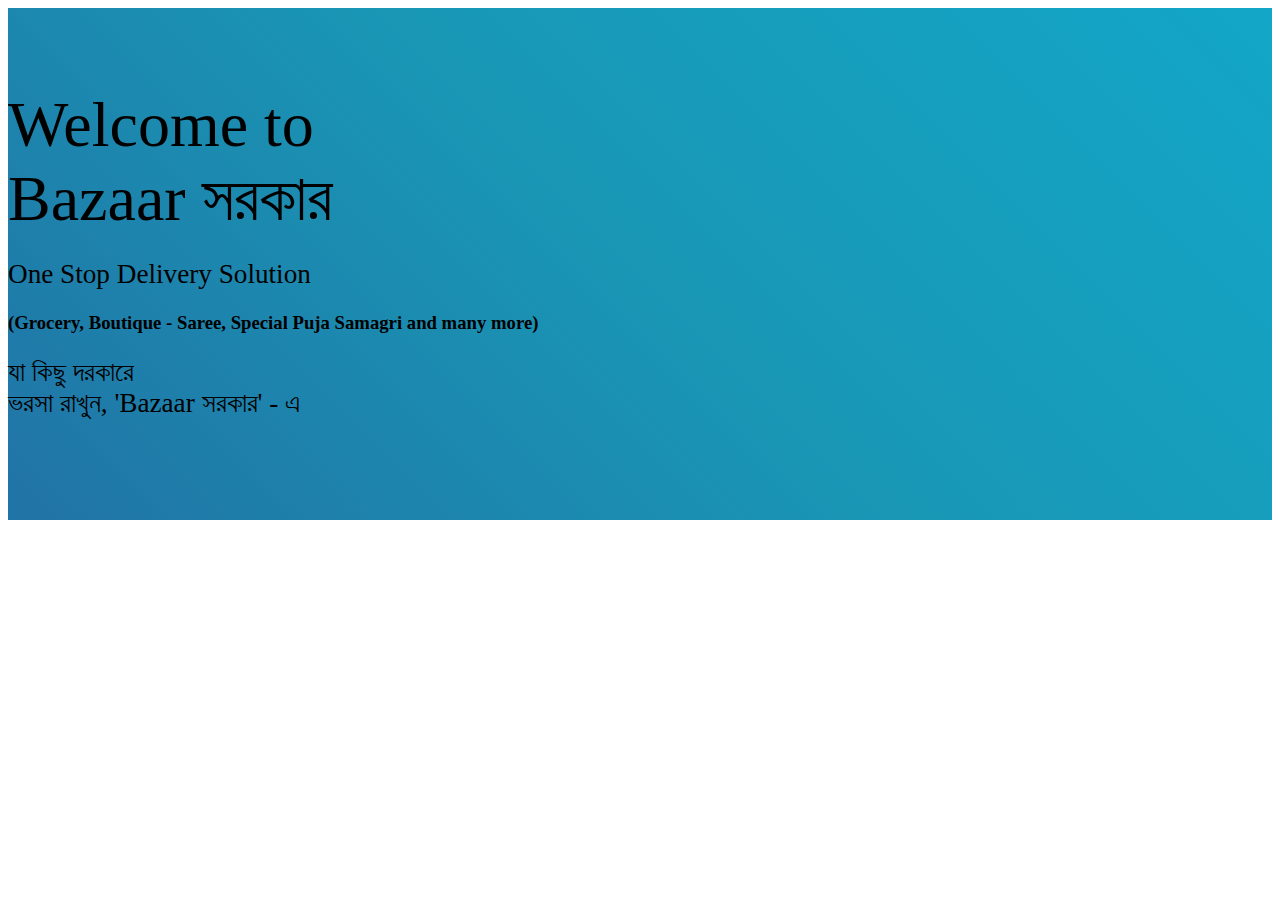
<file: Interior_Design/abcd.html>
<!DOCTYPE html>
<html lang="en">
<head>
    <meta charset="UTF-8">
    <meta http-equiv="X-UA-Compatible" content="IE=edge">
    <meta name="viewport" content="width=device-width, initial-scale=1.0">
    <title>Document</title>

    <style type="text/css">

        .hidden.menu 
        {
          display: none;
        }
  
        .masthead.segment 
        {
          min-height: 480px;
          padding: 1em 0em;
        }
        .masthead .logo.item img 
        {
          margin-right: 1em;
        }
        .masthead .ui.menu .ui.button 
        {
          margin-left: 0.5em;
        }
        .masthead h1.ui.header 
        {
          margin-top: 1em;
          margin-bottom: 0em;
          font-size: 4em;
          font-weight: normal;
        }
        .masthead h2 
        {
          font-size: 1.7em;
          font-weight: normal;
        }
  
        .ui.vertical.stripe 
        {
          padding: 8em 0em;
        }
        .ui.vertical.stripe h3 
        {
          font-size: 2em;
        }
        .ui.vertical.stripe .button + h3,
        .ui.vertical.stripe p + h3 
        {
          margin-top: 3em;
        }
        .ui.vertical.stripe .floated.image 
        {
          clear: both;
        }
        .ui.vertical.stripe p 
        {
          font-size: 1.33em;
        }
        .ui.vertical.stripe .horizontal.divider 
        {
          margin: 3em 0em;
        }
  
        .quote.stripe.segment 
        {
          padding: 0em;
        }
        .quote.stripe.segment .grid .column 
        {
          padding-top: 5em;
          padding-bottom: 5em;
        }
  
        .footer.segment 
        {
          padding: 5em 0em;
        }
  
        .secondary.pointing.menu .toc.item 
        {
          display: none;
        }
  
        @media only screen and (max-width: 700px) 
        {
          .ui.fixed.menu 
          {
            display: none !important;
          }
          .secondary.pointing.menu .item,
          .secondary.pointing.menu .menu 
          {
            display: none;
          }
          .secondary.pointing.menu .toc.item 
          {
            display: block;
          }
          .masthead.segment 
          {
            min-height: 350px;
          }
          .masthead h1.ui.header 
          {
            font-size: 2em;
            margin-top: 1.5em;
          }
          .masthead h2 
          {
            margin-top: 0.5em;
            font-size: 1.5em;
          }
        }
  
  
        .bgimg 
        {
            
            background: linear-gradient(45deg, rgba(56,9,121,1), rgba(25,151,181,1), rgba(0,212,255,1));

          /* background: linear-gradient(-45deg, #2e7d32, #558b2f, #c0ca33, #cddc39, #f57c00, #ffb300, #fbc02b); */
          min-height: 100%;
          background-size: 400% 400%;
          background-position: center;
          -webkit-animation: Gradient 15s ease infinite;
          -moz-animation: Gradient 15s ease infinite;
          animation: Gradient 15s ease infinite;

          /* background: rgb(2,0,36); */
          



        }
        
        @-webkit-keyframes Gradient 
        {
          0% 
            {
              background-position: 0% 50%
            }
          50% 
            {
              background-position: 100% 50%
            }
          100% 
            {
              background-position: 0% 50%
            }
        }     
  
        @-moz-keyframes Gradient 
        {
          0% 
            {
              background-position: 0% 50%
            }
          50% 
            {
              background-position: 100% 50%
            }
          100% 
            {
              background-position: 0% 50%
            }
        }
  
        @keyframes Gradient
        {
          0% 
            {
              background-position: 0% 50%
            }
          50% 
            {
              background-position: 100% 50%
            }
          100% 
            {
              background-position: 0% 50%
            }
        }
  
      </style>



</head>
<body>

    <div class="bgimg">
        <div class="ui vertical masthead center aligned segment">
          <div class="ui text container">
              <h1 class="ui inverted header">
                  Welcome to <br>
                  Bazaar সরকার
              </h1>
              <h2 class="ui inverted header">One Stop Delivery Solution</h2>
              <h3 class="ui inverted header">(Grocery, Boutique - Saree, Special Puja Samagri and many more)</h3>
              <h2 class="ui inverted header">
                যা কিছু দরকারে <br>
                ভরসা রাখুন, 'Bazaar সরকার' - এ
              </h2>
          </div>

        </div>
      </div>
    
</body>
</html>
</file>
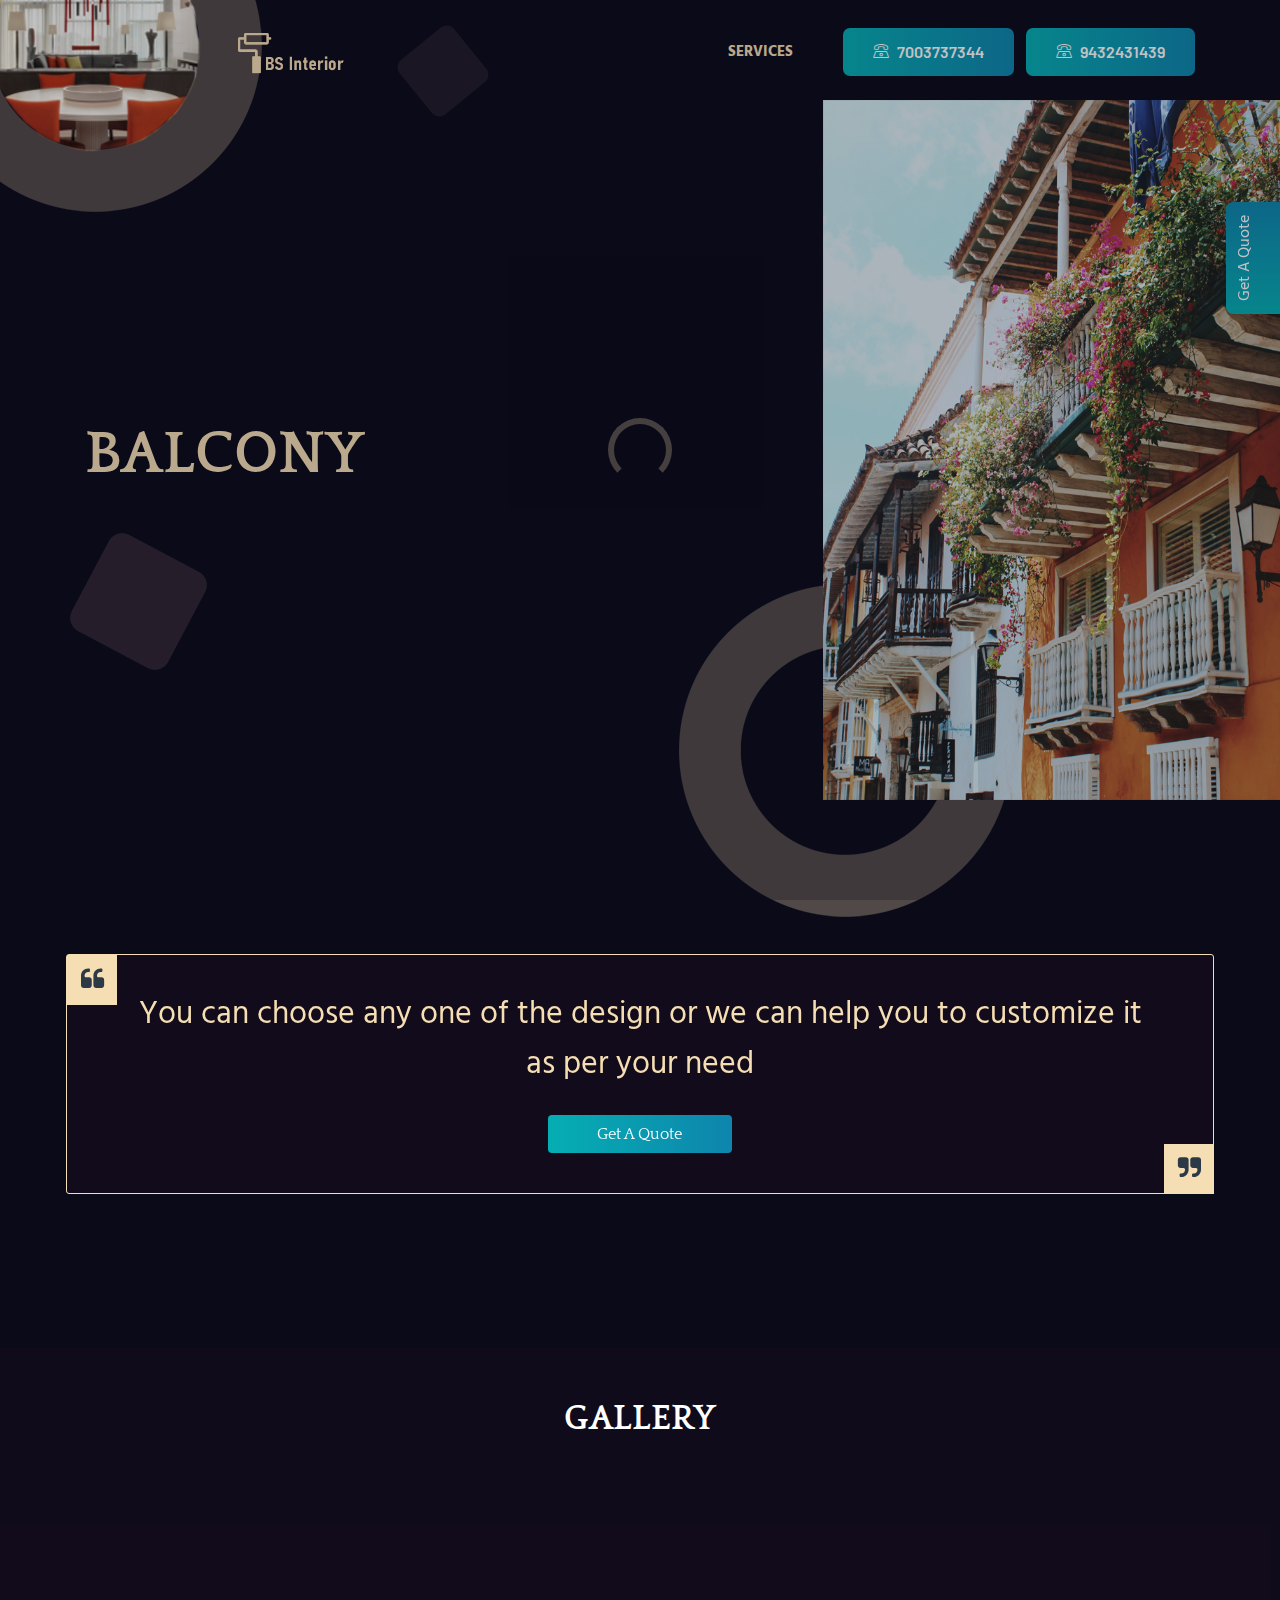
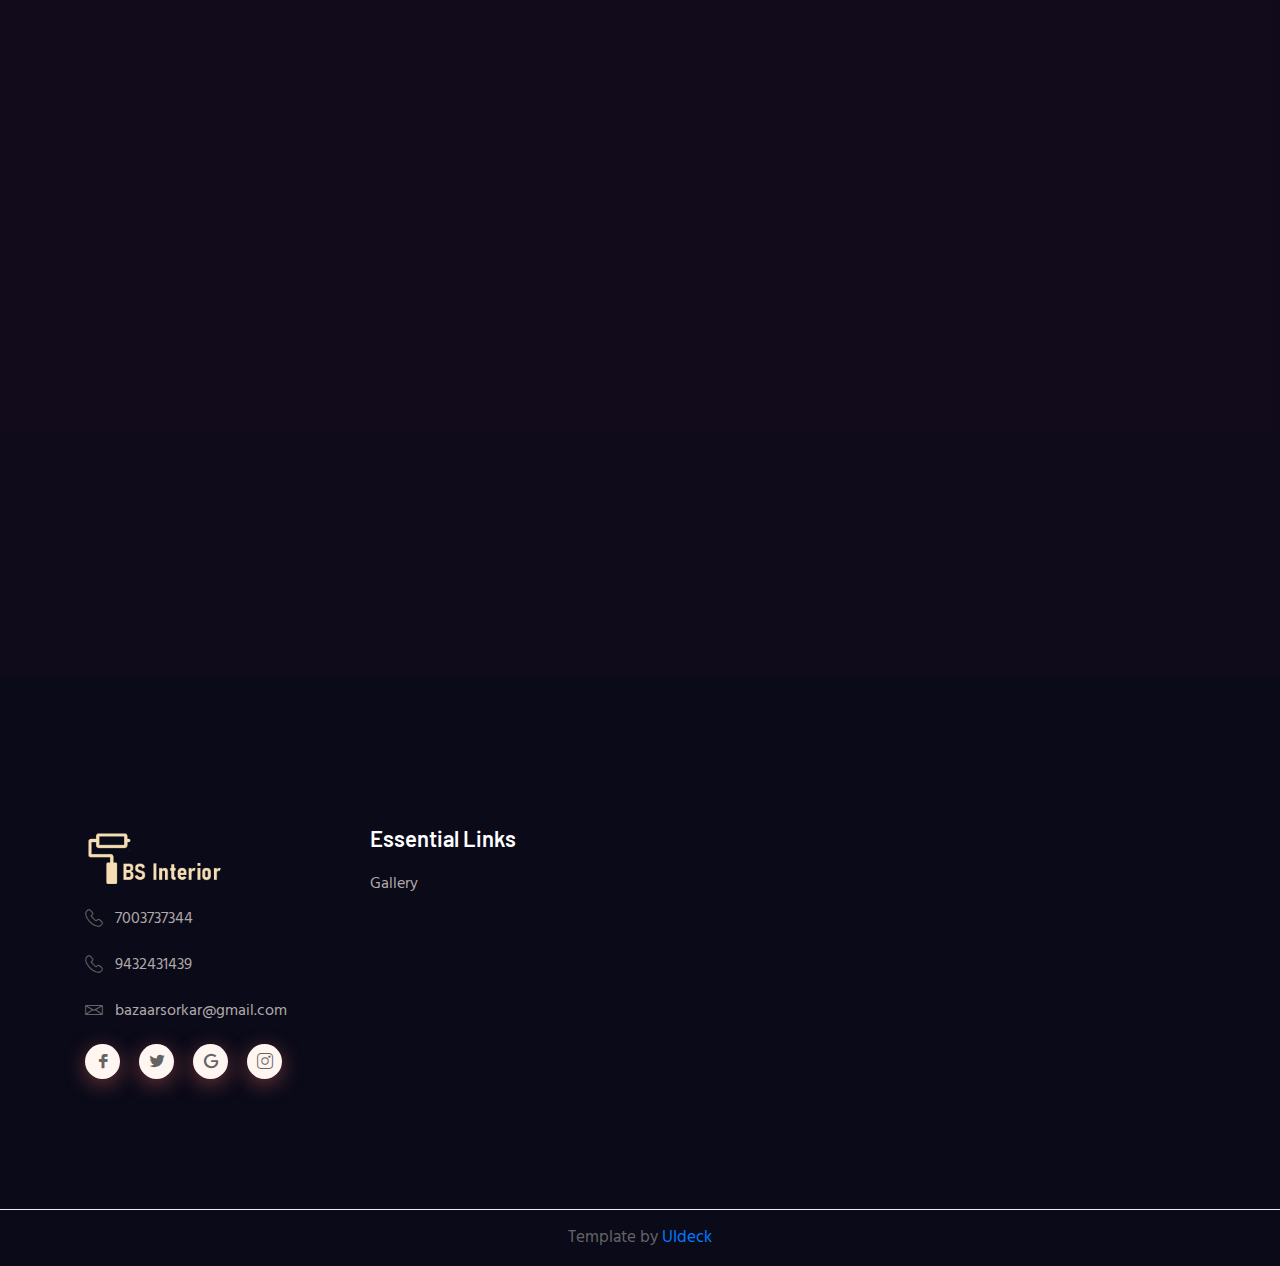
<file: Interior_Design/balcony.html>
<!DOCTYPE html>
<html lang="en">

<head>

    <!--====== Required meta tags ======-->
    <meta charset="utf-8">
    <meta http-equiv="x-ua-compatible" content="ie=edge">
    <meta name="description" content="">
    <meta name="viewport" content="width=device-width, initial-scale=1, shrink-to-fit=no">

    <!--====== Title ======-->
    <title>Bazaar Sorkar Interior - Interior Design and Architecture</title>

    <!--====== Favicon Icon ======-->
    <link rel="shortcut icon" href="assets/images/favicon.png" type="image/png">

    <!--====== Bootstrap css ======-->
    <link rel="stylesheet" href="assets/css/bootstrap.min.css">

    <!--====== Fontawesome css ======-->
    <link rel="stylesheet" href="assets/css/font-awesome.min.css">

    <!--====== Line Icons css ======-->
    <link rel="stylesheet" href="assets/css/LineIcons.css">

    <!--====== Animate css ======-->
    <link rel="stylesheet" href="assets/css/animate.css">

    <!--====== Aos css ======-->
    <link rel="stylesheet" href="assets/css/aos.css">

    <!--====== Slick css ======-->
    <link rel="stylesheet" href="assets/css/slick.css">

    <!--====== Default css ======-->
    <link rel="stylesheet" href="assets/css/default.css">

    <!--====== Style css ======-->
    <link rel="stylesheet" href="assets/css/style.css">


</head>

<body>

   
    <!--====== PRELOADER PART START ======-->

    <div class="preloader">
        <div class="loader_34">
            <div class="ytp-spinner">
                <div class="ytp-spinner-container">
                    <div class="ytp-spinner-rotator">
                        <div class="ytp-spinner-left">
                            <div class="ytp-spinner-circle"></div>
                        </div>
                        <div class="ytp-spinner-right">
                            <div class="ytp-spinner-circle"></div>
                        </div>
                    </div>
                </div>
            </div>
        </div>
    </div>

    <!--====== PRELOADER ENDS START ======-->





    <!--====== HEADER PART START ======-->

    <header id="home" class="header-area pt-100">

        <div class="shape header-shape-one">
            <img src="assets/images/banner/shape/shape-1.png" alt="shape">
        </div> <!-- header shape one -->

        <div class="shape header-shape-tow animation-one">
            <img src="assets/images/banner/shape/shape-2.png" alt="shape">
        </div> <!-- header shape tow -->

        <div class="shape header-shape-three animation-one">
            <img src="assets/images/banner/shape/shape-3.png" alt="shape">
        </div> <!-- header shape three -->

        <div class="shape header-shape-fore">
            <img src="assets/images/banner/shape/shape-4.png" alt="shape">
        </div> <!-- header shape three -->

        <div class="navigation-bar">
            <div class="container">
                <div class="row">
                    <div class="col-lg-12">
                        <nav class="navbar navbar-expand-lg">
                            <a class="navbar-brand" href="index.html">
                                <img src="assets/images/logo.png" alt="Logo" style="margin: auto;">
                            </a>
                            <button class="navbar-toggler" type="button" data-toggle="collapse" data-target="#navbarSupportedContent" aria-controls="navbarSupportedContent" aria-expanded="false" aria-label="Toggle navigation">
                                <span class="toggler-icon"></span>
                                <span class="toggler-icon"></span>
                                <span class="toggler-icon"></span>
                            </button>

                            <div class="collapse navbar-collapse" id="navbarSupportedContent">
                                <ul id="nav" class="navbar-nav ml-auto">
                                    <li class="nav-item active">
                                        <a class="page-scroll" href="service.html">SERVICES</a>
                                    </li>

                                </ul> <!-- navbar nav -->
                            </div>
                            <div class="navbar-btn ml-20 d-none d-sm-block">
                                <a class="main-btn" href="tel:7003737344"
                                onclick="ga('send', 'event', { eventCategory: 'Contact', eventAction: 'Call', eventLabel: 'Mobile Button'});"><i class="lni-phone"></i> 7003737344</a>
                                &nbsp;
                                <a class="main-btn" href="tel:9432431439"
                                onclick="ga('send', 'event', { eventCategory: 'Contact', eventAction: 'Call', eventLabel: 'Mobile Button'});"><i class="lni-phone"></i> 9432431439</a>
                            </div>
                            
                        </nav> <!-- navbar -->
                    </div>
                </div> <!-- row -->
            </div> <!-- container -->
        </div> <!-- navigation bar -->

        <div class="header-banner d-flex align-items-center">
            <div class="container">
                <div class="row">
                    <div class="col-xl-8 col-lg-9 col-sm-10">
                        <div class="banner-content">
                            <h1 class="banner-title mt-10 wow fadeInUp" data-wow-duration="1.5s" data-wow-delay="2s" style="color: white;"><span>BALCONY</span></h1>
                        </div> <!-- banner content -->
                    </div>
                </div> <!-- row -->
            </div> <!-- container -->
            <div class="banner-image bg_cover" style="background-image: url(assets/images/banner/banner-image_balcony.png)"></div>
        </div> <!-- header banner -->

    </header>

    <!--====== HEADER PART ENDS ======-->


    <!--====== SidePanel PART START ======-->

    <div class="sidebtn">
        <button class="openbtn btn" onclick="openNav()">Get A Quote</button>
    </div>
    
    <div id="mySidepanel" class="sidepanel">
    
        <div class="panel-content" style="padding-top:40px;">
          <div class="d-block mb-3 text-center">
        
            <p>Get A Quote</p>
            <a href="javascript:void(0)" class="closebtn" onclick="closeNav()">×</a>
          </div>
    
       
          <iframe name="hidden_iframe" id="hidden_iframe" style="display:none;"      
          onload="if(submitted) {( window.location='index.html');}"></iframe> 
    
          <form action="https://docs.google.com/forms/u/1/d/e/1FAIpQLSdyixjkf9oH1CFNJ07n3Z6t3lUHog-Krylmf616ESX9wgUthw/formResponse" method="post" target="hidden_iframe" onsubmit="return validateForm(); ">
            <div class="row">
              <div class="col-md-12 ">
                <input
                  type="text"
                  placeholder="Your Name"
                  class="form-control"
                  name="entry.1300620179"
                  id="name"
                />
                <input
                  type="text"
                  placeholder="Your Email"
                  class="form-control"
                  name="entry.1984867868"
                  id="email"
                />
                <input
                  type="text"
                  placeholder="Phone"
                  class="form-control" 
                  name="entry.1855754464"
                  id="phone"
                />
                <input
                  type="text"
                  placeholder="Location"
                  class="form-control" 
                  name="entry.1331703495"
                />
    
                <textarea id="commentbox" rows="4" cols="40" placeholder ="Your Message" class="form-control" name="entry.1694136172"></textarea>
              </div>
            </div>
    
            <div class="text-center">
              <button button type="submit" name="submit" value="Send message" class="btn btn-primary signup-btn mb-3">Submit</button>
            </div>
          </form>
        </div>
    </div>

    <!--====== SidePanel PART ENDS ======-->


    <br><br><br><br><br><br>

    <!--====== TESTIMONIAL PART START ======-->

    <section id="testimonial" class="testimonial-area pt-130 pb-130">
        <!-- <div class="shape shape-one">
            <img src="assets/images/testimonial/shape.png" alt="testimonial">
        </div>
        <div class="shape shape-tow">
            <img src="assets/images/testimonial/shape.png" alt="testimonial">
        </div>
        <div class="shape shape-three">
            <img src="assets/images/testimonial/shape.png" alt="testimonial">
        </div> -->





        <div>
            <div class="box"><i class="fas fa fa-quote-right fa2"></i>
                <div class="text"><i class="fas fa fa-quote-left fa1"></i>
                  <div>
                    <p>You can choose any one of the design or we can help you to customize it as per your need</p>
                    <h3><button class="btn-primary form-control" onclick="openNav()">Get A Quote</button></h3>
                  </div>
                </div>
            </div>
        </div>

    </section>

    <!--====== TESTIMONIAL PART ENDS ======-->



    <br><br><br><br><br><br>
    <!--====== Gallery ======-->

    <section id="service" class="services-area pt-50 pb-20 gray-bg">
        <div>
            <div class="row justify-content-center">
                <div class="col-lg-6">
                    <div class="section-title text-center pb-20">
                        <h2 class="title">Gallery</h2>
                    </div> <!-- section title -->
                </div>
            </div> <!-- row -->
        </div>  

        <div class="gallerycontainer">
            <div class="wow fadeInUp" data-wow-duration="1.5s" data-wow-delay="0.4s">
                <div class="galimage">
                    <img class="w-100 shadow-1-strong rounded" src="assets/images/balcony/1.jpg">
                </div>
            </div>
            
            <div class="wow fadeInUp" data-wow-duration="1.5s" data-wow-delay="0.4s">
                <div class="galimage">
                    <img class="w-100 shadow-1-strong rounded" src="assets/images/balcony/2.jpg">
                </div>
            </div>

            <div class="wow fadeInUp" data-wow-duration="1.5s" data-wow-delay="0.4s">
                <div class="galimage">
                    <img class="w-100 shadow-1-strong rounded" src="assets/images/balcony/3.jpg">
                </div>
            </div>
            
            <div class="wow fadeInUp" data-wow-duration="1.5s" data-wow-delay="0.4s">
                <div class="galimage">
                    <img class="w-100 shadow-1-strong rounded" src="assets/images/balcony/4.jpg">
                </div>
            </div>
            
            <div class="wow fadeInUp" data-wow-duration="1.5s" data-wow-delay="0.4s">
                <div class="galimage">
                    <img class="w-100 shadow-1-strong rounded" src="assets/images/balcony/5.jpg">
                </div>
            </div>
            
            <div class="wow fadeInUp" data-wow-duration="1.5s" data-wow-delay="0.4s">
                <div class="galimage">
                    <img class="w-100 shadow-1-strong rounded" src="assets/images/balcony/6.jpg">
                </div>
            </div>
            
            <div class="wow fadeInUp" data-wow-duration="1.5s" data-wow-delay="0.4s">
                <div class="galimage">
                    <img class="w-100 shadow-1-strong rounded" src="assets/images/balcony/7.jpg">
                </div>
            </div>
            
            <div class="wow fadeInUp" data-wow-duration="1.5s" data-wow-delay="0.4s">
                <div class="galimage">
                    <img class="w-100 shadow-1-strong rounded" src="assets/images/balcony/8.jpg">
                </div>
            </div>
            
            <div class="wow fadeInUp" data-wow-duration="1.5s" data-wow-delay="0.4s">
                <div class="galimage">
                    <img class="w-100 shadow-1-strong rounded" src="assets/images/balcony/9.jpg">
                </div>
            </div>
            
            

            

        </div>



    </section>

    <!--====== Gallery PART ENDS ======-->

    <br>







    <!--====== FOOTER PART START ======-->

    <footer id="footer" class="footer-area">
        <div class="footer-widget pt-80 pb-130">
            <div class="container">
                <div class="row">
                    <div class="col-lg-3 col-md-4 col-sm-8">
                        <div class="footer-logo mt-50">
                            <a href="#">
                                <img src="assets/images/logo.png" alt="Logo">
                            </a>
                            <ul class="footer-info">
                                <li>
                                    <div class="single-info">
                                        <div class="info-icon">
                                            <i class="lni-phone-handset"></i>
                                        </div>
                                        <div class="info-content">
                                            <a href="tel:7003737344"
                                            onclick="ga('send', 'event', { eventCategory: 'Contact', eventAction: 'Call', eventLabel: 'Mobile Button'});"><p>7003737344</p></a>    
                                        </div>
                                    </div> <!-- single info -->
                                </li>
                                <li>
                                    <div class="single-info">
                                        <div class="info-icon">
                                            <i class="lni-phone-handset"></i>
                                        </div>
                                        <div class="info-content">
                                            <a href="tel:9432431439"
                                            onclick="ga('send', 'event', { eventCategory: 'Contact', eventAction: 'Call', eventLabel: 'Mobile Button'});"><p>9432431439</p></a>
                                        </div>
                                    </div> <!-- single info -->
                                </li>
                                <li>
                                    <div class="single-info">
                                        <div class="info-icon">
                                            <i class="lni-envelope"></i>
                                        </div>
                                        <div class="info-content">
                                            <a href="mailto:bazaarsorkar@gmail.com"><p>bazaarsorkar@gmail.com</p></a>
                                        </div>
                                    </div> <!-- single info -->
                                </li>
                                
                            </ul>
                            <ul class="footer-social mt-20">
                                <li><a href="#"><i class="lni-facebook-filled"></i></a></li>
                                <li><a href="#"><i class="lni-twitter-original"></i></a></li>
                                <li><a href="#"><i class="lni-google"></i></a></li>
                                <li><a href="#"><i class="lni-instagram"></i></a></li>
                            </ul>
                        </div> <!-- footer logo -->
                    </div>
                    <div class="col-lg-3 col-md-4 col-sm-6">
                        <div class="footer-link mt-45">
                            <div class="f-title">
                                <h4 class="title">Essential Links</h4>
                            </div>
                            <ul class="mt-15">
                                <li><a href="#">Gallery</a></li>
                            </ul>
                        </div>
                    </div>
                    
                </div> <!-- row -->
            </div> <!-- container -->
        </div> <!-- footer widget -->
        <div class="copyright-area">
            <div class="container">
                <div class="row">
                    <div class="col-lg-12">
                        <div class="copyright text-center">
                            <p>Template by <a href="https://uideck.com" rel="nofollow">UIdeck</a></p>
                        </div> <!-- copyright -->
                    </div>
                </div> <!-- row -->
            </div> <!-- container -->
        </div> <!-- copyright-area -->
    </footer>

    <!--====== FOOTER PART ENDS ======-->

    <!--====== BACK TO TOP PART START ======-->

    <a href="#" class="back-to-top"><i class="lni-chevron-up"></i></a>

    <!--====== BACK TO TOP PART ENDS ======-->

    <!--====== PART START ======-->

    <!--
    <section class="">
        <div class="container">
            <div class="row">
                <div class="col-lg-"></div>
            </div>
        </div>
    </section>
-->

    <!--====== PART ENDS ======-->


    <!-- row -->






    <!--====== jquery js ======-->
    <script src="assets/js/vendor/modernizr-3.6.0.min.js"></script>
    <script src="assets/js/vendor/jquery-1.12.4.min.js"></script>

    <!--====== Bootstrap js ======-->
    <script src="assets/js/bootstrap.min.js"></script>

    <!--====== WOW js ======-->
    <script src="assets/js/wow.min.js"></script>

    <!--====== Slick js ======-->
    <script src="assets/js/slick.min.js"></script>

    <!--====== Scrolling Nav js ======-->
    <script src="assets/js/scrolling-nav.js"></script>
    <script src="assets/js/jquery.easing.min.js"></script>

    <!--====== Aos js ======-->
    <script src="assets/js/aos.js"></script>


    <!--====== Main js ======-->
    <script src="assets/js/main.js"></script>

    <script src="assets/js/form.js"></script>

    <!--====== Form js ======-->
    <script src="assets/js/form.js"></script>

    <!--====== SidePanel js ======-->
    <script src="assets/js/side-panel.js"></script>




</body>

</html>
</file>
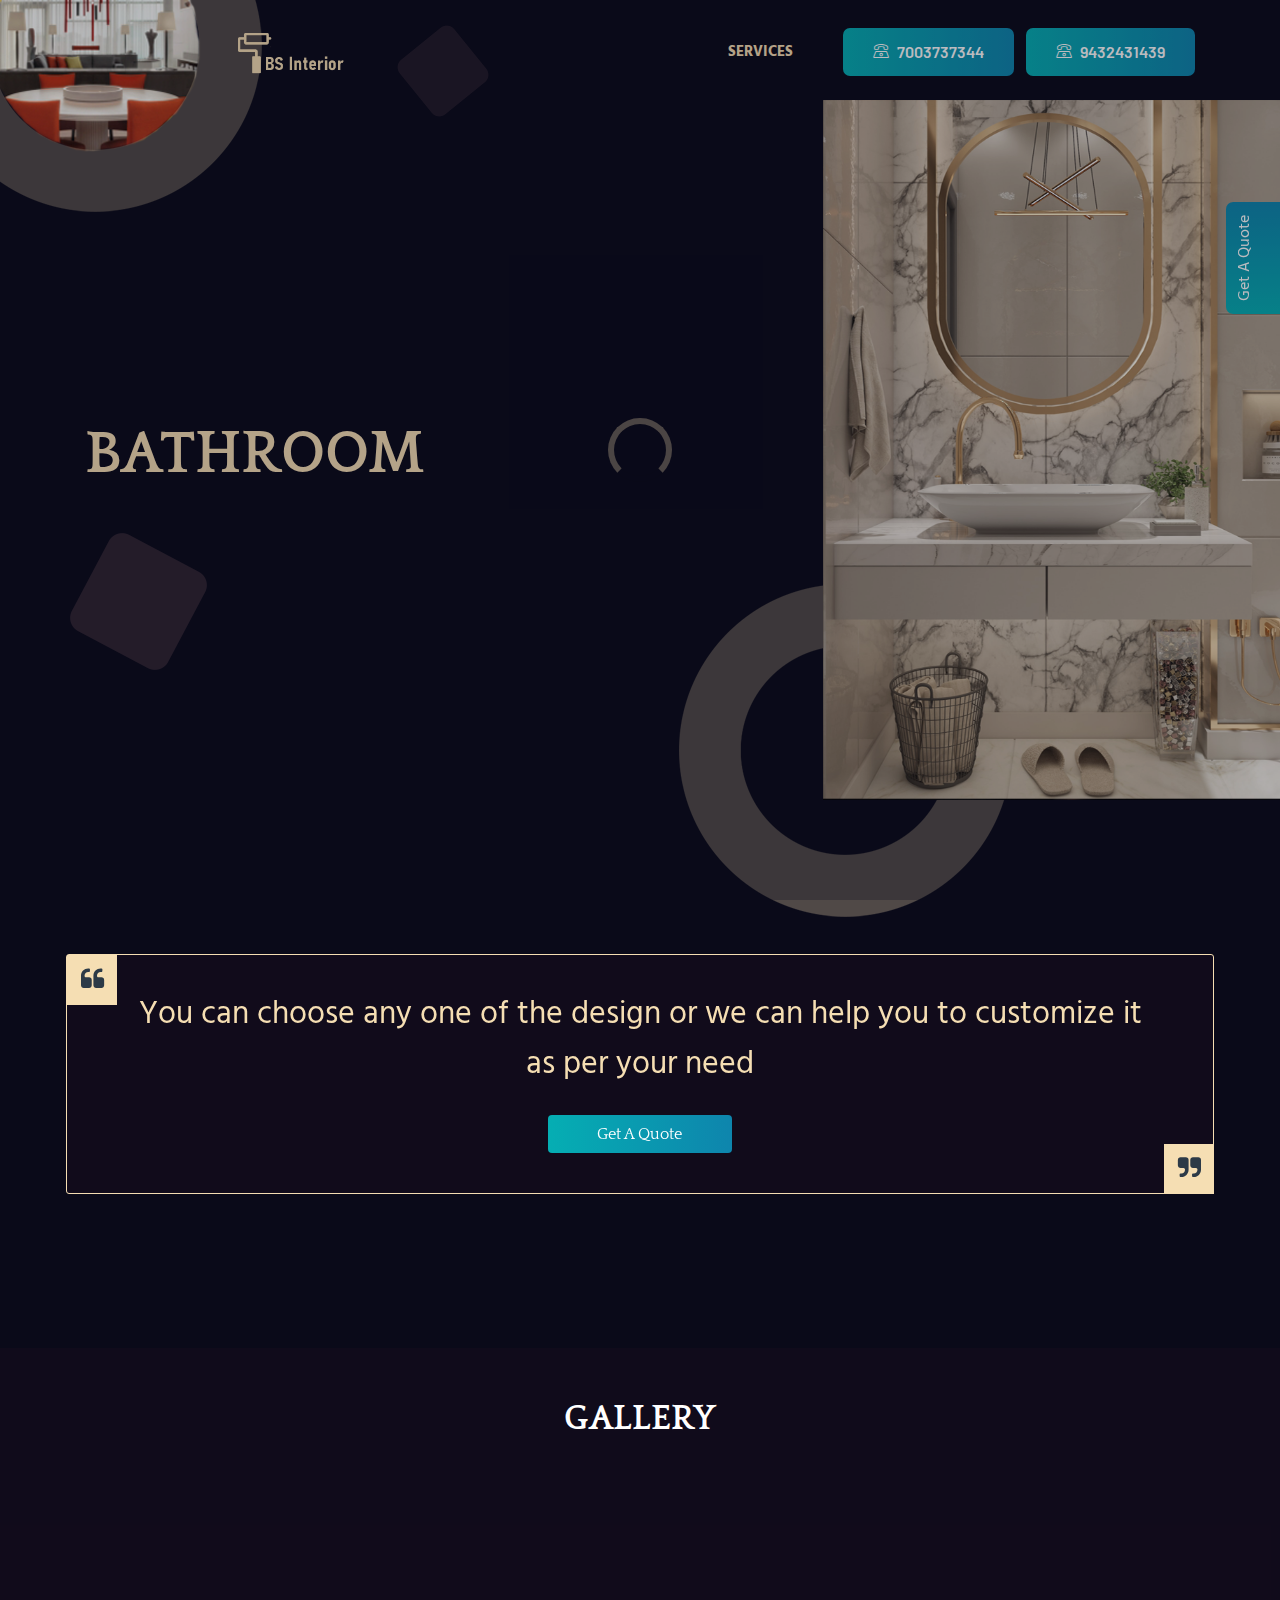
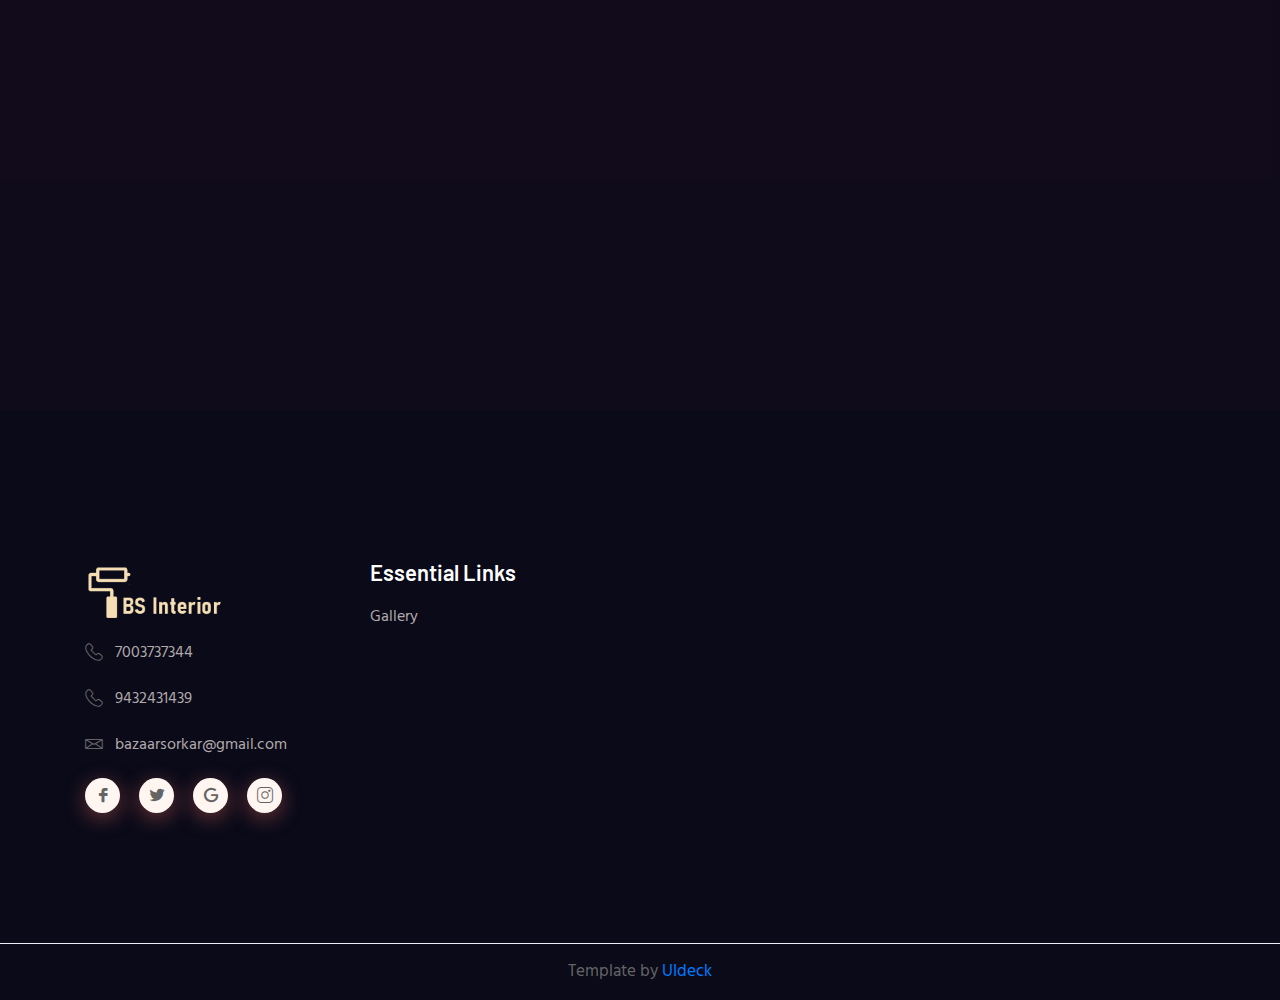
<file: Interior_Design/bathroom.html>
<!DOCTYPE html>
<html lang="en">

<head>

    <!--====== Required meta tags ======-->
    <meta charset="utf-8">
    <meta http-equiv="x-ua-compatible" content="ie=edge">
    <meta name="description" content="">
    <meta name="viewport" content="width=device-width, initial-scale=1, shrink-to-fit=no">

    <!--====== Title ======-->
    <title>Bazaar Sorkar Interior - Interior Design and Architecture</title>

    <!--====== Favicon Icon ======-->
    <link rel="shortcut icon" href="assets/images/favicon.png" type="image/png">

    <!--====== Bootstrap css ======-->
    <link rel="stylesheet" href="assets/css/bootstrap.min.css">

    <!--====== Fontawesome css ======-->
    <link rel="stylesheet" href="assets/css/font-awesome.min.css">

    <!--====== Line Icons css ======-->
    <link rel="stylesheet" href="assets/css/LineIcons.css">

    <!--====== Animate css ======-->
    <link rel="stylesheet" href="assets/css/animate.css">

    <!--====== Aos css ======-->
    <link rel="stylesheet" href="assets/css/aos.css">

    <!--====== Slick css ======-->
    <link rel="stylesheet" href="assets/css/slick.css">

    <!--====== Default css ======-->
    <link rel="stylesheet" href="assets/css/default.css">

    <!--====== Style css ======-->
    <link rel="stylesheet" href="assets/css/style.css">


</head>

<body>

   
    <!--====== PRELOADER PART START ======-->

    <div class="preloader">
        <div class="loader_34">
            <div class="ytp-spinner">
                <div class="ytp-spinner-container">
                    <div class="ytp-spinner-rotator">
                        <div class="ytp-spinner-left">
                            <div class="ytp-spinner-circle"></div>
                        </div>
                        <div class="ytp-spinner-right">
                            <div class="ytp-spinner-circle"></div>
                        </div>
                    </div>
                </div>
            </div>
        </div>
    </div>

    <!--====== PRELOADER ENDS START ======-->


    <!--====== HEADER PART START ======-->

    <header id="home" class="header-area pt-100">

        <div class="shape header-shape-one">
            <img src="assets/images/banner/shape/shape-1.png" alt="shape">
        </div> <!-- header shape one -->

        <div class="shape header-shape-tow animation-one">
            <img src="assets/images/banner/shape/shape-2.png" alt="shape">
        </div> <!-- header shape tow -->

        <div class="shape header-shape-three animation-one">
            <img src="assets/images/banner/shape/shape-3.png" alt="shape">
        </div> <!-- header shape three -->

        <div class="shape header-shape-fore">
            <img src="assets/images/banner/shape/shape-4.png" alt="shape">
        </div> <!-- header shape three -->

        <div class="navigation-bar">
            <div class="container">
                <div class="row">
                    <div class="col-lg-12">
                        <nav class="navbar navbar-expand-lg">
                            <a class="navbar-brand" href="index.html">
                                <img src="assets/images/logo.png" alt="Logo" style="margin: auto;">
                            </a>
                            <button class="navbar-toggler" type="button" data-toggle="collapse" data-target="#navbarSupportedContent" aria-controls="navbarSupportedContent" aria-expanded="false" aria-label="Toggle navigation">
                                <span class="toggler-icon"></span>
                                <span class="toggler-icon"></span>
                                <span class="toggler-icon"></span>
                            </button>

                            <div class="collapse navbar-collapse" id="navbarSupportedContent">
                                <ul id="nav" class="navbar-nav ml-auto">
                                    <li class="nav-item active">
                                        <a class="page-scroll" href="service.html">SERVICES</a>
                                    </li>

                                </ul> <!-- navbar nav -->
                            </div>
                            <div class="navbar-btn ml-20 d-none d-sm-block">
                                <a class="main-btn" href="tel:7003737344"
                                onclick="ga('send', 'event', { eventCategory: 'Contact', eventAction: 'Call', eventLabel: 'Mobile Button'});"><i class="lni-phone"></i> 7003737344</a>
                                &nbsp;
                                <a class="main-btn" href="tel:9432431439"
                                onclick="ga('send', 'event', { eventCategory: 'Contact', eventAction: 'Call', eventLabel: 'Mobile Button'});"><i class="lni-phone"></i> 9432431439</a>
                            </div>
                            
                        </nav> <!-- navbar -->
                    </div>
                </div> <!-- row -->
            </div> <!-- container -->
        </div> <!-- navigation bar -->

        <div class="header-banner d-flex align-items-center">
            <div class="container">
                <div class="row">
                    <div class="col-xl-8 col-lg-9 col-sm-10">
                        <div class="banner-content">
                            <h1 class="banner-title mt-10 wow fadeInUp" data-wow-duration="1.5s" data-wow-delay="2s" style="color: white;"><span>BATHROOM</span></h1>
                        </div> <!-- banner content -->
                    </div>
                </div> <!-- row -->
            </div> <!-- container -->
            <div class="banner-image bg_cover" style="background-image: url(assets/images/banner/banner-image_bathroom.png)"></div>
        </div> <!-- header banner -->

    </header>

    <!--====== HEADER PART ENDS ======-->


    <!--====== SidePanel PART START ======-->

    <div class="sidebtn">
        <button class="openbtn btn" onclick="openNav()">Get A Quote</button>
    </div>
    
    <div id="mySidepanel" class="sidepanel">
    
        <div class="panel-content" style="padding-top:40px;">
          <div class="d-block mb-3 text-center">
        
            <p>Get A Quote</p>
            <a href="javascript:void(0)" class="closebtn" onclick="closeNav()">×</a>
          </div>
    
       
          <iframe name="hidden_iframe" id="hidden_iframe" style="display:none;"      
          onload="if(submitted) {( window.location='index.html');}"></iframe> 
    
          <form action="https://docs.google.com/forms/u/1/d/e/1FAIpQLSdyixjkf9oH1CFNJ07n3Z6t3lUHog-Krylmf616ESX9wgUthw/formResponse" method="post" target="hidden_iframe" onsubmit="return validateForm(); ">
            <div class="row">
              <div class="col-md-12 ">
                <input
                  type="text"
                  placeholder="Your Name"
                  class="form-control"
                  name="entry.1300620179"
                  id="name"
                />
                <input
                  type="text"
                  placeholder="Your Email"
                  class="form-control"
                  name="entry.1984867868"
                  id="email"
                />
                <input
                  type="text"
                  placeholder="Phone"
                  class="form-control" 
                  name="entry.1855754464"
                  id="phone"
                />
                <input
                  type="text"
                  placeholder="Location"
                  class="form-control" 
                  name="entry.1331703495"
                />
    
                <textarea id="commentbox" rows="4" cols="40" placeholder ="Your Message" class="form-control" name="entry.1694136172"></textarea>
              </div>
            </div>
    
            <div class="text-center">
              <button button type="submit" name="submit" value="Send message" class="btn btn-primary signup-btn mb-3">Submit</button>
            </div>
          </form>
        </div>
    </div>

    <!--====== SidePanel PART ENDS ======-->


    <br><br><br><br><br><br>

    <!--====== TESTIMONIAL PART START ======-->

    <section id="testimonial" class="testimonial-area pt-130 pb-130">
        <!-- <div class="shape shape-one">
            <img src="assets/images/testimonial/shape.png" alt="testimonial">
        </div>
        <div class="shape shape-tow">
            <img src="assets/images/testimonial/shape.png" alt="testimonial">
        </div>
        <div class="shape shape-three">
            <img src="assets/images/testimonial/shape.png" alt="testimonial">
        </div> -->





        <div>
            <div class="box"><i class="fas fa fa-quote-right fa2"></i>
                <div class="text"><i class="fas fa fa-quote-left fa1"></i>
                  <div>
                    <p>You can choose any one of the design or we can help you to customize it as per your need</p>
                    <h3><button class="btn-primary form-control" onclick="openNav()">Get A Quote</button></h3>
                  </div>
                </div>
            </div>
        </div>

    </section>

    <!--====== TESTIMONIAL PART ENDS ======-->



    <br><br><br><br><br><br>
    <!--====== Gallery ======-->

    <section id="service" class="services-area pt-50 pb-20 gray-bg">
        <div>
            <div class="row justify-content-center">
                <div class="col-lg-6">
                    <div class="section-title text-center pb-20">
                        <h2 class="title">Gallery</h2>
                    </div> <!-- section title -->
                </div>
            </div> <!-- row -->
        </div>  

        <div class="gallerycontainer">
            <div class="wow fadeInUp" data-wow-duration="1.5s" data-wow-delay="0.4s">
                <div class="galimage">
                    <img class="w-100 shadow-1-strong rounded" src="assets/images/bathroom/1.jpg">
                </div>
            </div>
            
            <div class="wow fadeInUp" data-wow-duration="1.5s" data-wow-delay="0.4s">
                <div class="galimage">
                    <img class="w-100 shadow-1-strong rounded" src="assets/images/bathroom/2.jpg">
                </div>
            </div>

            <div class="wow fadeInUp" data-wow-duration="1.5s" data-wow-delay="0.4s">
                <div class="galimage">
                    <img class="w-100 shadow-1-strong rounded" src="assets/images/bathroom/3.jpg">
                </div>
            </div>
            
            <div class="wow fadeInUp" data-wow-duration="1.5s" data-wow-delay="0.4s">
                <div class="galimage">
                    <img class="w-100 shadow-1-strong rounded" src="assets/images/bathroom/4.jpg">
                </div>
            </div>
            
                  
            

            

        </div>



    </section>

    <!--====== Gallery PART ENDS ======-->

    <br>







    <!--====== FOOTER PART START ======-->

    <footer id="footer" class="footer-area">
        <div class="footer-widget pt-80 pb-130">
            <div class="container">
                <div class="row">
                    <div class="col-lg-3 col-md-4 col-sm-8">
                        <div class="footer-logo mt-50">
                            <a href="#">
                                <img src="assets/images/logo.png" alt="Logo">
                            </a>
                            <ul class="footer-info">
                                <li>
                                    <div class="single-info">
                                        <div class="info-icon">
                                            <i class="lni-phone-handset"></i>
                                        </div>
                                        <div class="info-content">
                                            <a href="tel:7003737344"
                                            onclick="ga('send', 'event', { eventCategory: 'Contact', eventAction: 'Call', eventLabel: 'Mobile Button'});"><p>7003737344</p></a>    
                                        </div>
                                    </div> <!-- single info -->
                                </li>
                                <li>
                                    <div class="single-info">
                                        <div class="info-icon">
                                            <i class="lni-phone-handset"></i>
                                        </div>
                                        <div class="info-content">
                                            <a href="tel:9432431439"
                                            onclick="ga('send', 'event', { eventCategory: 'Contact', eventAction: 'Call', eventLabel: 'Mobile Button'});"><p>9432431439</p></a>
                                        </div>
                                    </div> <!-- single info -->
                                </li>
                                <li>
                                    <div class="single-info">
                                        <div class="info-icon">
                                            <i class="lni-envelope"></i>
                                        </div>
                                        <div class="info-content">
                                            <a href="mailto:bazaarsorkar@gmail.com"><p>bazaarsorkar@gmail.com</p></a>
                                        </div>
                                    </div> <!-- single info -->
                                </li>
                                
                            </ul>
                            <ul class="footer-social mt-20">
                                <li><a href="#"><i class="lni-facebook-filled"></i></a></li>
                                <li><a href="#"><i class="lni-twitter-original"></i></a></li>
                                <li><a href="#"><i class="lni-google"></i></a></li>
                                <li><a href="#"><i class="lni-instagram"></i></a></li>
                            </ul>
                        </div> <!-- footer logo -->
                    </div>
                    <div class="col-lg-3 col-md-4 col-sm-6">
                        <div class="footer-link mt-45">
                            <div class="f-title">
                                <h4 class="title">Essential Links</h4>
                            </div>
                            <ul class="mt-15">
                                <li><a href="#">Gallery</a></li>
                            </ul>
                        </div>
                    </div>
                    
                </div> <!-- row -->
            </div> <!-- container -->
        </div> <!-- footer widget -->
        <div class="copyright-area">
            <div class="container">
                <div class="row">
                    <div class="col-lg-12">
                        <div class="copyright text-center">
                            <p>Template by <a href="https://uideck.com" rel="nofollow">UIdeck</a></p>
                        </div> <!-- copyright -->
                    </div>
                </div> <!-- row -->
            </div> <!-- container -->
        </div> <!-- copyright-area -->
    </footer>

    <!--====== FOOTER PART ENDS ======-->

    <!--====== BACK TO TOP PART START ======-->

    <a href="#" class="back-to-top"><i class="lni-chevron-up"></i></a>

    <!--====== BACK TO TOP PART ENDS ======-->

    <!--====== PART START ======-->

    <!--
    <section class="">
        <div class="container">
            <div class="row">
                <div class="col-lg-"></div>
            </div>
        </div>
    </section>
-->

    <!--====== PART ENDS ======-->


    <!-- row -->






    <!--====== jquery js ======-->
    <script src="assets/js/vendor/modernizr-3.6.0.min.js"></script>
    <script src="assets/js/vendor/jquery-1.12.4.min.js"></script>

    <!--====== Bootstrap js ======-->
    <script src="assets/js/bootstrap.min.js"></script>

    <!--====== WOW js ======-->
    <script src="assets/js/wow.min.js"></script>

    <!--====== Slick js ======-->
    <script src="assets/js/slick.min.js"></script>

    <!--====== Scrolling Nav js ======-->
    <script src="assets/js/scrolling-nav.js"></script>
    <script src="assets/js/jquery.easing.min.js"></script>

    <!--====== Aos js ======-->
    <script src="assets/js/aos.js"></script>


    <!--====== Main js ======-->
    <script src="assets/js/main.js"></script>

    <script src="assets/js/form.js"></script>

    <!--====== Form js ======-->
    <script src="assets/js/form.js"></script>

    <!--====== SidePanel js ======-->
    <script src="assets/js/side-panel.js"></script>




</body>

</html>
</file>
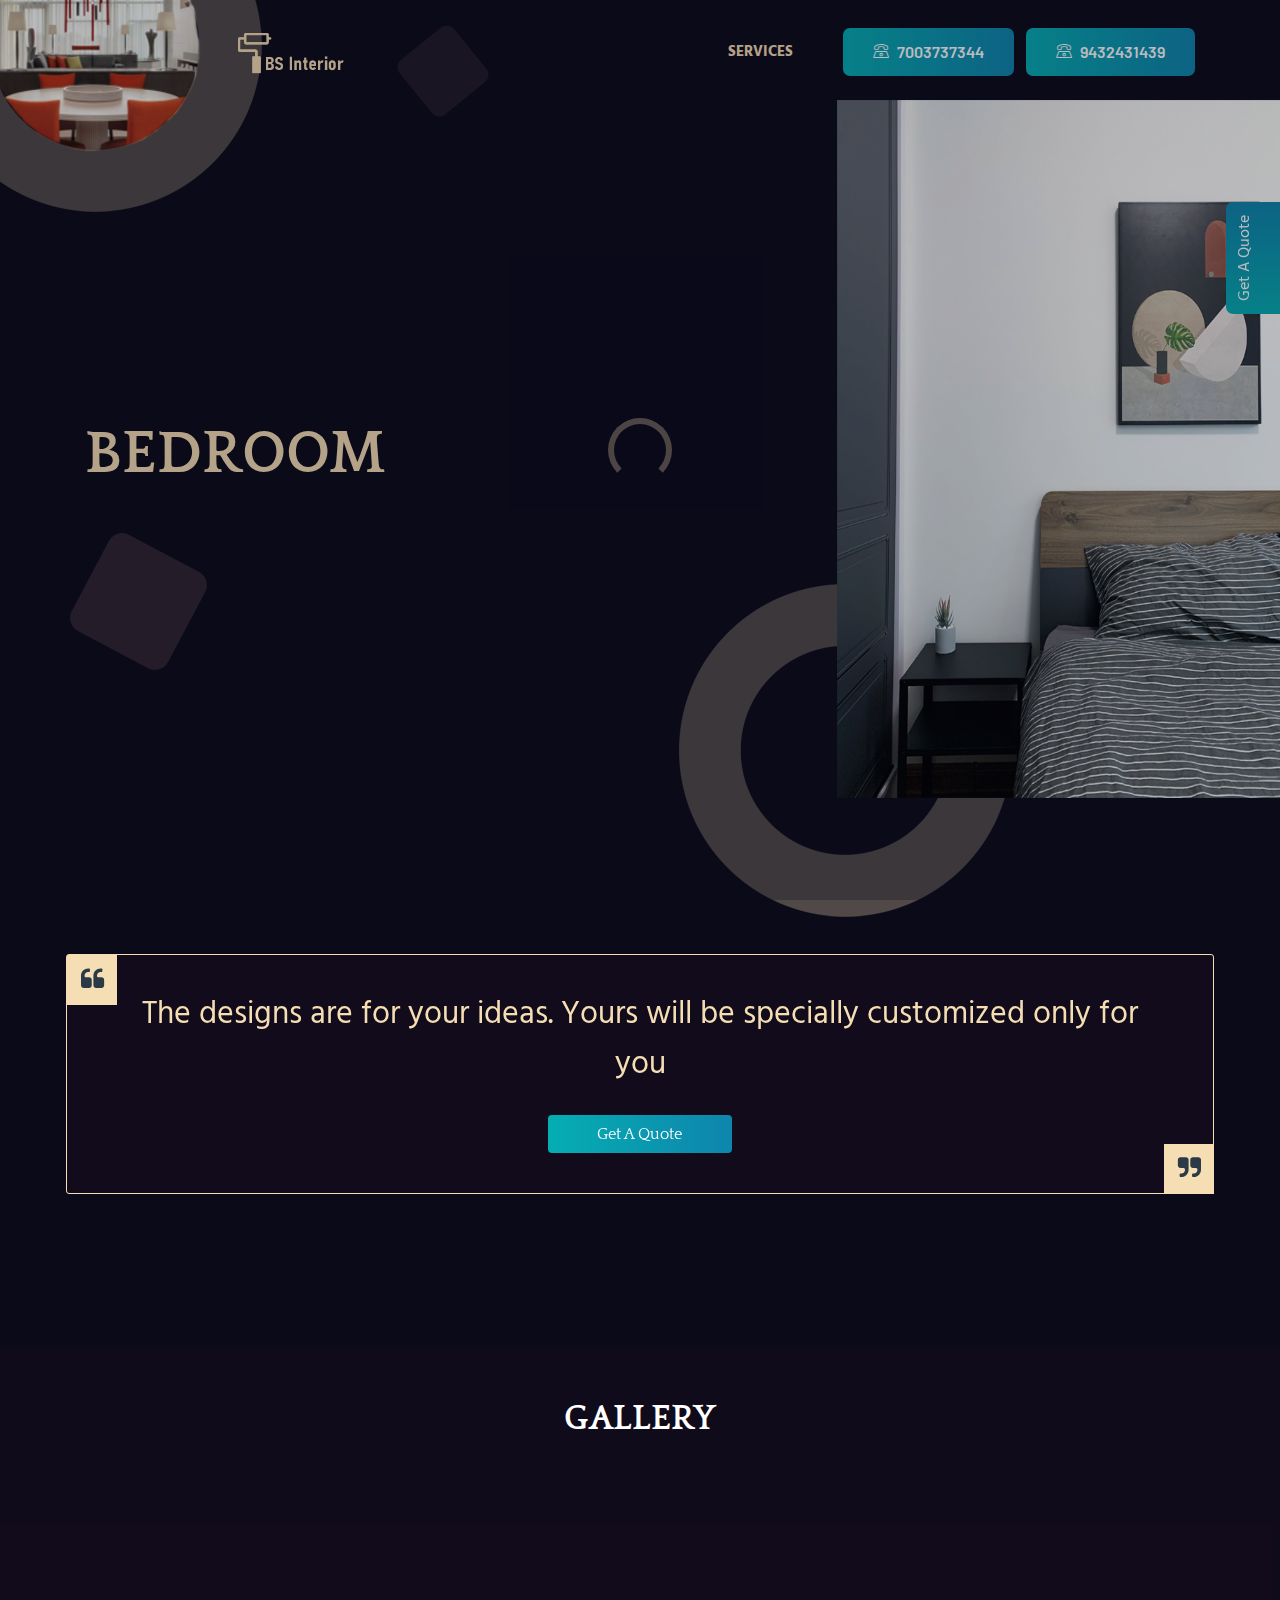
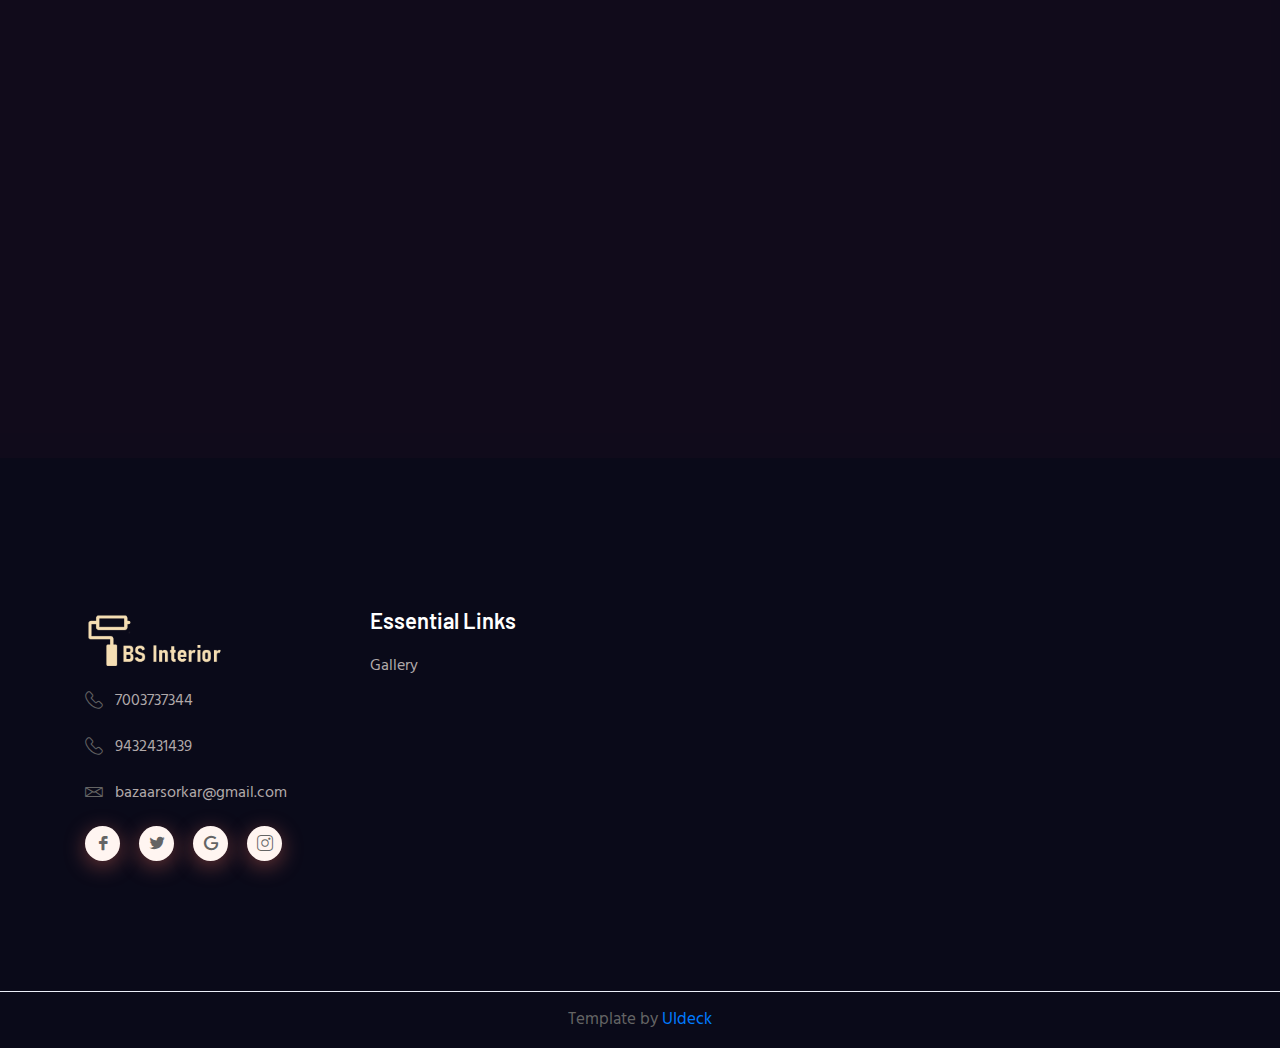
<file: Interior_Design/bedroom.html>
<!DOCTYPE html>
<html lang="en">

<head>

    <!--====== Required meta tags ======-->
    <meta charset="utf-8">
    <meta http-equiv="x-ua-compatible" content="ie=edge">
    <meta name="description" content="">
    <meta name="viewport" content="width=device-width, initial-scale=1, shrink-to-fit=no">

    <!--====== Title ======-->
    <title>Bazaar Sorkar Interior - Interior Design and Architecture</title>

    <!--====== Favicon Icon ======-->
    <link rel="shortcut icon" href="assets/images/favicon.png" type="image/png">

    <!--====== Bootstrap css ======-->
    <link rel="stylesheet" href="assets/css/bootstrap.min.css">

    <!--====== Fontawesome css ======-->
    <link rel="stylesheet" href="assets/css/font-awesome.min.css">

    <!--====== Line Icons css ======-->
    <link rel="stylesheet" href="assets/css/LineIcons.css">

    <!--====== Animate css ======-->
    <link rel="stylesheet" href="assets/css/animate.css">

    <!--====== Aos css ======-->
    <link rel="stylesheet" href="assets/css/aos.css">

    <!--====== Slick css ======-->
    <link rel="stylesheet" href="assets/css/slick.css">

    <!--====== Default css ======-->
    <link rel="stylesheet" href="assets/css/default.css">

    <!--====== Style css ======-->
    <link rel="stylesheet" href="assets/css/style.css">


</head>

<body>

   
    <!--====== PRELOADER PART START ======-->

    <div class="preloader">
        <div class="loader_34">
            <div class="ytp-spinner">
                <div class="ytp-spinner-container">
                    <div class="ytp-spinner-rotator">
                        <div class="ytp-spinner-left">
                            <div class="ytp-spinner-circle"></div>
                        </div>
                        <div class="ytp-spinner-right">
                            <div class="ytp-spinner-circle"></div>
                        </div>
                    </div>
                </div>
            </div>
        </div>
    </div>

    <!--====== PRELOADER ENDS START ======-->




    <!--====== HEADER PART START ======-->

    <header id="home" class="header-area pt-100">

        <div class="shape header-shape-one">
            <img src="assets/images/banner/shape/shape-1.png" alt="shape">
        </div> <!-- header shape one -->

        <div class="shape header-shape-tow animation-one">
            <img src="assets/images/banner/shape/shape-2.png" alt="shape">
        </div> <!-- header shape tow -->

        <div class="shape header-shape-three animation-one">
            <img src="assets/images/banner/shape/shape-3.png" alt="shape">
        </div> <!-- header shape three -->

        <div class="shape header-shape-fore">
            <img src="assets/images/banner/shape/shape-4.png" alt="shape">
        </div> <!-- header shape three -->

        <div class="navigation-bar">
            <div class="container">
                <div class="row">
                    <div class="col-lg-12">
                        <nav class="navbar navbar-expand-lg">
                            <a class="navbar-brand" href="index.html">
                                <img src="assets/images/logo.png" alt="Logo" style="margin: auto;">
                            </a>
                            <button class="navbar-toggler" type="button" data-toggle="collapse" data-target="#navbarSupportedContent" aria-controls="navbarSupportedContent" aria-expanded="false" aria-label="Toggle navigation">
                                <span class="toggler-icon"></span>
                                <span class="toggler-icon"></span>
                                <span class="toggler-icon"></span>
                            </button>

                            <div class="collapse navbar-collapse" id="navbarSupportedContent">
                                <ul id="nav" class="navbar-nav ml-auto">
                                    <li class="nav-item active">
                                        <a class="page-scroll" href="service.html">SERVICES</a>
                                    </li>
                                </ul> <!-- navbar nav -->
                            </div>
                            <div class="navbar-btn ml-20 d-none d-sm-block">
                                <a class="main-btn" href="tel:7003737344"
                                onclick="ga('send', 'event', { eventCategory: 'Contact', eventAction: 'Call', eventLabel: 'Mobile Button'});"><i class="lni-phone"></i> 7003737344</a>
                                &nbsp;
                                <a class="main-btn" href="tel:9432431439"
                                onclick="ga('send', 'event', { eventCategory: 'Contact', eventAction: 'Call', eventLabel: 'Mobile Button'});"><i class="lni-phone"></i> 9432431439</a>
                            </div>
                            
                        </nav> <!-- navbar -->
                    </div>
                </div> <!-- row -->
            </div> <!-- container -->
        </div> <!-- navigation bar -->

        <div class="header-banner d-flex align-items-center">
            <div class="container">
                <div class="row">
                    <div class="col-xl-8 col-lg-9 col-sm-10">
                        <div class="banner-content">
                            <h1 class="banner-title mt-10 wow fadeInUp" data-wow-duration="1.5s" data-wow-delay="2s" style="color: white;"><span>BEDROOM</span></h1>
                        </div> <!-- banner content -->
                    </div>
                </div> <!-- row -->
            </div> <!-- container -->
            <div class="banner-image bg_cover" style="background-image: url(assets/images/banner/banner-image_bedroom.png)"></div>
        </div> <!-- header banner -->

    </header>

    <!--====== HEADER PART ENDS ======-->


    <!--====== SidePanel PART START ======-->

    <div class="sidebtn">
        <button class="openbtn btn" onclick="openNav()">Get A Quote</button>
    </div>
    
    <div id="mySidepanel" class="sidepanel">
    
        <div class="panel-content" style="padding-top:40px;">
          <div class="d-block mb-3 text-center">
        
            <p>Get A Quote</p>
            <a href="javascript:void(0)" class="closebtn" onclick="closeNav()">×</a>
          </div>
    
       
          <iframe name="hidden_iframe" id="hidden_iframe" style="display:none;"      
          onload="if(submitted) {( window.location='index.html');}"></iframe> 
    
          <form action="https://docs.google.com/forms/u/1/d/e/1FAIpQLSdyixjkf9oH1CFNJ07n3Z6t3lUHog-Krylmf616ESX9wgUthw/formResponse" method="post" target="hidden_iframe" onsubmit="return validateForm(); ">
            <div class="row">
              <div class="col-md-12 ">
                <input
                  type="text"
                  placeholder="Your Name"
                  class="form-control"
                  name="entry.1300620179"
                  id="name"
                />
                <input
                  type="text"
                  placeholder="Your Email"
                  class="form-control"
                  name="entry.1984867868"
                  id="email"
                />
                <input
                  type="text"
                  placeholder="Phone"
                  class="form-control" 
                  name="entry.1855754464"
                  id="phone"
                />
                <input
                  type="text"
                  placeholder="Location"
                  class="form-control" 
                  name="entry.1331703495"
                />
    
                <textarea id="commentbox" rows="4" cols="40" placeholder ="Your Message" class="form-control" name="entry.1694136172"></textarea>
              </div>
            </div>
    
            <div class="text-center">
              <button button type="submit" name="submit" value="Send message" class="btn btn-primary signup-btn mb-3">Submit</button>
            </div>
          </form>
        </div>
    </div>

    <!--====== SidePanel PART ENDS ======-->


    <br><br><br><br><br><br>

    <!--====== TESTIMONIAL PART START ======-->

    <section id="testimonial" class="testimonial-area pt-130 pb-130">
        <!-- <div class="shape shape-one">
            <img src="assets/images/testimonial/shape.png" alt="testimonial">
        </div>
        <div class="shape shape-tow">
            <img src="assets/images/testimonial/shape.png" alt="testimonial">
        </div>
        <div class="shape shape-three">
            <img src="assets/images/testimonial/shape.png" alt="testimonial">
        </div> -->





        <div>
            <div class="box"><i class="fas fa fa-quote-right fa2"></i>
                <div class="text"><i class="fas fa fa-quote-left fa1"></i>
                  <div>
                    <p>The designs are for your ideas. Yours will be specially customized only for you</p>
                    <h3><button class="btn-primary form-control" onclick="openNav()">Get A Quote</button></h3>
                  </div>
                </div>
            </div>
        </div>

    </section>

    <!--====== TESTIMONIAL PART ENDS ======-->



    <br><br><br><br><br><br>
    <!--====== Gallery ======-->

    <section id="service" class="services-area pt-50 pb-20 gray-bg">
        <div>
            <div class="row justify-content-center">
                <div class="col-lg-6">
                    <div class="section-title text-center pb-20">
                        <h2 class="title">Gallery</h2>
                    </div> <!-- section title -->
                </div>
            </div> <!-- row -->
        </div>  

        <div class="gallerycontainer">
            <div class="wow fadeInUp" data-wow-duration="1.5s" data-wow-delay="0.4s">
                <div class="galimage">
                    <img class="w-100 shadow-1-strong rounded" src="assets/images/bedroom/1.jpeg">
                </div>
            </div>
            
            <div class="wow fadeInUp" data-wow-duration="1.5s" data-wow-delay="0.4s">
                <div class="galimage">
                    <img class="w-100 shadow-1-strong rounded" src="assets/images/bedroom/2.jpg">
                </div>
            </div>

            <div class="wow fadeInUp" data-wow-duration="1.5s" data-wow-delay="0.4s">
                <div class="galimage">
                    <img class="w-100 shadow-1-strong rounded" src="assets/images/bedroom/3.jpg">
                </div>
            </div>
            
            <div class="wow fadeInUp" data-wow-duration="1.5s" data-wow-delay="0.4s">
                <div class="galimage">
                    <img class="w-100 shadow-1-strong rounded" src="assets/images/bedroom/4.jpg">
                </div>
            </div>
            
            <div class="wow fadeInUp" data-wow-duration="1.5s" data-wow-delay="0.4s">
                <div class="galimage">
                    <img class="w-100 shadow-1-strong rounded" src="assets/images/bedroom/5.jpg">
                </div>
            </div>
            
            <div class="wow fadeInUp" data-wow-duration="1.5s" data-wow-delay="0.4s">
                <div class="galimage">
                    <img class="w-100 shadow-1-strong rounded" src="assets/images/bedroom/6.jpg">
                </div>
            </div>
            
            <div class="wow fadeInUp" data-wow-duration="1.5s" data-wow-delay="0.4s">
                <div class="galimage">
                    <img class="w-100 shadow-1-strong rounded" src="assets/images/bedroom/7.jpg">
                </div>
            </div>
            
            <div class="wow fadeInUp" data-wow-duration="1.5s" data-wow-delay="0.4s">
                <div class="galimage">
                    <img class="w-100 shadow-1-strong rounded" src="assets/images/bedroom/8.jpg">
                </div>
            </div>

            
            

            

        </div>



    </section>

    <!--====== Gallery PART ENDS ======-->

    <br>







    <!--====== FOOTER PART START ======-->

    <footer id="footer" class="footer-area">
        <div class="footer-widget pt-80 pb-130">
            <div class="container">
                <div class="row">
                    <div class="col-lg-3 col-md-4 col-sm-8">
                        <div class="footer-logo mt-50">
                            <a href="#">
                                <img src="assets/images/logo.png" alt="Logo">
                            </a>
                            <ul class="footer-info">
                                <li>
                                    <div class="single-info">
                                        <div class="info-icon">
                                            <i class="lni-phone-handset"></i>
                                        </div>
                                        <div class="info-content">
                                            <a href="tel:7003737344"
                                            onclick="ga('send', 'event', { eventCategory: 'Contact', eventAction: 'Call', eventLabel: 'Mobile Button'});"><p>7003737344</p></a>    
                                        </div>
                                    </div> <!-- single info -->
                                </li>
                                <li>
                                    <div class="single-info">
                                        <div class="info-icon">
                                            <i class="lni-phone-handset"></i>
                                        </div>
                                        <div class="info-content">
                                            <a href="tel:9432431439"
                                            onclick="ga('send', 'event', { eventCategory: 'Contact', eventAction: 'Call', eventLabel: 'Mobile Button'});"><p>9432431439</p></a>
                                        </div>
                                    </div> <!-- single info -->
                                </li>
                                <li>
                                    <div class="single-info">
                                        <div class="info-icon">
                                            <i class="lni-envelope"></i>
                                        </div>
                                        <div class="info-content">
                                            <a href="mailto:bazaarsorkar@gmail.com"><p>bazaarsorkar@gmail.com</p></a>
                                        </div>
                                    </div> <!-- single info -->
                                </li>
                                
                            </ul>
                            <ul class="footer-social mt-20">
                                <li><a href="#"><i class="lni-facebook-filled"></i></a></li>
                                <li><a href="#"><i class="lni-twitter-original"></i></a></li>
                                <li><a href="#"><i class="lni-google"></i></a></li>
                                <li><a href="#"><i class="lni-instagram"></i></a></li>
                            </ul>
                        </div> <!-- footer logo -->
                    </div>
                    <div class="col-lg-3 col-md-4 col-sm-6">
                        <div class="footer-link mt-45">
                            <div class="f-title">
                                <h4 class="title">Essential Links</h4>
                            </div>
                            <ul class="mt-15">
                                <li><a href="#">Gallery</a></li>
                            </ul>
                        </div>
                    </div>
                    
                </div> <!-- row -->
            </div> <!-- container -->
        </div> <!-- footer widget -->
        <div class="copyright-area">
            <div class="container">
                <div class="row">
                    <div class="col-lg-12">
                        <div class="copyright text-center">
                            <p>Template by <a href="https://uideck.com" rel="nofollow">UIdeck</a></p>
                        </div> <!-- copyright -->
                    </div>
                </div> <!-- row -->
            </div> <!-- container -->
        </div> <!-- copyright-area -->
    </footer>

    <!--====== FOOTER PART ENDS ======-->

    <!--====== BACK TO TOP PART START ======-->

    <a href="#" class="back-to-top"><i class="lni-chevron-up"></i></a>

    <!--====== BACK TO TOP PART ENDS ======-->

    <!--====== PART START ======-->

    <!--
    <section class="">
        <div class="container">
            <div class="row">
                <div class="col-lg-"></div>
            </div>
        </div>
    </section>
-->

    <!--====== PART ENDS ======-->


    <!-- row -->






    <!--====== jquery js ======-->
    <script src="assets/js/vendor/modernizr-3.6.0.min.js"></script>
    <script src="assets/js/vendor/jquery-1.12.4.min.js"></script>

    <!--====== Bootstrap js ======-->
    <script src="assets/js/bootstrap.min.js"></script>

    <!--====== WOW js ======-->
    <script src="assets/js/wow.min.js"></script>

    <!--====== Slick js ======-->
    <script src="assets/js/slick.min.js"></script>

    <!--====== Scrolling Nav js ======-->
    <script src="assets/js/scrolling-nav.js"></script>
    <script src="assets/js/jquery.easing.min.js"></script>

    <!--====== Aos js ======-->
    <script src="assets/js/aos.js"></script>


    <!--====== Main js ======-->
    <script src="assets/js/main.js"></script>

    <script src="assets/js/form.js"></script>

    <!--====== Form js ======-->
    <script src="assets/js/form.js"></script>

    <!--====== SidePanel js ======-->
    <script src="assets/js/side-panel.js"></script>




</body>

</html>
</file>
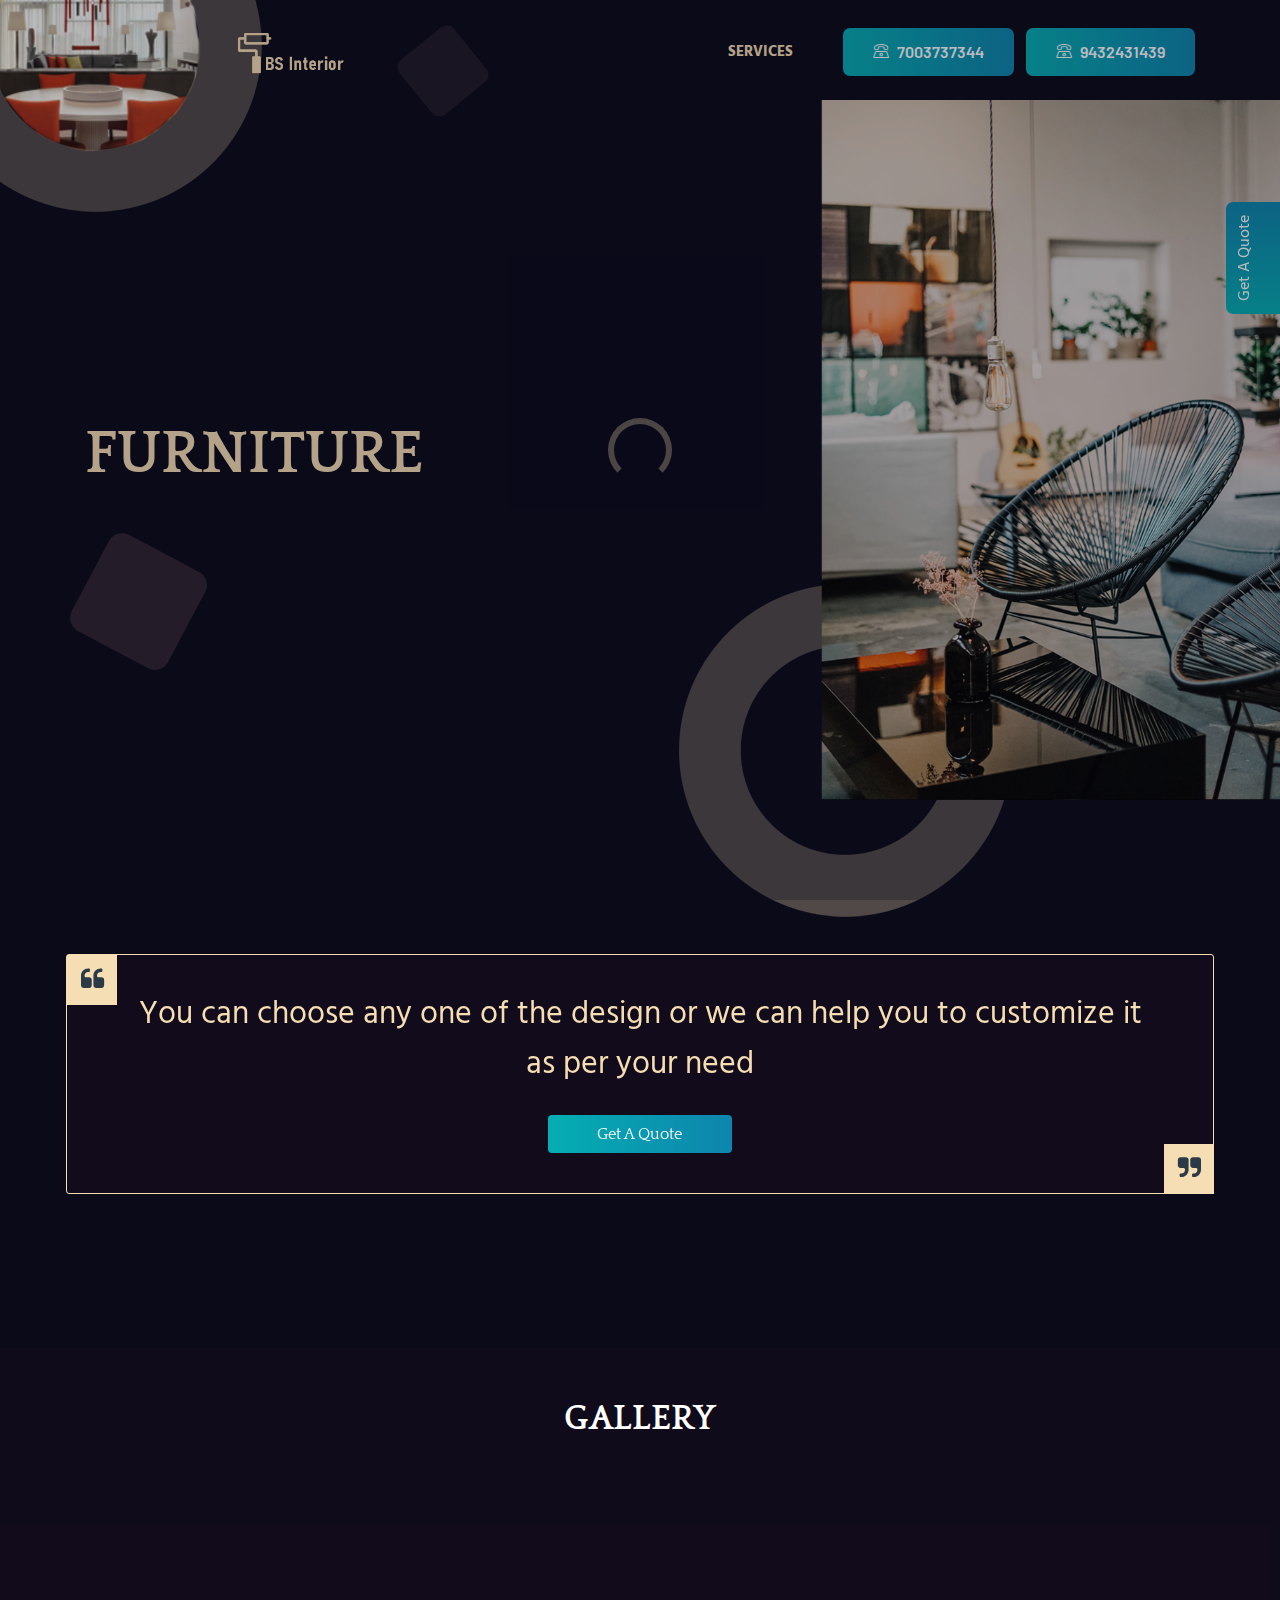
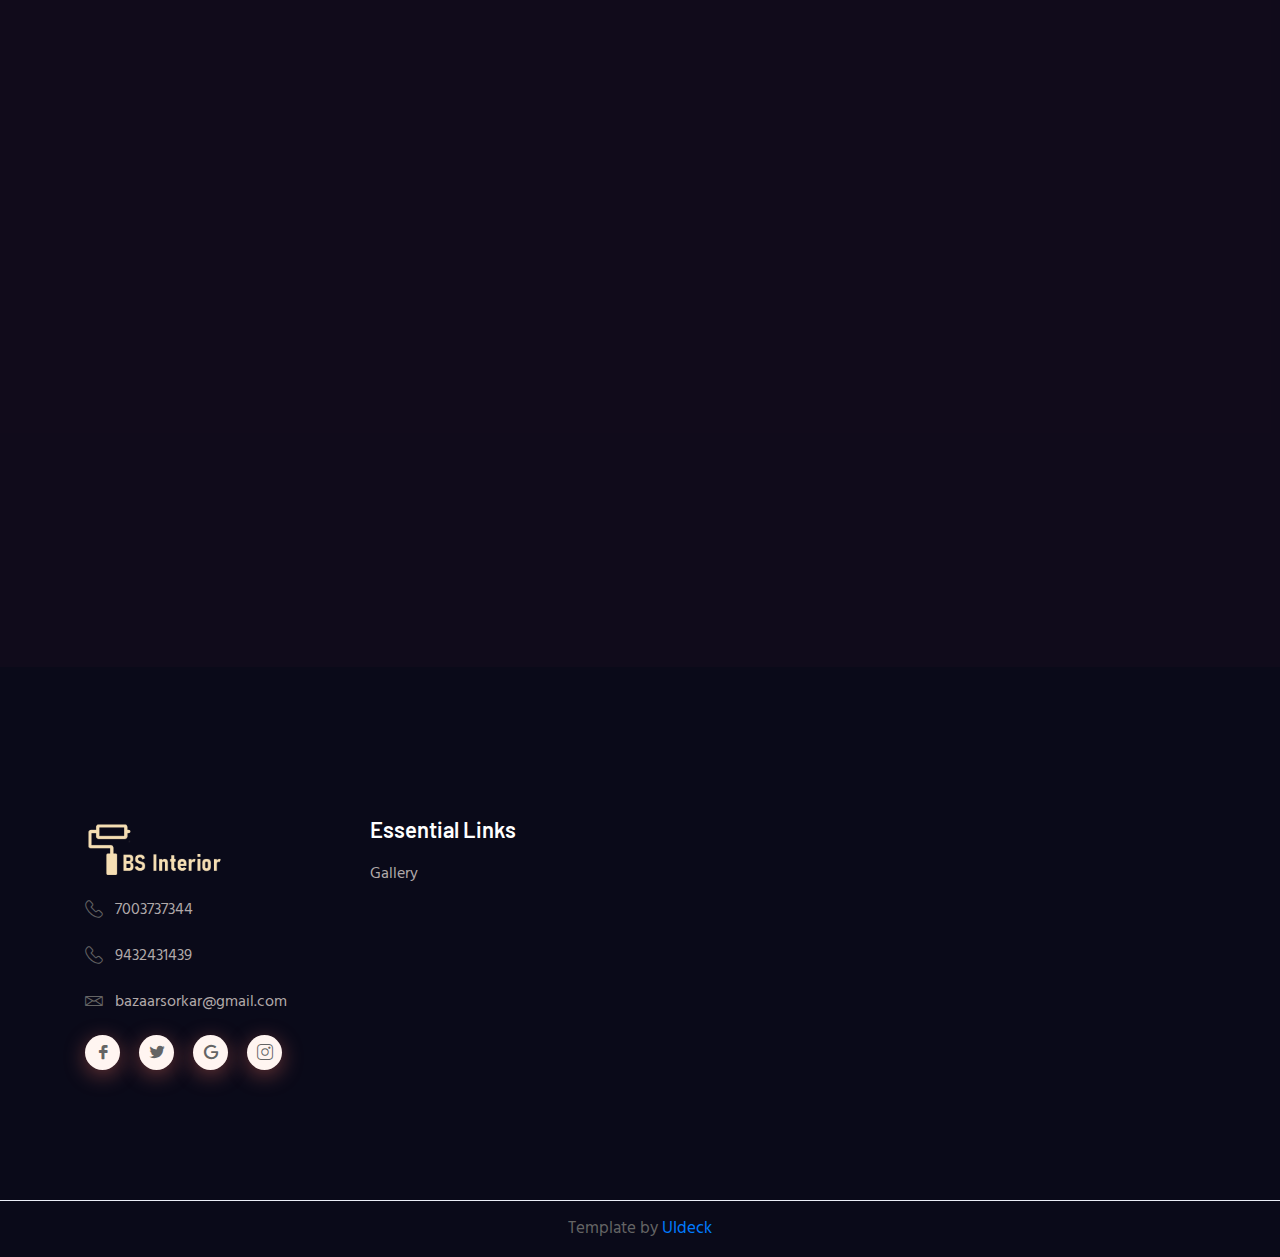
<file: Interior_Design/furniture.html>
<!DOCTYPE html>
<html lang="en">

<head>

    <!--====== Required meta tags ======-->
    <meta charset="utf-8">
    <meta http-equiv="x-ua-compatible" content="ie=edge">
    <meta name="description" content="">
    <meta name="viewport" content="width=device-width, initial-scale=1, shrink-to-fit=no">

    <!--====== Title ======-->
    <title>Bazaar Sorkar Interior - Interior Design and Architecture</title>

    <!--====== Favicon Icon ======-->
    <link rel="shortcut icon" href="assets/images/favicon.png" type="image/png">

    <!--====== Bootstrap css ======-->
    <link rel="stylesheet" href="assets/css/bootstrap.min.css">

    <!--====== Fontawesome css ======-->
    <link rel="stylesheet" href="assets/css/font-awesome.min.css">

    <!--====== Line Icons css ======-->
    <link rel="stylesheet" href="assets/css/LineIcons.css">

    <!--====== Animate css ======-->
    <link rel="stylesheet" href="assets/css/animate.css">

    <!--====== Aos css ======-->
    <link rel="stylesheet" href="assets/css/aos.css">

    <!--====== Slick css ======-->
    <link rel="stylesheet" href="assets/css/slick.css">

    <!--====== Default css ======-->
    <link rel="stylesheet" href="assets/css/default.css">

    <!--====== Style css ======-->
    <link rel="stylesheet" href="assets/css/style.css">


</head>

<body>

   
    <!--====== PRELOADER PART START ======-->

    <div class="preloader">
        <div class="loader_34">
            <div class="ytp-spinner">
                <div class="ytp-spinner-container">
                    <div class="ytp-spinner-rotator">
                        <div class="ytp-spinner-left">
                            <div class="ytp-spinner-circle"></div>
                        </div>
                        <div class="ytp-spinner-right">
                            <div class="ytp-spinner-circle"></div>
                        </div>
                    </div>
                </div>
            </div>
        </div>
    </div>

    <!--====== PRELOADER ENDS START ======-->





    <!--====== HEADER PART START ======-->

    <header id="home" class="header-area pt-100">

        <div class="shape header-shape-one">
            <img src="assets/images/banner/shape/shape-1.png" alt="shape">
        </div> <!-- header shape one -->

        <div class="shape header-shape-tow animation-one">
            <img src="assets/images/banner/shape/shape-2.png" alt="shape">
        </div> <!-- header shape tow -->

        <div class="shape header-shape-three animation-one">
            <img src="assets/images/banner/shape/shape-3.png" alt="shape">
        </div> <!-- header shape three -->

        <div class="shape header-shape-fore">
            <img src="assets/images/banner/shape/shape-4.png" alt="shape">
        </div> <!-- header shape three -->

        <div class="navigation-bar">
            <div class="container">
                <div class="row">
                    <div class="col-lg-12">
                        <nav class="navbar navbar-expand-lg">
                            <a class="navbar-brand" href="index.html">
                                <img src="assets/images/logo.png" alt="Logo" style="margin: auto;">
                            </a>
                            <button class="navbar-toggler" type="button" data-toggle="collapse" data-target="#navbarSupportedContent" aria-controls="navbarSupportedContent" aria-expanded="false" aria-label="Toggle navigation">
                                <span class="toggler-icon"></span>
                                <span class="toggler-icon"></span>
                                <span class="toggler-icon"></span>
                            </button>

                            <div class="collapse navbar-collapse" id="navbarSupportedContent">
                                <ul id="nav" class="navbar-nav ml-auto">
                                    <li class="nav-item active">
                                        <a class="page-scroll" href="service.html">SERVICES</a>
                                    </li>
                                </ul> <!-- navbar nav -->
                            </div>
                            <div class="navbar-btn ml-20 d-none d-sm-block">
                                <a class="main-btn" href="tel:7003737344"
                                onclick="ga('send', 'event', { eventCategory: 'Contact', eventAction: 'Call', eventLabel: 'Mobile Button'});"><i class="lni-phone"></i> 7003737344</a>
                                &nbsp;
                                <a class="main-btn" href="tel:9432431439"
                                onclick="ga('send', 'event', { eventCategory: 'Contact', eventAction: 'Call', eventLabel: 'Mobile Button'});"><i class="lni-phone"></i> 9432431439</a>
                            </div>
                            
                        </nav> <!-- navbar -->
                    </div>
                </div> <!-- row -->
            </div> <!-- container -->
        </div> <!-- navigation bar -->

        <div class="header-banner d-flex align-items-center">
            <div class="container">
                <div class="row">
                    <div class="col-xl-8 col-lg-9 col-sm-10">
                        <div class="banner-content">
                            <h1 class="banner-title mt-10 wow fadeInUp" data-wow-duration="1.5s" data-wow-delay="2s" style="color: white;"><span>FURNITURE</span></h1>
                        </div> <!-- banner content -->
                    </div>
                </div> <!-- row -->
            </div> <!-- container -->
            <div class="banner-image bg_cover" style="background-image: url(assets/images/banner/banner-image_furniture.png)"></div>
        </div> <!-- header banner -->

    </header>

    <!--====== HEADER PART ENDS ======-->


    <!--====== SidePanel PART START ======-->

    <div class="sidebtn">
        <button class="openbtn btn" onclick="openNav()">Get A Quote</button>
    </div>
    
    <div id="mySidepanel" class="sidepanel">
    
        <div class="panel-content" style="padding-top:40px;">
          <div class="d-block mb-3 text-center">
        
            <p>Get A Quote</p>
            <a href="javascript:void(0)" class="closebtn" onclick="closeNav()">×</a>
          </div>
    
       
          <iframe name="hidden_iframe" id="hidden_iframe" style="display:none;"      
          onload="if(submitted) {( window.location='index.html');}"></iframe> 
    
          <form action="https://docs.google.com/forms/u/1/d/e/1FAIpQLSdyixjkf9oH1CFNJ07n3Z6t3lUHog-Krylmf616ESX9wgUthw/formResponse" method="post" target="hidden_iframe" onsubmit="return validateForm(); ">
            <div class="row">
              <div class="col-md-12 ">
                <input
                  type="text"
                  placeholder="Your Name"
                  class="form-control"
                  name="entry.1300620179"
                  id="name"
                />
                <input
                  type="text"
                  placeholder="Your Email"
                  class="form-control"
                  name="entry.1984867868"
                  id="email"
                />
                <input
                  type="text"
                  placeholder="Phone"
                  class="form-control" 
                  name="entry.1855754464"
                  id="phone"
                />
                <input
                  type="text"
                  placeholder="Location"
                  class="form-control" 
                  name="entry.1331703495"
                />
    
                <textarea id="commentbox" rows="4" cols="40" placeholder ="Your Message" class="form-control" name="entry.1694136172"></textarea>
              </div>
            </div>
    
            <div class="text-center">
              <button button type="submit" name="submit" value="Send message" class="btn btn-primary signup-btn mb-3">Submit</button>
            </div>
          </form>
        </div>
    </div>

    <!--====== SidePanel PART ENDS ======-->


    <br><br><br><br><br><br>

    <!--====== TESTIMONIAL PART START ======-->

    <section id="testimonial" class="testimonial-area pt-130 pb-130">
        <!-- <div class="shape shape-one">
            <img src="assets/images/testimonial/shape.png" alt="testimonial">
        </div>
        <div class="shape shape-tow">
            <img src="assets/images/testimonial/shape.png" alt="testimonial">
        </div>
        <div class="shape shape-three">
            <img src="assets/images/testimonial/shape.png" alt="testimonial">
        </div> -->





        <div>
            <div class="box"><i class="fas fa fa-quote-right fa2"></i>
                <div class="text"><i class="fas fa fa-quote-left fa1"></i>
                  <div>
                    <p>You can choose any one of the design or we can help you to customize it as per your need</p>
                    <h3><button class="btn-primary form-control" onclick="openNav()">Get A Quote</button></h3>
                  </div>
                </div>
            </div>
        </div>

    </section>

    <!--====== TESTIMONIAL PART ENDS ======-->



    <br><br><br><br><br><br>
    <!--====== Gallery ======-->

    <section id="service" class="services-area pt-50 pb-20 gray-bg">
        <div>
            <div class="row justify-content-center">
                <div class="col-lg-6">
                    <div class="section-title text-center pb-20">
                        <h2 class="title">Gallery</h2>
                    </div> <!-- section title -->
                </div>
            </div> <!-- row -->
        </div>  

        <div class="gallerycontainer">
            <div class="wow fadeInUp" data-wow-duration="1.5s" data-wow-delay="0.4s">
                <div class="galimage">
                    <img class="w-100 shadow-1-strong rounded" src="assets/images/furniture/1.jpg">
                </div>
            </div>
            
            <div class="wow fadeInUp" data-wow-duration="1.5s" data-wow-delay="0.4s">
                <div class="galimage">
                    <img class="w-100 shadow-1-strong rounded" src="assets/images/furniture/2.jpeg">
                </div>
            </div>

            <div class="wow fadeInUp" data-wow-duration="1.5s" data-wow-delay="0.4s">
                <div class="galimage">
                    <img class="w-100 shadow-1-strong rounded" src="assets/images/furniture/3.jpeg">
                </div>
            </div>
            
            <div class="wow fadeInUp" data-wow-duration="1.5s" data-wow-delay="0.4s">
                <div class="galimage">
                    <img class="w-100 shadow-1-strong rounded" src="assets/images/furniture/4.jpg">
                </div>
            </div>
            
            <div class="wow fadeInUp" data-wow-duration="1.5s" data-wow-delay="0.4s">
                <div class="galimage">
                    <img class="w-100 shadow-1-strong rounded" src="assets/images/furniture/5.jpg">
                </div>
            </div>
            
            <div class="wow fadeInUp" data-wow-duration="1.5s" data-wow-delay="0.4s">
                <div class="galimage">
                    <img class="w-100 shadow-1-strong rounded" src="assets/images/furniture/6.jpg">
                </div>
            </div>
            
            <div class="wow fadeInUp" data-wow-duration="1.5s" data-wow-delay="0.4s">
                <div class="galimage">
                    <img class="w-100 shadow-1-strong rounded" src="assets/images/furniture/7.webp">
                </div>
            </div>
            
            <div class="wow fadeInUp" data-wow-duration="1.5s" data-wow-delay="0.4s">
                <div class="galimage">
                    <img class="w-100 shadow-1-strong rounded" src="assets/images/furniture/8.jpg">
                </div>
            </div>
            
            <div class="wow fadeInUp" data-wow-duration="1.5s" data-wow-delay="0.4s">
                <div class="galimage">
                    <img class="w-100 shadow-1-strong rounded" src="assets/images/furniture/9.jpg">
                </div>
            </div>
            
            

            

        </div>



    </section>

    <!--====== Gallery PART ENDS ======-->

    <br>







    <!--====== FOOTER PART START ======-->

    <footer id="footer" class="footer-area">
        <div class="footer-widget pt-80 pb-130">
            <div class="container">
                <div class="row">
                    <div class="col-lg-3 col-md-4 col-sm-8">
                        <div class="footer-logo mt-50">
                            <a href="#">
                                <img src="assets/images/logo.png" alt="Logo">
                            </a>
                            <ul class="footer-info">
                                <li>
                                    <div class="single-info">
                                        <div class="info-icon">
                                            <i class="lni-phone-handset"></i>
                                        </div>
                                        <div class="info-content">
                                            <a href="tel:7003737344"
                                            onclick="ga('send', 'event', { eventCategory: 'Contact', eventAction: 'Call', eventLabel: 'Mobile Button'});"><p>7003737344</p></a>    
                                        </div>
                                    </div> <!-- single info -->
                                </li>
                                <li>
                                    <div class="single-info">
                                        <div class="info-icon">
                                            <i class="lni-phone-handset"></i>
                                        </div>
                                        <div class="info-content">
                                            <a href="tel:9432431439"
                                            onclick="ga('send', 'event', { eventCategory: 'Contact', eventAction: 'Call', eventLabel: 'Mobile Button'});"><p>9432431439</p></a>
                                        </div>
                                    </div> <!-- single info -->
                                </li>
                                <li>
                                    <div class="single-info">
                                        <div class="info-icon">
                                            <i class="lni-envelope"></i>
                                        </div>
                                        <div class="info-content">
                                            <a href="mailto:bazaarsorkar@gmail.com"><p>bazaarsorkar@gmail.com</p></a>
                                        </div>
                                    </div> <!-- single info -->
                                </li>
                                
                            </ul>
                            <ul class="footer-social mt-20">
                                <li><a href="#"><i class="lni-facebook-filled"></i></a></li>
                                <li><a href="#"><i class="lni-twitter-original"></i></a></li>
                                <li><a href="#"><i class="lni-google"></i></a></li>
                                <li><a href="#"><i class="lni-instagram"></i></a></li>
                            </ul>
                        </div> <!-- footer logo -->
                    </div>
                    <div class="col-lg-3 col-md-4 col-sm-6">
                        <div class="footer-link mt-45">
                            <div class="f-title">
                                <h4 class="title">Essential Links</h4>
                            </div>
                            <ul class="mt-15">
                                <li><a href="#">Gallery</a></li>
                            </ul>
                        </div>
                    </div>
                    
                </div> <!-- row -->
            </div> <!-- container -->
        </div> <!-- footer widget -->
        <div class="copyright-area">
            <div class="container">
                <div class="row">
                    <div class="col-lg-12">
                        <div class="copyright text-center">
                            <p>Template by <a href="https://uideck.com" rel="nofollow">UIdeck</a></p>
                        </div> <!-- copyright -->
                    </div>
                </div> <!-- row -->
            </div> <!-- container -->
        </div> <!-- copyright-area -->
    </footer>

    <!--====== FOOTER PART ENDS ======-->

    <!--====== BACK TO TOP PART START ======-->

    <a href="#" class="back-to-top"><i class="lni-chevron-up"></i></a>

    <!--====== BACK TO TOP PART ENDS ======-->

    <!--====== PART START ======-->

    <!--
    <section class="">
        <div class="container">
            <div class="row">
                <div class="col-lg-"></div>
            </div>
        </div>
    </section>
-->

    <!--====== PART ENDS ======-->


    <!-- row -->






    <!--====== jquery js ======-->
    <script src="assets/js/vendor/modernizr-3.6.0.min.js"></script>
    <script src="assets/js/vendor/jquery-1.12.4.min.js"></script>

    <!--====== Bootstrap js ======-->
    <script src="assets/js/bootstrap.min.js"></script>

    <!--====== WOW js ======-->
    <script src="assets/js/wow.min.js"></script>

    <!--====== Slick js ======-->
    <script src="assets/js/slick.min.js"></script>

    <!--====== Scrolling Nav js ======-->
    <script src="assets/js/scrolling-nav.js"></script>
    <script src="assets/js/jquery.easing.min.js"></script>

    <!--====== Aos js ======-->
    <script src="assets/js/aos.js"></script>


    <!--====== Main js ======-->
    <script src="assets/js/main.js"></script>

    <script src="assets/js/form.js"></script>

    <!--====== Form js ======-->
    <script src="assets/js/form.js"></script>

    <!--====== SidePanel js ======-->
    <script src="assets/js/side-panel.js"></script>





</body>

</html>
</file>
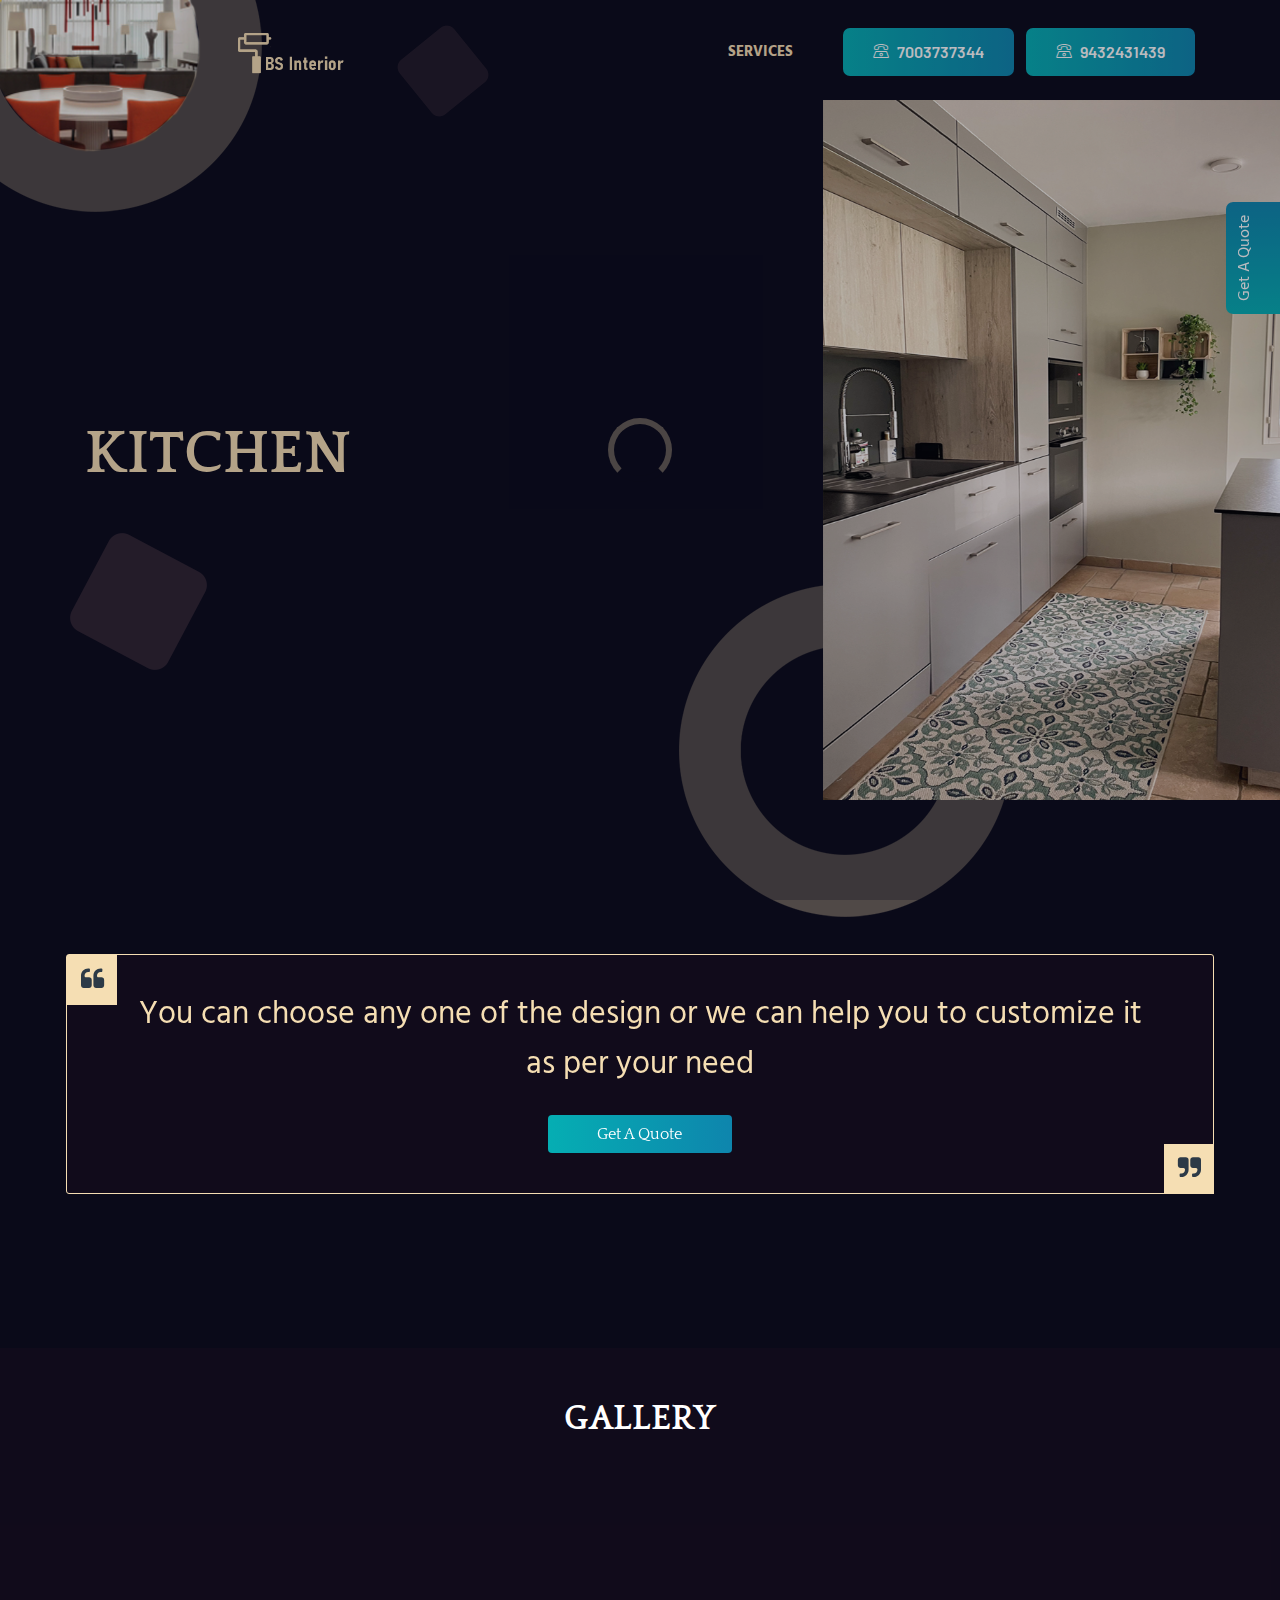
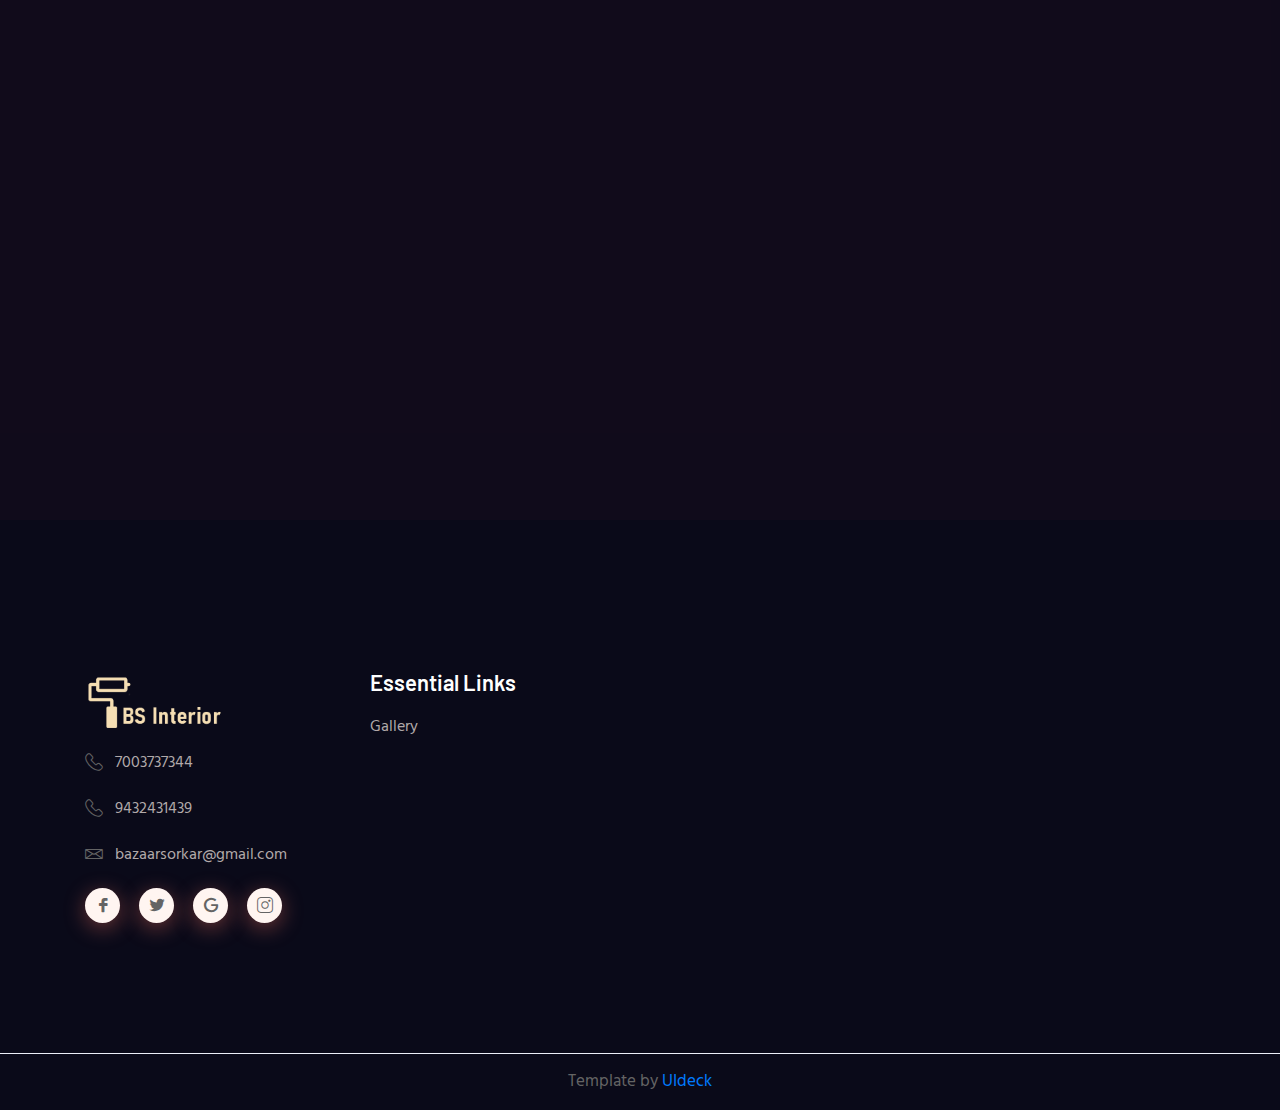
<file: Interior_Design/kitchen.html>
<!DOCTYPE html>
<html lang="en">

<head>

    <!--====== Required meta tags ======-->
    <meta charset="utf-8">
    <meta http-equiv="x-ua-compatible" content="ie=edge">
    <meta name="description" content="">
    <meta name="viewport" content="width=device-width, initial-scale=1, shrink-to-fit=no">

    <!--====== Title ======-->
    <title>Bazaar Sorkar Interior - Interior Design and Architecture</title>

    <!--====== Favicon Icon ======-->
    <link rel="shortcut icon" href="assets/images/favicon.png" type="image/png">

    <!--====== Bootstrap css ======-->
    <link rel="stylesheet" href="assets/css/bootstrap.min.css">

    <!--====== Fontawesome css ======-->
    <link rel="stylesheet" href="assets/css/font-awesome.min.css">

    <!--====== Line Icons css ======-->
    <link rel="stylesheet" href="assets/css/LineIcons.css">

    <!--====== Animate css ======-->
    <link rel="stylesheet" href="assets/css/animate.css">

    <!--====== Aos css ======-->
    <link rel="stylesheet" href="assets/css/aos.css">

    <!--====== Slick css ======-->
    <link rel="stylesheet" href="assets/css/slick.css">

    <!--====== Default css ======-->
    <link rel="stylesheet" href="assets/css/default.css">

    <!--====== Style css ======-->
    <link rel="stylesheet" href="assets/css/style.css">


</head>

<body>

   
    <!--====== PRELOADER PART START ======-->

    <div class="preloader">
        <div class="loader_34">
            <div class="ytp-spinner">
                <div class="ytp-spinner-container">
                    <div class="ytp-spinner-rotator">
                        <div class="ytp-spinner-left">
                            <div class="ytp-spinner-circle"></div>
                        </div>
                        <div class="ytp-spinner-right">
                            <div class="ytp-spinner-circle"></div>
                        </div>
                    </div>
                </div>
            </div>
        </div>
    </div>

    <!--====== PRELOADER ENDS START ======-->





    <!--====== HEADER PART START ======-->

    <header id="home" class="header-area pt-100">

        <div class="shape header-shape-one">
            <img src="assets/images/banner/shape/shape-1.png" alt="shape">
        </div> <!-- header shape one -->

        <div class="shape header-shape-tow animation-one">
            <img src="assets/images/banner/shape/shape-2.png" alt="shape">
        </div> <!-- header shape tow -->

        <div class="shape header-shape-three animation-one">
            <img src="assets/images/banner/shape/shape-3.png" alt="shape">
        </div> <!-- header shape three -->

        <div class="shape header-shape-fore">
            <img src="assets/images/banner/shape/shape-4.png" alt="shape">
        </div> <!-- header shape three -->

        <div class="navigation-bar">
            <div class="container">
                <div class="row">
                    <div class="col-lg-12">
                        <nav class="navbar navbar-expand-lg">
                            <a class="navbar-brand" href="index.html">
                                <img src="assets/images/logo.png" alt="Logo" style="margin: auto;">
                            </a>
                            <button class="navbar-toggler" type="button" data-toggle="collapse" data-target="#navbarSupportedContent" aria-controls="navbarSupportedContent" aria-expanded="false" aria-label="Toggle navigation">
                                <span class="toggler-icon"></span>
                                <span class="toggler-icon"></span>
                                <span class="toggler-icon"></span>
                            </button>

                            <div class="collapse navbar-collapse" id="navbarSupportedContent">
                                <ul id="nav" class="navbar-nav ml-auto">
                                    <li class="nav-item active">
                                        <a class="page-scroll" href="service.html">SERVICES</a>
                                    </li>

                                </ul> <!-- navbar nav -->
                            </div>
                            <div class="navbar-btn ml-20 d-none d-sm-block">
                                <a class="main-btn" href="tel:7003737344"
                                onclick="ga('send', 'event', { eventCategory: 'Contact', eventAction: 'Call', eventLabel: 'Mobile Button'});"><i class="lni-phone"></i> 7003737344</a>
                                &nbsp;
                                <a class="main-btn" href="tel:9432431439"
                                onclick="ga('send', 'event', { eventCategory: 'Contact', eventAction: 'Call', eventLabel: 'Mobile Button'});"><i class="lni-phone"></i> 9432431439</a>
                            </div>
                            
                        </nav> <!-- navbar -->
                    </div>
                </div> <!-- row -->
            </div> <!-- container -->
        </div> <!-- navigation bar -->

        <div class="header-banner d-flex align-items-center">
            <div class="container">
                <div class="row">
                    <div class="col-xl-8 col-lg-9 col-sm-10">
                        <div class="banner-content">
                            <h1 class="banner-title mt-10 wow fadeInUp" data-wow-duration="1.5s" data-wow-delay="2s" style="color: white;"><span>KITCHEN</span></h1>
                        </div> <!-- banner content -->
                    </div>
                </div> <!-- row -->
            </div> <!-- container -->
            <div class="banner-image bg_cover" style="background-image: url(assets/images/banner/banner-image_kitchen.png)"></div>
        </div> <!-- header banner -->

    </header>

    <!--====== HEADER PART ENDS ======-->


    <!--====== SidePanel PART START ======-->

    <div class="sidebtn">
        <button class="openbtn btn" onclick="openNav()">Get A Quote</button>
    </div>
    
    <div id="mySidepanel" class="sidepanel">
    
        <div class="panel-content" style="padding-top:40px;">
          <div class="d-block mb-3 text-center">
        
            <p>Get A Quote</p>
            <a href="javascript:void(0)" class="closebtn" onclick="closeNav()">×</a>
          </div>
    
       
          <iframe name="hidden_iframe" id="hidden_iframe" style="display:none;"      
          onload="if(submitted) {( window.location='index.html');}"></iframe> 
    
          <form action="https://docs.google.com/forms/u/1/d/e/1FAIpQLSdyixjkf9oH1CFNJ07n3Z6t3lUHog-Krylmf616ESX9wgUthw/formResponse" method="post" target="hidden_iframe" onsubmit="return validateForm(); ">
            <div class="row">
              <div class="col-md-12 ">
                <input
                  type="text"
                  placeholder="Your Name"
                  class="form-control"
                  name="entry.1300620179"
                  id="name"
                />
                <input
                  type="text"
                  placeholder="Your Email"
                  class="form-control"
                  name="entry.1984867868"
                  id="email"
                />
                <input
                  type="text"
                  placeholder="Phone"
                  class="form-control" 
                  name="entry.1855754464"
                  id="phone"
                />
                <input
                  type="text"
                  placeholder="Location"
                  class="form-control" 
                  name="entry.1331703495"
                />
    
                <textarea id="commentbox" rows="4" cols="40" placeholder ="Your Message" class="form-control" name="entry.1694136172"></textarea>
              </div>
            </div>
    
            <div class="text-center">
              <button button type="submit" name="submit" value="Send message" class="btn btn-primary signup-btn mb-3">Submit</button>
            </div>
          </form>
        </div>
    </div>

    <!--====== SidePanel PART ENDS ======-->


    <br><br><br><br><br><br>

    <!--====== TESTIMONIAL PART START ======-->

    <section id="testimonial" class="testimonial-area pt-130 pb-130">
        <!-- <div class="shape shape-one">
            <img src="assets/images/testimonial/shape.png" alt="testimonial">
        </div>
        <div class="shape shape-tow">
            <img src="assets/images/testimonial/shape.png" alt="testimonial">
        </div>
        <div class="shape shape-three">
            <img src="assets/images/testimonial/shape.png" alt="testimonial">
        </div> -->





        <div>
            <div class="box"><i class="fas fa fa-quote-right fa2"></i>
                <div class="text"><i class="fas fa fa-quote-left fa1"></i>
                  <div>
                    <p>You can choose any one of the design or we can help you to customize it as per your need</p>
                    <h3><button class="btn-primary form-control" onclick="openNav()">Get A Quote</button></h3>
                  </div>
                </div>
            </div>
        </div>

    </section>

    <!--====== TESTIMONIAL PART ENDS ======-->



    <br><br><br><br><br><br>
    <!--====== Gallery ======-->

    <section id="service" class="services-area pt-50 pb-20 gray-bg">
        <div>
            <div class="row justify-content-center">
                <div class="col-lg-6">
                    <div class="section-title text-center pb-20">
                        <h2 class="title">Gallery</h2>
                    </div> <!-- section title -->
                </div>
            </div> <!-- row -->
        </div>  

        <div class="gallerycontainer">
            <div class="wow fadeInUp" data-wow-duration="1.5s" data-wow-delay="0.4s">
                <div class="galimage">
                    <img class="w-100 shadow-1-strong rounded" src="assets/images/kitchen/1.png">
                </div>
            </div>
            
            <div class="wow fadeInUp" data-wow-duration="1.5s" data-wow-delay="0.4s">
                <div class="galimage">
                    <img class="w-100 shadow-1-strong rounded" src="assets/images/kitchen/2.jpeg">
                </div>
            </div>

            <div class="wow fadeInUp" data-wow-duration="1.5s" data-wow-delay="0.4s">
                <div class="galimage">
                    <img class="w-100 shadow-1-strong rounded" src="assets/images/kitchen/3.png">
                </div>
            </div>
            
            <div class="wow fadeInUp" data-wow-duration="1.5s" data-wow-delay="0.4s">
                <div class="galimage">
                    <img class="w-100 shadow-1-strong rounded" src="assets/images/kitchen/4.jpeg">
                </div>
            </div>

            <div class="wow fadeInUp" data-wow-duration="1.5s" data-wow-delay="0.4s">
                <div class="galimage">
                    <img class="w-100 shadow-1-strong rounded" src="assets/images/kitchen/5.jpeg">
                </div>
            </div>

            <div class="wow fadeInUp" data-wow-duration="1.5s" data-wow-delay="0.4s">
                <div class="galimage">
                    <img class="w-100 shadow-1-strong rounded" src="assets/images/kitchen/6.jpeg">
                </div>
            </div>

            <div class="wow fadeInUp" data-wow-duration="1.5s" data-wow-delay="0.4s">
                <div class="galimage">
                    <img class="w-100 shadow-1-strong rounded" src="assets/images/kitchen/7.jpeg">
                </div>
            </div>
            
                  
            

            

        </div>



    </section>

    <!--====== Gallery PART ENDS ======-->

    <br>







    <!--====== FOOTER PART START ======-->

    <footer id="footer" class="footer-area">
        <div class="footer-widget pt-80 pb-130">
            <div class="container">
                <div class="row">
                    <div class="col-lg-3 col-md-4 col-sm-8">
                        <div class="footer-logo mt-50">
                            <a href="#">
                                <img src="assets/images/logo.png" alt="Logo">
                            </a>
                            <ul class="footer-info">
                                <li>
                                    <div class="single-info">
                                        <div class="info-icon">
                                            <i class="lni-phone-handset"></i>
                                        </div>
                                        <div class="info-content">
                                            <a href="tel:7003737344"
                                            onclick="ga('send', 'event', { eventCategory: 'Contact', eventAction: 'Call', eventLabel: 'Mobile Button'});"><p>7003737344</p></a>    
                                        </div>
                                    </div> <!-- single info -->
                                </li>
                                <li>
                                    <div class="single-info">
                                        <div class="info-icon">
                                            <i class="lni-phone-handset"></i>
                                        </div>
                                        <div class="info-content">
                                            <a href="tel:9432431439"
                                            onclick="ga('send', 'event', { eventCategory: 'Contact', eventAction: 'Call', eventLabel: 'Mobile Button'});"><p>9432431439</p></a>
                                        </div>
                                    </div> <!-- single info -->
                                </li>
                                <li>
                                    <div class="single-info">
                                        <div class="info-icon">
                                            <i class="lni-envelope"></i>
                                        </div>
                                        <div class="info-content">
                                            <a href="mailto:bazaarsorkar@gmail.com"><p>bazaarsorkar@gmail.com</p></a>
                                        </div>
                                    </div> <!-- single info -->
                                </li>
                                
                            </ul>
                            <ul class="footer-social mt-20">
                                <li><a href="#"><i class="lni-facebook-filled"></i></a></li>
                                <li><a href="#"><i class="lni-twitter-original"></i></a></li>
                                <li><a href="#"><i class="lni-google"></i></a></li>
                                <li><a href="#"><i class="lni-instagram"></i></a></li>
                            </ul>
                        </div> <!-- footer logo -->
                    </div>
                    <div class="col-lg-3 col-md-4 col-sm-6">
                        <div class="footer-link mt-45">
                            <div class="f-title">
                                <h4 class="title">Essential Links</h4>
                            </div>
                            <ul class="mt-15">
                                <li><a href="#">Gallery</a></li>
                            </ul>
                        </div>
                    </div>
                    
                </div> <!-- row -->
            </div> <!-- container -->
        </div> <!-- footer widget -->
        <div class="copyright-area">
            <div class="container">
                <div class="row">
                    <div class="col-lg-12">
                        <div class="copyright text-center">
                            <p>Template by <a href="https://uideck.com" rel="nofollow">UIdeck</a></p>
                        </div> <!-- copyright -->
                    </div>
                </div> <!-- row -->
            </div> <!-- container -->
        </div> <!-- copyright-area -->
    </footer>

    <!--====== FOOTER PART ENDS ======-->

    <!--====== BACK TO TOP PART START ======-->

    <a href="#" class="back-to-top"><i class="lni-chevron-up"></i></a>

    <!--====== BACK TO TOP PART ENDS ======-->

    <!--====== PART START ======-->

    <!--
    <section class="">
        <div class="container">
            <div class="row">
                <div class="col-lg-"></div>
            </div>
        </div>
    </section>
-->

    <!--====== PART ENDS ======-->


    <!-- row -->






    <!--====== jquery js ======-->
    <script src="assets/js/vendor/modernizr-3.6.0.min.js"></script>
    <script src="assets/js/vendor/jquery-1.12.4.min.js"></script>

    <!--====== Bootstrap js ======-->
    <script src="assets/js/bootstrap.min.js"></script>

    <!--====== WOW js ======-->
    <script src="assets/js/wow.min.js"></script>

    <!--====== Slick js ======-->
    <script src="assets/js/slick.min.js"></script>

    <!--====== Scrolling Nav js ======-->
    <script src="assets/js/scrolling-nav.js"></script>
    <script src="assets/js/jquery.easing.min.js"></script>

    <!--====== Aos js ======-->
    <script src="assets/js/aos.js"></script>


    <!--====== Main js ======-->
    <script src="assets/js/main.js"></script>

    <script src="assets/js/form.js"></script>

    <!--====== Form js ======-->
    <script src="assets/js/form.js"></script>

    <!--====== SidePanel js ======-->
    <script src="assets/js/side-panel.js"></script>




</body>

</html>
</file>
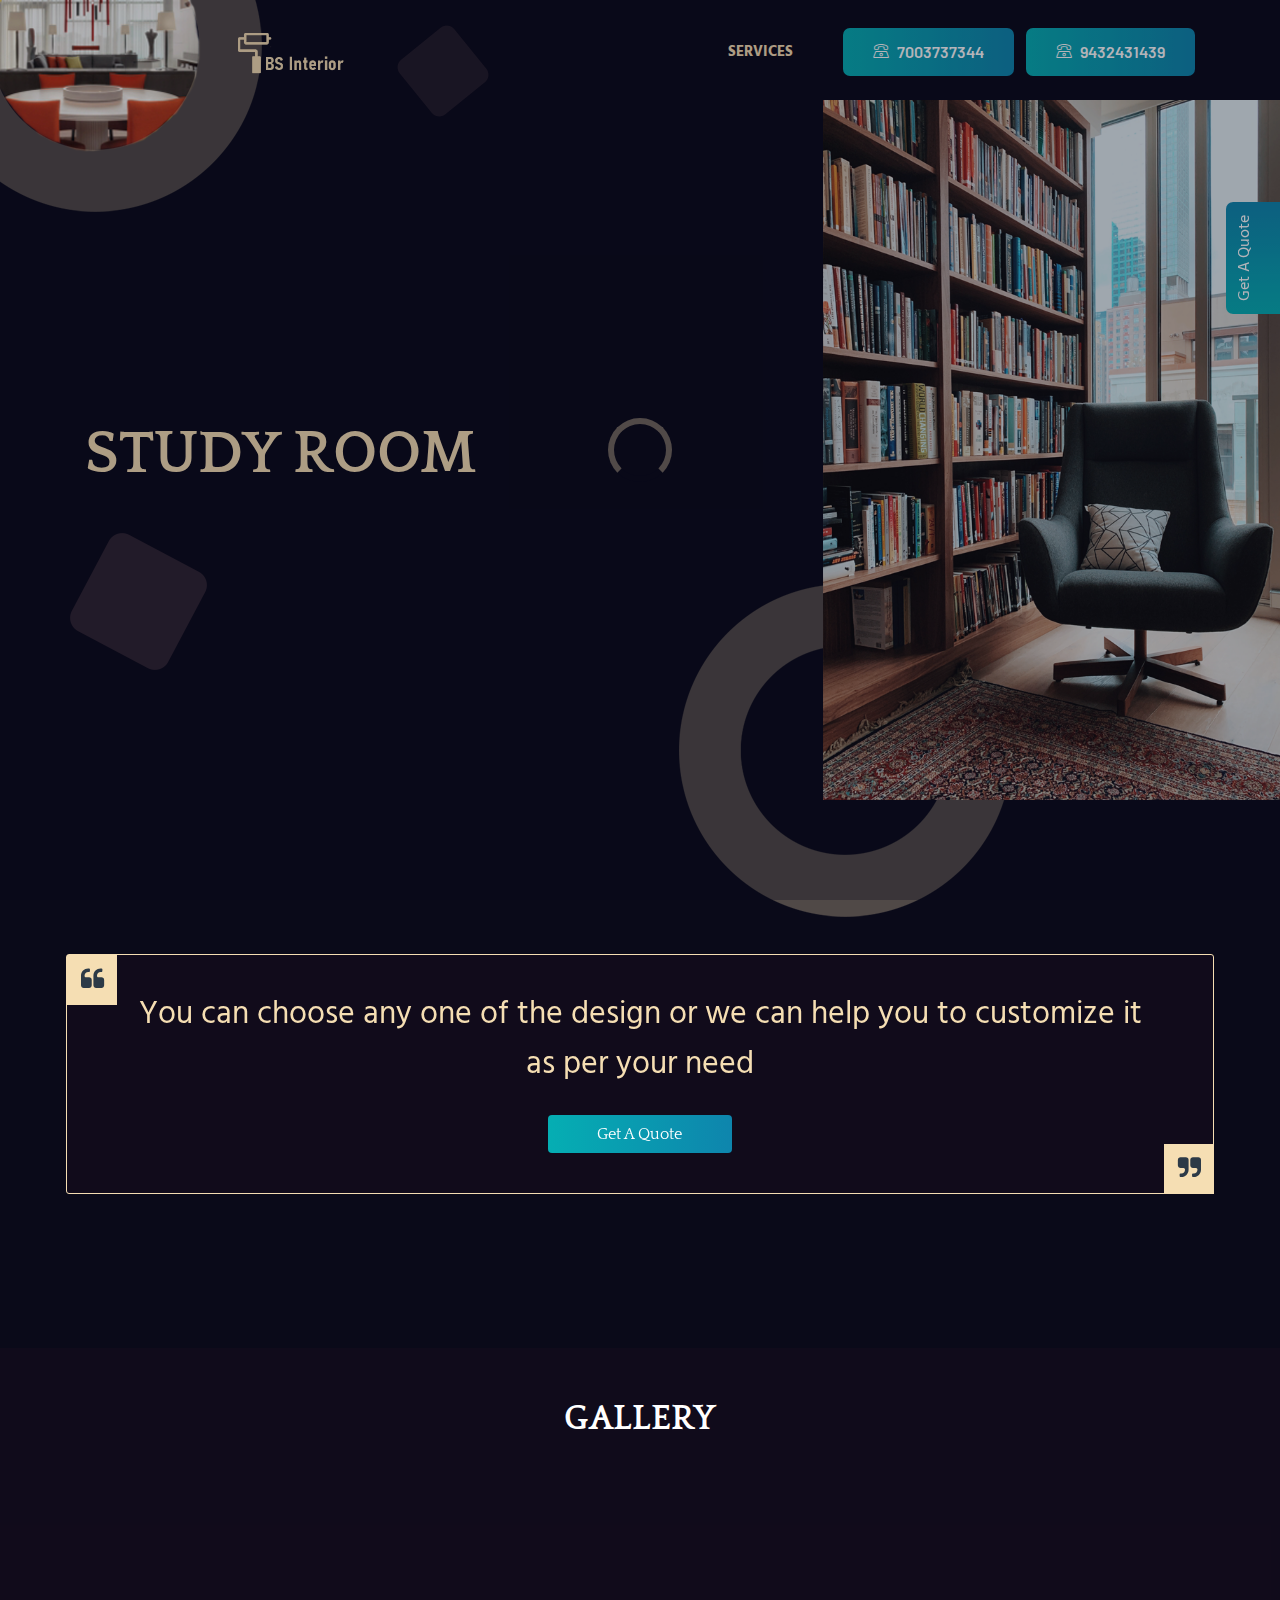
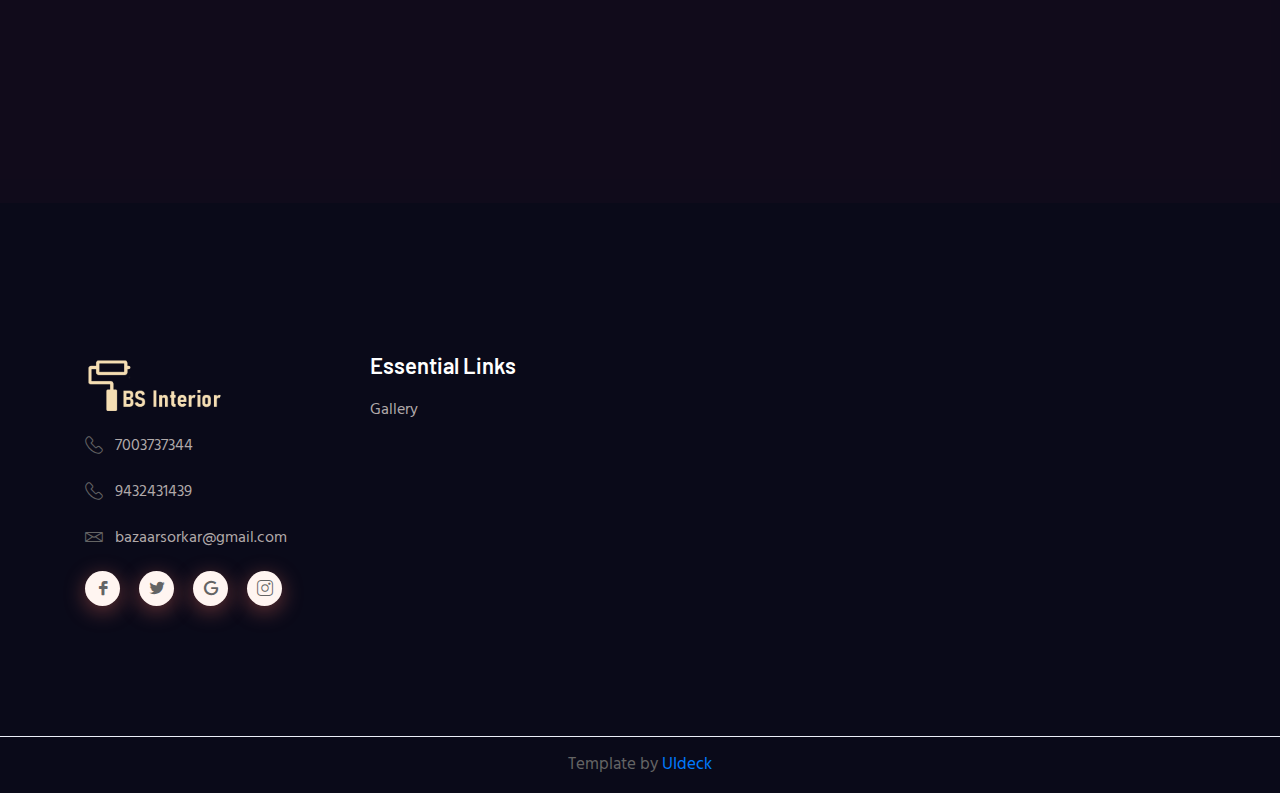
<file: Interior_Design/studyroom.html>
<!DOCTYPE html>
<html lang="en">

<head>

    <!--====== Required meta tags ======-->
    <meta charset="utf-8">
    <meta http-equiv="x-ua-compatible" content="ie=edge">
    <meta name="description" content="">
    <meta name="viewport" content="width=device-width, initial-scale=1, shrink-to-fit=no">

    <!--====== Title ======-->
    <title>Bazaar Sorkar Interior - Interior Design and Architecture</title>

    <!--====== Favicon Icon ======-->
    <link rel="shortcut icon" href="assets/images/favicon.png" type="image/png">

    <!--====== Bootstrap css ======-->
    <link rel="stylesheet" href="assets/css/bootstrap.min.css">

    <!--====== Fontawesome css ======-->
    <link rel="stylesheet" href="assets/css/font-awesome.min.css">

    <!--====== Line Icons css ======-->
    <link rel="stylesheet" href="assets/css/LineIcons.css">

    <!--====== Animate css ======-->
    <link rel="stylesheet" href="assets/css/animate.css">

    <!--====== Aos css ======-->
    <link rel="stylesheet" href="assets/css/aos.css">

    <!--====== Slick css ======-->
    <link rel="stylesheet" href="assets/css/slick.css">

    <!--====== Default css ======-->
    <link rel="stylesheet" href="assets/css/default.css">

    <!--====== Style css ======-->
    <link rel="stylesheet" href="assets/css/style.css">


</head>

<body>

   
    <!--====== PRELOADER PART START ======-->

    <div class="preloader">
        <div class="loader_34">
            <div class="ytp-spinner">
                <div class="ytp-spinner-container">
                    <div class="ytp-spinner-rotator">
                        <div class="ytp-spinner-left">
                            <div class="ytp-spinner-circle"></div>
                        </div>
                        <div class="ytp-spinner-right">
                            <div class="ytp-spinner-circle"></div>
                        </div>
                    </div>
                </div>
            </div>
        </div>
    </div>

    <!--====== PRELOADER ENDS START ======-->







    <!--====== HEADER PART START ======-->

    <header id="home" class="header-area pt-100">

        <div class="shape header-shape-one">
            <img src="assets/images/banner/shape/shape-1.png" alt="shape">
        </div> <!-- header shape one -->

        <div class="shape header-shape-tow animation-one">
            <img src="assets/images/banner/shape/shape-2.png" alt="shape">
        </div> <!-- header shape tow -->

        <div class="shape header-shape-three animation-one">
            <img src="assets/images/banner/shape/shape-3.png" alt="shape">
        </div> <!-- header shape three -->

        <div class="shape header-shape-fore">
            <img src="assets/images/banner/shape/shape-4.png" alt="shape">
        </div> <!-- header shape three -->

        <div class="navigation-bar">
            <div class="container">
                <div class="row">
                    <div class="col-lg-12">
                        <nav class="navbar navbar-expand-lg">
                            <a class="navbar-brand" href="index.html">
                                <img src="assets/images/logo.png" alt="Logo" style="margin: auto;">
                            </a>
                            <button class="navbar-toggler" type="button" data-toggle="collapse" data-target="#navbarSupportedContent" aria-controls="navbarSupportedContent" aria-expanded="false" aria-label="Toggle navigation">
                                <span class="toggler-icon"></span>
                                <span class="toggler-icon"></span>
                                <span class="toggler-icon"></span>
                            </button>

                            <div class="collapse navbar-collapse" id="navbarSupportedContent">
                                <ul id="nav" class="navbar-nav ml-auto">
                                    <li class="nav-item active">
                                        <a class="page-scroll" href="service.html">SERVICES</a>
                                    </li>

                                </ul> <!-- navbar nav -->
                            </div>
                            <div class="navbar-btn ml-20 d-none d-sm-block">
                                <a class="main-btn" href="tel:7003737344"
                                onclick="ga('send', 'event', { eventCategory: 'Contact', eventAction: 'Call', eventLabel: 'Mobile Button'});"><i class="lni-phone"></i> 7003737344</a>
                                &nbsp;
                                <a class="main-btn" href="tel:9432431439"
                                onclick="ga('send', 'event', { eventCategory: 'Contact', eventAction: 'Call', eventLabel: 'Mobile Button'});"><i class="lni-phone"></i> 9432431439</a>
                            </div>
                            
                        </nav> <!-- navbar -->
                    </div>
                </div> <!-- row -->
            </div> <!-- container -->
        </div> <!-- navigation bar -->

        <div class="header-banner d-flex align-items-center">
            <div class="container">
                <div class="row">
                    <div class="col-xl-8 col-lg-9 col-sm-10">
                        <div class="banner-content">
                            <h1 class="banner-title mt-10 wow fadeInUp" data-wow-duration="1.5s" data-wow-delay="2s" style="color: white;"><span>STUDY ROOM</span></h1>
                        </div> <!-- banner content -->
                    </div>
                </div> <!-- row -->
            </div> <!-- container -->
            <div class="banner-image bg_cover" style="background-image: url(assets/images/banner/banner-image_studyroom.png)"></div>
        </div> <!-- header banner -->

    </header>

    <!--====== HEADER PART ENDS ======-->


    <!--====== SidePanel PART START ======-->

    <div class="sidebtn">
        <button class="openbtn btn" onclick="openNav()">Get A Quote</button>
    </div>
    
    <div id="mySidepanel" class="sidepanel">
    
        <div class="panel-content" style="padding-top:40px;">
          <div class="d-block mb-3 text-center">
        
            <p>Get A Quote</p>
            <a href="javascript:void(0)" class="closebtn" onclick="closeNav()">×</a>
          </div>
    
       
          <iframe name="hidden_iframe" id="hidden_iframe" style="display:none;"      
          onload="if(submitted) {( window.location='index.html');}"></iframe> 
    
          <form action="https://docs.google.com/forms/u/1/d/e/1FAIpQLSdyixjkf9oH1CFNJ07n3Z6t3lUHog-Krylmf616ESX9wgUthw/formResponse" method="post" target="hidden_iframe" onsubmit="return validateForm(); ">
            <div class="row">
              <div class="col-md-12 ">
                <input
                  type="text"
                  placeholder="Your Name"
                  class="form-control"
                  name="entry.1300620179"
                  id="name"
                />
                <input
                  type="text"
                  placeholder="Your Email"
                  class="form-control"
                  name="entry.1984867868"
                  id="email"
                />
                <input
                  type="text"
                  placeholder="Phone"
                  class="form-control" 
                  name="entry.1855754464"
                  id="phone"
                />
                <input
                  type="text"
                  placeholder="Location"
                  class="form-control" 
                  name="entry.1331703495"
                />
    
                <textarea id="commentbox" rows="4" cols="40" placeholder ="Your Message" class="form-control" name="entry.1694136172"></textarea>
              </div>
            </div>
    
            <div class="text-center">
              <button button type="submit" name="submit" value="Send message" class="btn btn-primary signup-btn mb-3">Submit</button>
            </div>
          </form>
        </div>
    </div>

    <!--====== SidePanel PART ENDS ======-->


    <br><br><br><br><br><br>

    <!--====== TESTIMONIAL PART START ======-->

    <section id="testimonial" class="testimonial-area pt-130 pb-130">
        <!-- <div class="shape shape-one">
            <img src="assets/images/testimonial/shape.png" alt="testimonial">
        </div>
        <div class="shape shape-tow">
            <img src="assets/images/testimonial/shape.png" alt="testimonial">
        </div>
        <div class="shape shape-three">
            <img src="assets/images/testimonial/shape.png" alt="testimonial">
        </div> -->





        <div>
            <div class="box"><i class="fas fa fa-quote-right fa2"></i>
                <div class="text"><i class="fas fa fa-quote-left fa1"></i>
                  <div>
                    <p>You can choose any one of the design or we can help you to customize it as per your need</p>
                    <h3><button class="btn-primary form-control" onclick="openNav()">Get A Quote</button></h3>
                  </div>
                </div>
            </div>
        </div>

    </section>

    <!--====== TESTIMONIAL PART ENDS ======-->



    <br><br><br><br><br><br>
    <!--====== Gallery ======-->

    <section id="service" class="services-area pt-50 pb-20 gray-bg">
        <div>
            <div class="row justify-content-center">
                <div class="col-lg-6">
                    <div class="section-title text-center pb-20">
                        <h2 class="title">Gallery</h2>
                    </div> <!-- section title -->
                </div>
            </div> <!-- row -->
        </div>  

        <div class="gallerycontainer">
            <div class="wow fadeInUp" data-wow-duration="1.5s" data-wow-delay="0.4s">
                <div class="galimage">
                    <img class="w-100 shadow-1-strong rounded" src="assets/images/studyroom/1.jpg">
                </div>
            </div>
            
            <div class="wow fadeInUp" data-wow-duration="1.5s" data-wow-delay="0.4s">
                <div class="galimage">
                    <img class="w-100 shadow-1-strong rounded" src="assets/images/studyroom/2.jpg">
                </div>
            </div>

            <div class="wow fadeInUp" data-wow-duration="1.5s" data-wow-delay="0.4s">
                <div class="galimage">
                    <img class="w-100 shadow-1-strong rounded" src="assets/images/studyroom/3.jpg">
                </div>
            </div>
            
            <div class="wow fadeInUp" data-wow-duration="1.5s" data-wow-delay="0.4s">
                <div class="galimage">
                    <img class="w-100 shadow-1-strong rounded" src="assets/images/studyroom/4.jpg">
                </div>
            </div>
            
        </div>



    </section>

    <!--====== Gallery PART ENDS ======-->

    <br>







    <!--====== FOOTER PART START ======-->

    <footer id="footer" class="footer-area">
        <div class="footer-widget pt-80 pb-130">
            <div class="container">
                <div class="row">
                    <div class="col-lg-3 col-md-4 col-sm-8">
                        <div class="footer-logo mt-50">
                            <a href="#">
                                <img src="assets/images/logo.png" alt="Logo">
                            </a>
                            <ul class="footer-info">
                                <li>
                                    <div class="single-info">
                                        <div class="info-icon">
                                            <i class="lni-phone-handset"></i>
                                        </div>
                                        <div class="info-content">
                                            <a href="tel:7003737344"
                                            onclick="ga('send', 'event', { eventCategory: 'Contact', eventAction: 'Call', eventLabel: 'Mobile Button'});"><p>7003737344</p></a>    
                                        </div>
                                    </div> <!-- single info -->
                                </li>
                                <li>
                                    <div class="single-info">
                                        <div class="info-icon">
                                            <i class="lni-phone-handset"></i>
                                        </div>
                                        <div class="info-content">
                                            <a href="tel:9432431439"
                                            onclick="ga('send', 'event', { eventCategory: 'Contact', eventAction: 'Call', eventLabel: 'Mobile Button'});"><p>9432431439</p></a>
                                        </div>
                                    </div> <!-- single info -->
                                </li>
                                <li>
                                    <div class="single-info">
                                        <div class="info-icon">
                                            <i class="lni-envelope"></i>
                                        </div>
                                        <div class="info-content">
                                            <a href="mailto:bazaarsorkar@gmail.com"><p>bazaarsorkar@gmail.com</p></a>
                                        </div>
                                    </div> <!-- single info -->
                                </li>
                                
                            </ul>
                            <ul class="footer-social mt-20">
                                <li><a href="#"><i class="lni-facebook-filled"></i></a></li>
                                <li><a href="#"><i class="lni-twitter-original"></i></a></li>
                                <li><a href="#"><i class="lni-google"></i></a></li>
                                <li><a href="#"><i class="lni-instagram"></i></a></li>
                            </ul>
                        </div> <!-- footer logo -->
                    </div>
                    <div class="col-lg-3 col-md-4 col-sm-6">
                        <div class="footer-link mt-45">
                            <div class="f-title">
                                <h4 class="title">Essential Links</h4>
                            </div>
                            <ul class="mt-15">
                                <li><a href="#">Gallery</a></li>
                            </ul>
                        </div>
                    </div>
                    
                </div> <!-- row -->
            </div> <!-- container -->
        </div> <!-- footer widget -->
        <div class="copyright-area">
            <div class="container">
                <div class="row">
                    <div class="col-lg-12">
                        <div class="copyright text-center">
                            <p>Template by <a href="https://uideck.com" rel="nofollow">UIdeck</a></p>
                        </div> <!-- copyright -->
                    </div>
                </div> <!-- row -->
            </div> <!-- container -->
        </div> <!-- copyright-area -->
    </footer>

    <!--====== FOOTER PART ENDS ======-->

    <!--====== BACK TO TOP PART START ======-->

    <a href="#" class="back-to-top"><i class="lni-chevron-up"></i></a>

    <!--====== BACK TO TOP PART ENDS ======-->

    <!--====== PART START ======-->

    <!--
    <section class="">
        <div class="container">
            <div class="row">
                <div class="col-lg-"></div>
            </div>
        </div>
    </section>
-->

    <!--====== PART ENDS ======-->


    <!-- row -->






    <!--====== jquery js ======-->
    <script src="assets/js/vendor/modernizr-3.6.0.min.js"></script>
    <script src="assets/js/vendor/jquery-1.12.4.min.js"></script>

    <!--====== Bootstrap js ======-->
    <script src="assets/js/bootstrap.min.js"></script>

    <!--====== WOW js ======-->
    <script src="assets/js/wow.min.js"></script>

    <!--====== Slick js ======-->
    <script src="assets/js/slick.min.js"></script>

    <!--====== Scrolling Nav js ======-->
    <script src="assets/js/scrolling-nav.js"></script>
    <script src="assets/js/jquery.easing.min.js"></script>

    <!--====== Aos js ======-->
    <script src="assets/js/aos.js"></script>


    <!--====== Main js ======-->
    <script src="assets/js/main.js"></script>

    <script src="assets/js/form.js"></script>

    <!--====== Form js ======-->
    <script src="assets/js/form.js"></script>

    <!--====== SidePanel js ======-->
    <script src="assets/js/side-panel.js"></script>





</body>

</html>
</file>
<file: Interior_Design/assets/css/default.css>
/* Deafult Margin & Padding */
/*-- Margin Top --*/
.mt-5 {
	margin-top: 5px;
}
.mt-10 {
	margin-top: 10px;
}
.mt-15 {
	margin-top: 15px;
}
.mt-20 {
	margin-top: 20px;
}
.mt-25 {
	margin-top: 25px;
}
.mt-30 {
	margin-top: 30px;
}
.mt-35 {
	margin-top: 35px;
}
.mt-40 {
	margin-top: 40px;
}
.mt-45 {
	margin-top: 45px;
}
.mt-50 {
	margin-top: 50px;
}
.mt-55 {
	margin-top: 55px;
}
.mt-60 {
	margin-top: 60px;
}
.mt-65 {
	margin-top: 65px;
}
.mt-70 {
	margin-top: 70px;
}
.mt-75 {
	margin-top: 75px;
}
.mt-80 {
	margin-top: 80px;
}
.mt-85 {
	margin-top: 85px;
}
.mt-90 {
	margin-top: 90px;
}
.mt-95 {
	margin-top: 95px;
}
.mt-100 {
	margin-top: 100px;
}
.mt-105 {
	margin-top: 105px;
}
.mt-110 {
	margin-top: 110px;
}
.mt-115 {
	margin-top: 115px;
}
.mt-120 {
	margin-top: 120px;
}
.mt-125 {
	margin-top: 125px;
}
.mt-130 {
	margin-top: 130px;
}
.mt-135 {
	margin-top: 135px;
}
.mt-140 {
	margin-top: 140px;
}
.mt-145 {
	margin-top: 145px;
}
.mt-150 {
	margin-top: 150px;
}
.mt-155 {
	margin-top: 155px;
}
.mt-160 {
	margin-top: 160px;
}
.mt-165 {
	margin-top: 165px;
}
.mt-170 {
	margin-top: 170px;
}
.mt-175 {
	margin-top: 175px;
}
.mt-180 {
	margin-top: 180px;
}
.mt-185 {
	margin-top: 185px;
}
.mt-190 {
	margin-top: 190px;
}
.mt-195 {
	margin-top: 195px;
}
.mt-200 {
	margin-top: 200px;
}
/*-- Margin Bottom --*/

.mb-5 {
	margin-bottom: 5px;
}
.mb-10 {
	margin-bottom: 10px;
}
.mb-15 {
	margin-bottom: 15px;
}
.mb-20 {
	margin-bottom: 20px;
}
.mb-25 {
	margin-bottom: 25px;
}
.mb-30 {
	margin-bottom: 30px;
}
.mb-35 {
	margin-bottom: 35px;
}
.mb-40 {
	margin-bottom: 40px;
}
.mb-45 {
	margin-bottom: 45px;
}
.mb-50 {
	margin-bottom: 50px;
}
.mb-55 {
	margin-bottom: 55px;
}
.mb-60 {
	margin-bottom: 60px;
}
.mb-65 {
	margin-bottom: 65px;
}
.mb-70 {
	margin-bottom: 70px;
}
.mb-75 {
	margin-bottom: 75px;
}
.mb-80 {
	margin-bottom: 80px;
}
.mb-85 {
	margin-bottom: 85px;
}
.mb-90 {
	margin-bottom: 90px;
}
.mb-95 {
	margin-bottom: 95px;
}
.mb-100 {
	margin-bottom: 100px;
}
.mb-105 {
	margin-bottom: 105px;
}
.mb-110 {
	margin-bottom: 110px;
}
.mb-115 {
	margin-bottom: 115px;
}
.mb-120 {
	margin-bottom: 120px;
}
.mb-125 {
	margin-bottom: 125px;
}
.mb-130 {
	margin-bottom: 130px;
}
.mb-135 {
	margin-bottom: 135px;
}
.mb-140 {
	margin-bottom: 140px;
}
.mb-145 {
	margin-bottom: 145px;
}
.mb-150 {
	margin-bottom: 150px;
}
.mb-155 {
	margin-bottom: 155px;
}
.mb-160 {
	margin-bottom: 160px;
}
.mb-165 {
	margin-bottom: 165px;
}
.mb-170 {
	margin-bottom: 170px;
}
.mb-175 {
	margin-bottom: 175px;
}
.mb-180 {
	margin-bottom: 180px;
}
.mb-185 {
	margin-bottom: 185px;
}
.mb-190 {
	margin-bottom: 190px;
}
.mb-195 {
	margin-bottom: 195px;
}
.mb-200 {
	margin-bottom: 200px;
}
/*-- margin left --*/
.ml-5 {
	margin-left: 5px;
}
.ml-10 {
	margin-left: 10px;
}
.ml-15 {
	margin-left: 15px;
}
.ml-20 {
	margin-left: 20px;
}
.ml-25 {
	margin-left: 25px;
}
.ml-30 {
	margin-left: 30px;
}
.ml-35 {
	margin-left: 35px;
}
.ml-40 {
	margin-left: 40px;
}
.ml-45 {
	margin-left: 45px;
}
.ml-50 {
	margin-left: 50px;
}
.ml-55 {
	margin-left: 55px;
}
.ml-60 {
	margin-left: 60px;
}
.ml-65 {
	margin-left: 65px;
}
.ml-70 {
	margin-left: 70px;
}
.ml-75 {
	margin-left: 75px;
}
.ml-80 {
	margin-left: 80px;
}
.ml-85 {
	margin-left: 85px;
}
.ml-90 {
	margin-left: 90px;
}
.ml-95 {
	margin-left: 95px;
}
.ml-100 {
	margin-left: 100px;
}
.ml-105 {
	margin-left: 105px;
}
.ml-110 {
	margin-left: 110px;
}
.ml-115 {
	margin-left: 115px;
}
.ml-120 {
	margin-left: 120px;
}
.ml-125 {
	margin-left: 125px;
}
.ml-130 {
	margin-left: 130px;
}
.ml-135 {
	margin-left: 135px;
}
.ml-140 {
	margin-left: 140px;
}
.ml-145 {
	margin-left: 145px;
}
.ml-150 {
	margin-left: 150px;
}
.ml-155 {
	margin-left: 155px;
}
.ml-160 {
	margin-left: 160px;
}
.ml-165 {
	margin-left: 165px;
}
.ml-170 {
	margin-left: 170px;
}
.ml-175 {
	margin-left: 175px;
}
.ml-180 {
	margin-left: 180px;
}
.ml-185 {
	margin-left: 185px;
}
.ml-190 {
	margin-left: 190px;
}
.ml-195 {
	margin-left: 195px;
}
.ml-200 {
	margin-left: 200px;
}
/*-- margin right --*/
.mr-5 {
	margin-right: 5px;
}
.mr-10 {
	margin-right: 10px;
}
.mr-15 {
	margin-right: 15px;
}
.mr-20 {
	margin-right: 20px;
}
.mr-25 {
	margin-right: 25px;
}
.mr-30 {
	margin-right: 30px;
}
.mr-35 {
	margin-right: 35px;
}
.mr-40 {
	margin-right: 40px;
}
.mr-45 {
	margin-right: 45px;
}
.mr-50 {
	margin-right: 50px;
}
.mr-55 {
	margin-right: 55px;
}
.mr-60 {
	margin-right: 60px;
}
.mr-65 {
	margin-right: 65px;
}
.mr-70 {
	margin-right: 70px;
}
.mr-75 {
	margin-right: 75px;
}
.mr-80 {
	margin-right: 80px;
}
.mr-85 {
	margin-right: 85px;
}
.mr-90 {
	margin-right: 90px;
}
.mr-95 {
	margin-right: 95px;
}
.mr-100 {
	margin-right: 100px;
}
.mr-105 {
	margin-right: 105px;
}
.mr-110 {
	margin-right: 110px;
}
.mr-115 {
	margin-right: 115px;
}
.mr-120 {
	margin-right: 120px;
}
.mr-125 {
	margin-right: 125px;
}
.mr-130 {
	margin-right: 130px;
}
.mr-135 {
	margin-right: 135px;
}
.mr-140 {
	margin-right: 140px;
}
.mr-145 {
	margin-right: 145px;
}
.mr-150 {
	margin-right: 150px;
}
.mr-155 {
	margin-right: 155px;
}
.mr-160 {
	margin-right: 160px;
}
.mr-165 {
	margin-right: 165px;
}
.mr-170 {
	margin-right: 170px;
}
.mr-175 {
	margin-right: 175px;
}
.mr-180 {
	margin-right: 180px;
}
.mr-185 {
	margin-right: 185px;
}
.mr-190 {
	margin-right: 190px;
}
.mr-195 {
	margin-right: 195px;
}
.mr-200 {
	margin-right: 200px;
}


/*-- Padding Top --*/

.pt-5 {
	padding-top: 5px;
}
.pt-10 {
	padding-top: 10px;
}
.pt-15 {
	padding-top: 15px;
}
.pt-20 {
	padding-top: 20px;
}
.pt-25 {
	padding-top: 25px;
}
.pt-30 {
	padding-top: 30px;
}
.pt-35 {
	padding-top: 35px;
}
.pt-40 {
	padding-top: 40px;
}
.pt-45 {
	padding-top: 45px;
}
.pt-50 {
	padding-top: 50px;
}
.pt-55 {
	padding-top: 55px;
}
.pt-60 {
	padding-top: 60px;
}
.pt-65 {
	padding-top: 65px;
}
.pt-70 {
	padding-top: 70px;
}
.pt-75 {
	padding-top: 75px;
}
.pt-80 {
	padding-top: 80px;
}
.pt-85 {
	padding-top: 85px;
}
.pt-90 {
	padding-top: 90px;
}
.pt-95 {
	padding-top: 95px;
}
.pt-100 {
	padding-top: 100px;
}
.pt-105 {
	padding-top: 105px;
}
.pt-110 {
	padding-top: 110px;
}
.pt-115 {
	padding-top: 115px;
}
.pt-120 {
	padding-top: 120px;
}
.pt-125 {
	padding-top: 125px;
}
.pt-130 {
	padding-top: 130px;
}
.pt-135 {
	padding-top: 135px;
}
.pt-140 {
	padding-top: 140px;
}
.pt-145 {
	padding-top: 145px;
}
.pt-150 {
	padding-top: 150px;
}
.pt-155 {
	padding-top: 155px;
}
.pt-160 {
	padding-top: 160px;
}
.pt-165 {
	padding-top: 165px;
}
.pt-170 {
	padding-top: 170px;
}
.pt-175 {
	padding-top: 175px;
}
.pt-180 {
	padding-top: 180px;
}
.pt-185 {
	padding-top: 185px;
}
.pt-190 {
	padding-top: 190px;
}
.pt-195 {
	padding-top: 195px;
}
.pt-200 {
	padding-top: 200px;
}
/*-- Padding Bottom --*/

.pb-5 {
	padding-bottom: 5px;
}
.pb-10 {
	padding-bottom: 10px;
}
.pb-15 {
	padding-bottom: 15px;
}
.pb-20 {
	padding-bottom: 20px;
}
.pb-25 {
	padding-bottom: 25px;
}
.pb-30 {
	padding-bottom: 30px;
}
.pb-35 {
	padding-bottom: 35px;
}
.pb-40 {
	padding-bottom: 40px;
}
.pb-45 {
	padding-bottom: 45px;
}
.pb-50 {
	padding-bottom: 50px;
}
.pb-55 {
	padding-bottom: 55px;
}
.pb-60 {
	padding-bottom: 60px;
}
.pb-65 {
	padding-bottom: 65px;
}
.pb-70 {
	padding-bottom: 70px;
}
.pb-75 {
	padding-bottom: 75px;
}
.pb-80 {
	padding-bottom: 80px;
}
.pb-85 {
	padding-bottom: 85px;
}
.pb-90 {
	padding-bottom: 90px;
}
.pb-95 {
	padding-bottom: 95px;
}
.pb-100 {
	padding-bottom: 100px;
}
.pb-105 {
	padding-bottom: 105px;
}
.pb-110 {
	padding-bottom: 110px;
}
.pb-115 {
	padding-bottom: 115px;
}
.pb-120 {
	padding-bottom: 120px;
}
.pb-125 {
	padding-bottom: 125px;
}
.pb-130 {
	padding-bottom: 130px;
}
.pb-135 {
	padding-bottom: 135px;
}
.pb-140 {
	padding-bottom: 140px;
}
.pb-145 {
	padding-bottom: 145px;
}
.pb-150 {
	padding-bottom: 150px;
}
.pb-155 {
	padding-bottom: 155px;
}
.pb-160 {
	padding-bottom: 160px;
}
.pb-165 {
	padding-bottom: 165px;
}
.pb-170 {
	padding-bottom: 170px;
}
.pb-175 {
	padding-bottom: 175px;
}
.pb-180 {
	padding-bottom: 180px;
}
.pb-185 {
	padding-bottom: 185px;
}
.pb-190 {
	padding-bottom: 190px;
}
.pb-195 {
	padding-bottom: 195px;
}
.pb-200 {
	padding-bottom: 200px;
}

/*-- Padding left --*/

.pl-0 {
	padding-left: 0px;
}
.pl-5 {
	padding-left: 5px;
}
.pl-10 {
	padding-left: 10px;
}
.pl-15 {
	padding-left: 15px;
}
.pl-20 {
	padding-left: 20px;
}
.pl-25 {
	padding-left: 25px;
}
.pl-30 {
	padding-left: 30px;
}
.pl-35 {
	padding-left: 35px;
}
.pl-40 {
	padding-left: 40px;
}
.pl-45 {
	padding-left: 45px;
}
.pl-50 {
	padding-left: 50px;
}
.pl-55 {
	padding-left: 55px;
}
.pl-60 {
	padding-left: 60px;
}
.pl-65 {
	padding-left: 65px;
}
.pl-70 {
	padding-left: 70px;
}
.pl-75 {
	padding-left: 75px;
}
.pl-80 {
	padding-left: 80px;
}
.pl-85 {
	padding-left: 85px;
}
.pl-90 {
	padding-left: 90px;
}
.pl-100 {
	padding-left: 100px;
}
.pl-105 {
	padding-left: 105px;
}
.pl-110 {
	padding-left: 110px;
}
.pl-115 {
	padding-left: 115px;
}
.pl-120 {
	padding-left: 120px;
}
.pl-125 {
	padding-left: 125px;
}
/*-- Padding right --*/

.pr-0 {
	padding-right: 0px;
}
.pr-5 {
	padding-right: 5px;
}
.pr-10 {
	padding-right: 10px;
}
.pr-15 {
	padding-right: 15px;
}
.pr-20 {
	padding-right: 20px;
}
.pr-25 {
	padding-right: 25px;
}
.pr-30 {
	padding-right: 30px;
}
.pr-35 {
	padding-right: 35px;
}
.pr-40 {
	padding-right: 40px;
}
.pr-45 {
	padding-right: 45px;
}
.pr-50 {
	padding-right: 50px;
}
.pr-55 {
	padding-right: 55px;
}
.pr-60 {
	padding-right: 60px;
}
.pr-65 {
	padding-right: 65px;
}
.pr-70 {
	padding-right: 70px;
}
.pr-75 {
	padding-right: 75px;
}
.pr-80 {
	padding-right: 80px;
}
.pr-85 {
	padding-right: 85px;
}
.pr-90 {
	padding-right: 90px;
}
.pr-95 {
	padding-right: 95px;
}
.pr-100 {
	padding-right: 100px;
}
.pr-105 {
	padding-right: 105px;
}
/* Background Color */

.gray-bg {
	background: rgba(235, 54, 86, 0.03137254901960784);
}
.white-bg {
	background: #fff;
}
.black-bg {
	background: #222;
}
/* Color */

.white {
	color: #fff;
}
.black {
	color: #222;
}
/* black overlay */

[data-overlay] {
	position: relative;
}
[data-overlay]::before {
	background: #000 none repeat scroll 0 0;
	content: "";
	height: 100%;
	left: 0;
	position: absolute;
	top: 0;
	width: 100%;
	z-index: 1;
}
[data-overlay="3"]::before {
	opacity: 0.3;
}
[data-overlay="4"]::before {
	opacity: 0.4;
}
[data-overlay="5"]::before {
	opacity: 0.5;
}
[data-overlay="6"]::before {
	opacity: 0.6;
}
[data-overlay="7"]::before {
	opacity: 0.7;
}
[data-overlay="8"]::before {
	opacity: 0.8;
}
[data-overlay="9"]::before {
	opacity: 0.9;
}
</file>
<file: Interior_Design/assets/css/style.css>
/*-----------------------------------------------------------------------------------

    Template Name: Interior
    Description: Interior - Interior Design and Architecture Bootstrap Template
    Author: UIdeck
    Version: 1.0

-----------------------------------------------------------------------------------

    CSS INDEX
    ===================

    01. Theme default CSS
	02. Header
    03. Hero
	04. Footer

-----------------------------------------------------------------------------------*/
/*===========================
    1. COMMON css 
===========================*/
@import url("https://fonts.googleapis.com/css?family=Barlow:300,400,500,600,700|Hind:400,500,600,700|Quattrocento:400,700");
body {
  font-family: 'Hind', sans-serif;
  font-weight: normal;
  font-style: normal;
  color: #646464; 
  background: #0a0a19;
  
}

* {
  margin: 0;
  padding: 0;
  -webkit-box-sizing: border-box;
  -moz-box-sizing: border-box;
  box-sizing: border-box; }

img {
  max-width: 100%; }

a:focus,
input:focus,
textarea:focus,
button:focus {
  text-decoration: none;
  outline: none; }

a:focus,
a:hover {
  text-decoration: none; }

i,
span,
a {
  display: inline-block; }

h1,
h2,
h3,
h4,
h5,
h6 {
  font-family: 'Quattrocento', serif;
  font-weight: 700;
  color: #121619;
  margin: 0px; }

h1 {
  font-size: 60px; }

h2 {
  font-size: 36px; }

h3 {
  font-size: 28px; }

h4 {
  font-size: 22px; }

h5 {
  font-size: 18px; }

h6 {
  font-size: 16px; }

ul, ol {
  margin: 0px;
  padding: 0px;
  list-style-type: none; }

p {
  font-size: 17px;
  font-weight: 400;
  line-height: 30px;
  color: #646464;
  margin: 0px; }
  @media (max-width: 767px) {
    p {
      font-size: 16px; } }

.bg_cover {
  background-position: center center;
  background-size: cover;
  background-repeat: no-repeat;
  width: 100%;
  height: 100%; }

/*===== All Button Style =====*/
.main-btn {
  display: inline-block;
  font-weight: 600;
  text-align: center;
  white-space: nowrap;
  vertical-align: middle;
  -webkit-user-select: none;
  -moz-user-select: none;
  -ms-user-select: none;
  user-select: none;
  padding: 0 30px;
  font-size: 16px;
  line-height: 48px;
  color: rgb(255, 255, 255);
  cursor: pointer;
  z-index: 5;
  -webkit-transition: all 0.4s ease-out 0s;
  -moz-transition: all 0.4s ease-out 0s;
  -ms-transition: all 0.4s ease-out 0s;
  -o-transition: all 0.4s ease-out 0s;
  transition: all 0.4s ease-out 0s;
  background: linear-gradient(to left,#0e85ad,#05aeb3);
  border-radius: 7px;
  
  
  font-family: 'Barlow', sans-serif;
  text-transform: uppercase; 
}
  .main-btn i {
    margin-right: 5px; }
  .main-btn:hover {
    background-color: #fff;
    color: wheat;
     }
  .main-btn.main-btn-2 {
    background-color: wheat;
    color: wheat;
     }
    .main-btn.main-btn-2:hover {
      background-color: wheat;
      ;
      color: #fff; }

/*===== All Section Title Style =====*/
.section-title .sub-title {
  font-size: 18px;
  color: wheat;
  text-transform: uppercase; }
  @media (max-width: 767px) {
    .section-title .sub-title {
      font-size: 16px; } }

.section-title .title {
  font-size: 35px;
  text-transform: uppercase;
  color: #fff;
 }
  @media (max-width: 767px) {
    .section-title .title {
      font-size: 24px; } }

/*===== All Animation Title Style =====*/
.animation-one {
  -webkit-animation: rotate 15s linear infinite;
  -moz-animation: rotate 15s linear infinite;
  -o-animation: rotate 15s linear infinite;
  animation: rotate 15s linear infinite; }

@keyframes rotate {
  0% {
    -webkit-transform: rotate(0deg);
    -moz-transform: rotate(0deg);
    -ms-transform: rotate(0deg);
    -o-transform: rotate(0deg);
    transform: rotate(0deg); }
  100% {
    -webkit-transform: rotate(360deg);
    -moz-transform: rotate(360deg);
    -ms-transform: rotate(360deg);
    -o-transform: rotate(360deg);
    transform: rotate(360deg); } }

/*===== All Preloader Style =====*/
.preloader {
  /* Body Overlay */
  position: fixed;
  top: 0;
  left: 0;
  display: table;
  height: 100%;
  width: 100%;
  /* Change Background Color */
  background: #0a0a19;
  z-index: 99999; }
  .preloader .loader_34 {
    display: table-cell;
    vertical-align: middle;
    text-align: center; }
    .preloader .loader_34 .ytp-spinner {
      position: absolute;
      left: 50%;
      top: 50%;
      width: 64px;
      margin-left: -32px;
      z-index: 18;
      pointer-events: none; }
      .preloader .loader_34 .ytp-spinner .ytp-spinner-container {
        pointer-events: none;
        position: absolute;
        width: 100%;
        padding-bottom: 100%;
        top: 50%;
        left: 50%;
        margin-top: -50%;
        margin-left: -50%;
        -webkit-animation: ytp-spinner-linspin 1568.23529647ms linear infinite;
        -moz-animation: ytp-spinner-linspin 1568.23529647ms linear infinite;
        -o-animation: ytp-spinner-linspin 1568.23529647ms linear infinite;
        animation: ytp-spinner-linspin 1568.23529647ms linear infinite; }
        .preloader .loader_34 .ytp-spinner .ytp-spinner-container .ytp-spinner-rotator {
          position: absolute;
          width: 100%;
          height: 100%;
          -webkit-animation: ytp-spinner-easespin 5332ms cubic-bezier(0.4, 0, 0.2, 1) infinite both;
          -moz-animation: ytp-spinner-easespin 5332ms cubic-bezier(0.4, 0, 0.2, 1) infinite both;
          -o-animation: ytp-spinner-easespin 5332ms cubic-bezier(0.4, 0, 0.2, 1) infinite both;
          animation: ytp-spinner-easespin 5332ms cubic-bezier(0.4, 0, 0.2, 1) infinite both; }
          .preloader .loader_34 .ytp-spinner .ytp-spinner-container .ytp-spinner-rotator .ytp-spinner-left {
            position: absolute;
            top: 0;
            left: 0;
            bottom: 0;
            overflow: hidden;
            right: 50%; }
          .preloader .loader_34 .ytp-spinner .ytp-spinner-container .ytp-spinner-rotator .ytp-spinner-right {
            position: absolute;
            top: 0;
            right: 0;
            bottom: 0;
            overflow: hidden;
            left: 50%; }
    .preloader .loader_34 .ytp-spinner-circle {
      box-sizing: border-box;
      position: absolute;
      width: 200%;
      height: 100%;
      border-style: solid;
      /* Spinner Color */
      border-color: wheat wheat #0a0a19;
      border-radius: 50%;
      border-width: 6px; }
    .preloader .loader_34 .ytp-spinner-left .ytp-spinner-circle {
      left: 0;
      right: -100%;
      border-right-color: #0a0a19;
      -webkit-animation: ytp-spinner-left-spin 1333ms cubic-bezier(0.4, 0, 0.2, 1) infinite both;
      -moz-animation: ytp-spinner-left-spin 1333ms cubic-bezier(0.4, 0, 0.2, 1) infinite both;
      -o-animation: ytp-spinner-left-spin 1333ms cubic-bezier(0.4, 0, 0.2, 1) infinite both;
      animation: ytp-spinner-left-spin 1333ms cubic-bezier(0.4, 0, 0.2, 1) infinite both; }
    .preloader .loader_34 .ytp-spinner-right .ytp-spinner-circle {
      left: -100%;
      right: 0;
      border-left-color: #0a0a19;
      -webkit-animation: ytp-right-spin 1333ms cubic-bezier(0.4, 0, 0.2, 1) infinite both;
      -moz-animation: ytp-right-spin 1333ms cubic-bezier(0.4, 0, 0.2, 1) infinite both;
      -o-animation: ytp-right-spin 1333ms cubic-bezier(0.4, 0, 0.2, 1) infinite both;
      animation: ytp-right-spin 1333ms cubic-bezier(0.4, 0, 0.2, 1) infinite both; }

/* Preloader Animations */
@-webkit-keyframes ytp-spinner-linspin {
  to {
    -webkit-transform: rotate(360deg);
    -moz-transform: rotate(360deg);
    -ms-transform: rotate(360deg);
    -o-transform: rotate(360deg);
    transform: rotate(360deg); } }

@keyframes ytp-spinner-linspin {
  to {
    -webkit-transform: rotate(360deg);
    -moz-transform: rotate(360deg);
    -ms-transform: rotate(360deg);
    -o-transform: rotate(360deg);
    transform: rotate(360deg); } }

@-webkit-keyframes ytp-spinner-easespin {
  12.5% {
    -webkit-transform: rotate(135deg);
    -moz-transform: rotate(135deg);
    -ms-transform: rotate(135deg);
    -o-transform: rotate(135deg);
    transform: rotate(135deg); }
  25% {
    -webkit-transform: rotate(270deg);
    -moz-transform: rotate(270deg);
    -ms-transform: rotate(270deg);
    -o-transform: rotate(270deg);
    transform: rotate(270deg); }
  37.5% {
    -webkit-transform: rotate(405deg);
    -moz-transform: rotate(405deg);
    -ms-transform: rotate(405deg);
    -o-transform: rotate(405deg);
    transform: rotate(405deg); }
  50% {
    -webkit-transform: rotate(540deg);
    -moz-transform: rotate(540deg);
    -ms-transform: rotate(540deg);
    -o-transform: rotate(540deg);
    transform: rotate(540deg); }
  62.5% {
    -webkit-transform: rotate(675deg);
    -moz-transform: rotate(675deg);
    -ms-transform: rotate(675deg);
    -o-transform: rotate(675deg);
    transform: rotate(675deg); }
  75% {
    -webkit-transform: rotate(810deg);
    -moz-transform: rotate(810deg);
    -ms-transform: rotate(810deg);
    -o-transform: rotate(810deg);
    transform: rotate(810deg); }
  87.5% {
    -webkit-transform: rotate(945deg);
    -moz-transform: rotate(945deg);
    -ms-transform: rotate(945deg);
    -o-transform: rotate(945deg);
    transform: rotate(945deg); }
  to {
    -webkit-transform: rotate(1080deg);
    -moz-transform: rotate(1080deg);
    -ms-transform: rotate(1080deg);
    -o-transform: rotate(1080deg);
    transform: rotate(1080deg); } }

@keyframes ytp-spinner-easespin {
  12.5% {
    -webkit-transform: rotate(135deg);
    -moz-transform: rotate(135deg);
    -ms-transform: rotate(135deg);
    -o-transform: rotate(135deg);
    transform: rotate(135deg); }
  25% {
    -webkit-transform: rotate(270deg);
    -moz-transform: rotate(270deg);
    -ms-transform: rotate(270deg);
    -o-transform: rotate(270deg);
    transform: rotate(270deg); }
  37.5% {
    -webkit-transform: rotate(405deg);
    -moz-transform: rotate(405deg);
    -ms-transform: rotate(405deg);
    -o-transform: rotate(405deg);
    transform: rotate(405deg); }
  50% {
    -webkit-transform: rotate(540deg);
    -moz-transform: rotate(540deg);
    -ms-transform: rotate(540deg);
    -o-transform: rotate(540deg);
    transform: rotate(540deg); }
  62.5% {
    -webkit-transform: rotate(675deg);
    -moz-transform: rotate(675deg);
    -ms-transform: rotate(675deg);
    -o-transform: rotate(675deg);
    transform: rotate(675deg); }
  75% {
    -webkit-transform: rotate(810deg);
    -moz-transform: rotate(810deg);
    -ms-transform: rotate(810deg);
    -o-transform: rotate(810deg);
    transform: rotate(810deg); }
  87.5% {
    -webkit-transform: rotate(945deg);
    -moz-transform: rotate(945deg);
    -ms-transform: rotate(945deg);
    -o-transform: rotate(945deg);
    transform: rotate(945deg); }
  to {
    -webkit-transform: rotate(1080deg);
    -moz-transform: rotate(1080deg);
    -ms-transform: rotate(1080deg);
    -o-transform: rotate(1080deg);
    transform: rotate(1080deg); } }

@-webkit-keyframes ytp-spinner-left-spin {
  0% {
    -webkit-transform: rotate(130deg);
    -moz-transform: rotate(130deg);
    -ms-transform: rotate(130deg);
    -o-transform: rotate(130deg);
    transform: rotate(130deg); }
  50% {
    -webkit-transform: rotate(-5deg);
    -moz-transform: rotate(-5deg);
    -ms-transform: rotate(-5deg);
    -o-transform: rotate(-5deg);
    transform: rotate(-5deg); }
  to {
    -webkit-transform: rotate(130deg);
    -moz-transform: rotate(130deg);
    -ms-transform: rotate(130deg);
    -o-transform: rotate(130deg);
    transform: rotate(130deg); } }

@keyframes ytp-spinner-left-spin {
  0% {
    -webkit-transform: rotate(130deg);
    -moz-transform: rotate(130deg);
    -ms-transform: rotate(130deg);
    -o-transform: rotate(130deg);
    transform: rotate(130deg); }
  50% {
    -webkit-transform: rotate(-5deg);
    -moz-transform: rotate(-5deg);
    -ms-transform: rotate(-5deg);
    -o-transform: rotate(-5deg);
    transform: rotate(-5deg); }
  to {
    -webkit-transform: rotate(130deg);
    -moz-transform: rotate(130deg);
    -ms-transform: rotate(130deg);
    -o-transform: rotate(130deg);
    transform: rotate(130deg); } }

@-webkit-keyframes ytp-right-spin {
  0% {
    -webkit-transform: rotate(-130deg);
    -moz-transform: rotate(-130deg);
    -ms-transform: rotate(-130deg);
    -o-transform: rotate(-130deg);
    transform: rotate(-130deg); }
  50% {
    -webkit-transform: rotate(5deg);
    -moz-transform: rotate(5deg);
    -ms-transform: rotate(5deg);
    -o-transform: rotate(5deg);
    transform: rotate(5deg); }
  to {
    -webkit-transform: rotate(-130deg);
    -moz-transform: rotate(-130deg);
    -ms-transform: rotate(-130deg);
    -o-transform: rotate(-130deg);
    transform: rotate(-130deg); } }

@keyframes ytp-right-spin {
  0% {
    -webkit-transform: rotate(-130deg);
    -moz-transform: rotate(-130deg);
    -ms-transform: rotate(-130deg);
    -o-transform: rotate(-130deg);
    transform: rotate(-130deg); }
  50% {
    -webkit-transform: rotate(5deg);
    -moz-transform: rotate(5deg);
    -ms-transform: rotate(5deg);
    -o-transform: rotate(5deg);
    transform: rotate(5deg); }
  to {
    -webkit-transform: rotate(-130deg);
    -moz-transform: rotate(-130deg);
    -ms-transform: rotate(-130deg);
    -o-transform: rotate(-130deg);
    transform: rotate(-130deg); } }

/*===========================
    2.HEADER css 
===========================*/
.header-area {
  position: relative; }
  .header-area .shape {
    position: absolute; }
  .header-area .header-shape-one {
    top: 0;
    left: 0; 
    z-index: 100;
  }
    @media only screen and (min-width: 768px) and (max-width: 991px) {
      .header-area .header-shape-one {
        width: 230px; } }
    @media (max-width: 767px) {
      .header-area .header-shape-one {
        width: 180px; } }
  .header-area .header-shape-tow {
    top: 25px;
    left: 31%; 
    z-index: 100;
  }
    @media only screen and (min-width: 768px) and (max-width: 991px) {
      .header-area .header-shape-tow {
        left: 40%; } }
    @media (max-width: 767px) {
      .header-area .header-shape-tow {
        left: 60%;
        width: 60px; } }
  .header-area .header-shape-three {
    left: 70px;
    bottom: 130px; }
    @media (max-width: 767px) {
      .header-area .header-shape-three {
        width: 90px;
        bottom: 200px; } }
  .header-area .header-shape-fore {
    left: 66%;
    bottom: -130px;
    -webkit-transform: translateX(-50%);
    -moz-transform: translateX(-50%);
    -ms-transform: translateX(-50%);
    -o-transform: translateX(-50%);
    transform: translateX(-50%); }
    @media only screen and (min-width: 768px) and (max-width: 991px) {
      .header-area .header-shape-fore {
        width: 260px; } }
    @media (max-width: 767px) {
      .header-area .header-shape-fore {
        bottom: -60px;
        width: 210px; } }

.navigation-bar {
  position: absolute;
  top: 0;
  left: 0;
  width: 100%;
  z-index: 99;
  padding: 25px 0;
  -webkit-transition: all 0.4s ease-out 0s;
  -moz-transition: all 0.4s ease-out 0s;
  -ms-transition: all 0.4s ease-out 0s;
  -o-transition: all 0.4s ease-out 0s;
  transition: all 0.4s ease-out 0s; }
  .navigation-bar.sticky {
    position: fixed;
    background-color: #0a0a19;
    -webkit-box-shadow: 0px 5px 21px 0px rgba(254, 119, 101, 0.2);
    -moz-box-shadow: 0px 5px 21px 0px rgba(254, 119, 101, 0.2);
    box-shadow: 0px 5px 21px 0px rgba(254, 119, 101, 0.2);
    z-index: 99;
    padding: 15px 0; 

  }
    @media only screen and (min-width: 768px) and (max-width: 991px) {
      .navigation-bar.sticky .navbar-btn {
        top: 50%;
        -webkit-transform: translateY(-50%);
        -moz-transform: translateY(-50%);
        -ms-transform: translateY(-50%);
        -o-transform: translateY(-50%);
        transform: translateY(-50%); } }
    @media (max-width: 767px) {
      .navigation-bar.sticky .navbar-btn {
        top: 50%;
        -webkit-transform: translateY(-50%);
        -moz-transform: translateY(-50%);
        -ms-transform: translateY(-50%);
        -o-transform: translateY(-50%);
        transform: translateY(-50%); } }

.navbar {
  padding: 0;
  position: relative; }
  .navbar .navbar-brand img {
    max-width: 112px;
     }
  .navbar .navbar-toggler .toggler-icon {
    width: 30px;
    height: 2px;
    display: block;
    background-color: #646464;
    margin: 5px 0; }
  @media only screen and (min-width: 768px) and (max-width: 991px) {
    .navbar .navbar-collapse {
      position: absolute;
      top: 128%;
      width: 100%;
      left: 0;
      background-color: #fff;
      padding: 5px 15px;
      z-index: 9;
      -webkit-box-shadow: 0px 5px 25px 0px rgba(244, 128, 74, 0.3);
      -moz-box-shadow: 0px 5px 25px 0px rgba(244, 128, 74, 0.3);
      box-shadow: 0px 5px 25px 0px rgba(244, 128, 74, 0.3); } }
  @media (max-width: 767px) {
    .navbar .navbar-collapse {
      position: absolute;
      top: 128%;
      width: 100%;
      left: 0;
      background-color: #fff;
      padding: 5px 15px;
      z-index: 9;
      -webkit-box-shadow: 0px 5px 25px 0px rgba(244, 128, 74, 0.3);
      -moz-box-shadow: 0px 5px 25px 0px rgba(244, 128, 74, 0.3);
      box-shadow: 0px 5px 25px 0px rgba(244, 128, 74, 0.3); } }
  .navbar .navbar-nav .nav-item {
    margin-right: 30px; }
    @media only screen and (min-width: 992px) and (max-width: 1200px) {
      .navbar .navbar-nav .nav-item {
        margin-right: 25px; } }
    @media only screen and (min-width: 768px) and (max-width: 991px) {
      .navbar .navbar-nav .nav-item {
        margin: 5px 0; } }
    @media (max-width: 767px) {
      .navbar .navbar-nav .nav-item {
        margin: 5px 0; } }
    .navbar .navbar-nav .nav-item a {
      color: #646464;
      font-family: 'Hind', sans-serif;
      font-size: 15px;
      text-transform: uppercase;
      font-weight: 700;
      -webkit-transition: all 0.4s ease-out 0s;
      -moz-transition: all 0.4s ease-out 0s;
      -ms-transition: all 0.4s ease-out 0s;
      -o-transition: all 0.4s ease-out 0s;
      transition: all 0.4s ease-out 0s; }
      @media only screen and (min-width: 992px) and (max-width: 1200px) {
        .navbar .navbar-nav .nav-item a {
          font-size: 13px; } }
    .navbar .navbar-nav .nav-item.active a, .navbar .navbar-nav .nav-item:hover a {
      color: wheat; }
  @media only screen and (min-width: 768px) and (max-width: 991px) {
    .navbar .navbar-btn {
      position: absolute;
      right: 70px;
      top: 0; } }
  @media (max-width: 767px) {
    .navbar .navbar-btn {
      position: absolute;
      right: 70px;
      top: 0; } }

.header-banner {
  height: 700px;
  position: relative; }
  @media only screen and (min-width: 768px) and (max-width: 991px) {
    .header-banner {
      height: 500px; } }
  @media (max-width: 767px) {
    .header-banner {
      height: 500px; } }
  .header-banner .banner-image {
    position: absolute;
    top: 0;
    right: 0;
    width: 55%;
    height: 100%; }
  .header-banner .banner-content {
    position: relative;
    z-index: 9; }
    .header-banner .banner-content .sub-title {
      font-size: 24px;
      color: wheat;
      text-transform: uppercase; }
      @media (max-width: 767px) {
        .header-banner .banner-content .sub-title {
          font-size: 18px; } }
    .header-banner .banner-content .banner-title {
      font-size: 60px; 
      ;
    }
      .header-banner .banner-content .banner-title span {
        color: wheat; }
      @media (max-width: 767px) {
        .header-banner .banner-content .banner-title {
          font-size: 38px; } }
    .header-banner .banner-content .banner-contact {
      position: relative;
      font-size: 15px;
      font-weight: 600;
      font-family: 'Barlow', sans-serif;
      color: wheat;
      text-transform: uppercase;
      margin-left: 50px; }
      .header-banner .banner-content .banner-contact::before {
        position: absolute;
        content: '';
        width: 40px;
        height: 2px;
        background-color: wheat;
        left: -50px;
        top: 50%;
        -webkit-transform: translateY(-50%);
        -moz-transform: translateY(-50%);
        -ms-transform: translateY(-50%);
        -o-transform: translateY(-50%);
        transform: translateY(-50%); }

/*===========================
    3.ABOUT css 
===========================*/
@media (max-width: 767px) {
  .about-area {
    padding-top: 30px;
    padding-bottom: 80px; } }

.about-image {
  position: relative; }
  .about-image::before {
    position: absolute;
    content: '';
    background-image: url(../images/about/dots.jpg);
    background-position: center center;
    background-size: 100%;
    width: 375px;
    height: 350px;
    left: 50%;
    top: 50%;
    -webkit-transform: translate(-50%, -50%);
    -moz-transform: translate(-50%, -50%);
    -ms-transform: translate(-50%, -50%);
    -o-transform: translate(-50%, -50%);
    transform: translate(-50%, -50%);
    z-index: -1; }
    @media (max-width: 767px) {
      .about-image::before {
        display: none; } }
    @media only screen and (min-width: 576px) and (max-width: 767px) {
      .about-image::before {
        display: block; } }
  .about-image .single-image {
    width: 360px; }
    @media only screen and (min-width: 992px) and (max-width: 1200px) {
      .about-image .single-image {
        width: 280px; } }
    @media only screen and (min-width: 768px) and (max-width: 991px) {
      .about-image .single-image {
        width: 400px; } }
    @media (max-width: 767px) {
      .about-image .single-image {
        width: 100%; } }
    @media only screen and (min-width: 576px) and (max-width: 767px) {
      .about-image .single-image {
        width: 360px; } }
    .about-image .single-image img {
      width: 100%; }
    .about-image .single-image.image-tow {
      margin-top: -200px;
      position: relative;
      z-index: 5; }
      @media only screen and (min-width: 992px) and (max-width: 1200px) {
        .about-image .single-image.image-tow {
          margin-top: -150px; } }
      @media (max-width: 767px) {
        .about-image .single-image.image-tow {
          margin-top: 30px; } }
      @media only screen and (min-width: 576px) and (max-width: 767px) {
        .about-image .single-image.image-tow {
          margin-top: -200px; } }
  .about-image .about-btn {
    position: relative;
    margin-left: 80px;
    margin-top: -40px;
    display: inline-block;
    z-index: 9; }
    @media (max-width: 767px) {
      .about-image .about-btn {
        margin: 0 auto;
        display: block;
        text-align: center; } }
    @media only screen and (min-width: 576px) and (max-width: 767px) {
      .about-image .about-btn {
        margin-left: 80px;
        display: inline-block;
        text-align: left;
        margin-top: -50px; } }
    .about-image .about-btn .main-btn {
      line-height: 58px;
      padding: 0 40px;
      border: 8px solid #fff;
      font-weight: 700;
      -webkit-box-shadow: none;
      -moz-box-shadow: none;
      box-shadow: none; }
      .about-image .about-btn .main-btn span {
        font-size: 35px; }
        @media (max-width: 767px) {
          .about-image .about-btn .main-btn span {
            font-size: 28px; } }
      .about-image .about-btn .main-btn:hover {
        border-color: wheat; }
      @media (max-width: 767px) {
        .about-image .about-btn .main-btn {
          line-height: 48px;
          padding: 0 30px;
          font-size: 14px;
          margin-top: -25px; } }
      @media only screen and (min-width: 576px) and (max-width: 767px) {
        .about-image .about-btn .main-btn {
          line-height: 48px;
          padding: 0 30px;
          font-size: 14px;
          margin-top: -25px; } }

.about-content .about-welcome {
  font-size: 24px;
  color: #f5deb3;
  text-transform: uppercase; }
  @media (max-width: 767px) {
    .about-content .about-welcome {
      font-size: 18px; } }

.about-content .about-title {
  font-size: 35px;
  text-transform: uppercase; 
  color: #fff;

}
  @media (max-width: 767px) {
    .about-content .about-title {
      font-size: 26px; } }

/*===========================
      4.SERVICES css 
===========================*/
@media (max-width: 767px) {
  .services-area {
    padding-top: 75px;
    padding-bottom: 80px; } }

.single-services {
  padding: 50px 30px;
  background-color: #fff;
  -webkit-transition: all 0.4s ease-out 0s;
  -moz-transition: all 0.4s ease-out 0s;
  -ms-transition: all 0.4s ease-out 0s;
  -o-transition: all 0.4s ease-out 0s;
  transition: all 0.4s ease-out 0s;
  height: 350px;
  border-radius: 8px;
 }
  @media only screen and (min-width: 992px) and (max-width: 1200px) {
    .single-services {
      padding: 30px 10px; } }
  @media (max-width: 767px) {
    .single-services {
      padding: 30px 10px; } }
  .single-services .services-icon i {
    font-size: 52px;
    color: rgb(228, 199, 146);
    -webkit-transition: all 0.4s ease-out 0s;
    -moz-transition: all 0.4s ease-out 0s;
    -ms-transition: all 0.4s ease-out 0s;
    -o-transition: all 0.4s ease-out 0s;
    transition: all 0.4s ease-out 0s; }
  .single-services .services-content .services-title {
    font-size: 22px;
    font-weight: 600;
    font-family: 'Barlow', sans-serif;
    -webkit-transition: all 0.4s ease-out 0s;
    -moz-transition: all 0.4s ease-out 0s;
    -ms-transition: all 0.4s ease-out 0s;
    -o-transition: all 0.4s ease-out 0s;
    transition: all 0.4s ease-out 0s; }
  .single-services:hover {
    background-color: rgb(228, 199, 146); }
    .single-services:hover .services-icon i {
      color: #000; }
    .single-services:hover .services-content .services-title,
    .single-services:hover .services-content p {
      color: #000; }

/*===========================
      5.PROJECT css 
===========================*/
@media (max-width: 767px) {
  .project-area {
    padding-top: 75px;
    padding-bottom: 80px; } }

.single-project {
  position: relative; }
  .single-project .project-image {
    position: relative; }
    .single-project .project-image::before {
      position: absolute;
      content: '';
      width: 100%;
      height: 100%;
      background: white;
      background: -webkit-linear-gradient(rgba(255, 255, 255, 0) 50%, wheat 100%);
      background: -o-linear-gradient(rgba(255, 255, 255, 0) 50%, wheat 100%);
      background: linear-gradient(rgba(255, 255, 255, 0) 50%, wheat 100%);
      opacity: 0;
      -webkit-transition: all 0.4s ease-out 0s;
      -moz-transition: all 0.4s ease-out 0s;
      -ms-transition: all 0.4s ease-out 0s;
      -o-transition: all 0.4s ease-out 0s;
      transition: all 0.4s ease-out 0s; }
  .single-project .project-content {
    position: absolute;
    bottom: 0;
    left: 0;
    width: 100%;
    padding: 35px 5px;
    -webkit-transform: translateY(100%);
    -moz-transform: translateY(100%);
    -ms-transform: translateY(100%);
    -o-transform: translateY(100%);
    transform: translateY(100%);
    -webkit-transition: all 0.4s ease-out 0s;
    -moz-transition: all 0.4s ease-out 0s;
    -ms-transition: all 0.4s ease-out 0s;
    -o-transition: all 0.4s ease-out 0s;
    transition: all 0.4s ease-out 0s;
    opacity: 0; }
    .single-project .project-content .project-title {
      font-size: 22px;
      font-weight: 600;
      font-family: 'Barlow', sans-serif;
      position: relative;
      color: #fff;
      margin-left: 60px; }
      .single-project .project-content .project-title::before {
        position: absolute;
        content: '';
        width: 50px;
        height: 1px;
        background-color: #fff;
        top: 50%;
        left: -60px; }
  .single-project:hover .project-image::before {
    opacity: 1; }
  .single-project:hover .project-content {
    opacity: 1;
    -webkit-transform: translateY(0%);
    -moz-transform: translateY(0%);
    -ms-transform: translateY(0%);
    -o-transform: translateY(0%);
    transform: translateY(0%); }

.project-active .slick-dots {
  text-align: center;
  margin-top: 50px; }
  .project-active .slick-dots li {
    display: inline-block;
    margin: 0 7px; }
    .project-active .slick-dots li button {
      width: 25px;
      height: 15px;
      border-radius: 50px;
      border: 0;
      background-color: rgba(235, 54, 86, 0.7);
      -webkit-transition: all 0.4s ease-out 0s;
      -moz-transition: all 0.4s ease-out 0s;
      -ms-transition: all 0.4s ease-out 0s;
      -o-transition: all 0.4s ease-out 0s;
      transition: all 0.4s ease-out 0s;
      font-size: 0;
      cursor: pointer; }
    .project-active .slick-dots li.slick-active button {
      width: 35px;
      background-color: wheat; }

/*===========================
        6.TEAM css 
===========================*/
@media (max-width: 767px) {
  .team-area {
    padding-top: 75px;
    padding-bottom: 80px; } }

.single-team .team-image img {
  width: 100%; }

.single-team .team-content {
  width: 80%;
  margin: 0 auto;
  padding: 30px 15px;
  position: relative;
  -webkit-transition: all 0.4s ease-out 0s;
  -moz-transition: all 0.4s ease-out 0s;
  -ms-transition: all 0.4s ease-out 0s;
  -o-transition: all 0.4s ease-out 0s;
  transition: all 0.4s ease-out 0s; }
  @media only screen and (min-width: 992px) and (max-width: 1200px) {
    .single-team .team-content {
      padding: 30px 0; } }
  .single-team .team-content .team-name a {
    font-size: 18px;
    font-weight: 600;
    color: #121619;
    font-family: 'Hind', sans-serif;
    -webkit-transition: all 0.4s ease-out 0s;
    -moz-transition: all 0.4s ease-out 0s;
    -ms-transition: all 0.4s ease-out 0s;
    -o-transition: all 0.4s ease-out 0s;
    transition: all 0.4s ease-out 0s; }
    .single-team .team-content .team-name a:hover {
      color: wheat; }
  .single-team .team-content .sub-title {
    font-size: 14px;
    color: #646464; }
  .single-team .team-content .social {
    margin-top: -35px;
    opacity: 0;
    visibility: hidden;
    -webkit-transition: all 0.4s ease-out 0s;
    -moz-transition: all 0.4s ease-out 0s;
    -ms-transition: all 0.4s ease-out 0s;
    -o-transition: all 0.4s ease-out 0s;
    transition: all 0.4s ease-out 0s; }
    .single-team .team-content .social li {
      display: inline-block;
      margin: 0 7px; }
      .single-team .team-content .social li a {
        font-size: 16px;
        color: #646464;
        width: 30px;
        height: 30px;
        line-height: 35px;
        text-align: center;
        border-radius: 50%;
        background-color: #ededed;
        -webkit-transition: all 0.4s ease-out 0s;
        -moz-transition: all 0.4s ease-out 0s;
        -ms-transition: all 0.4s ease-out 0s;
        -o-transition: all 0.4s ease-out 0s;
        transition: all 0.4s ease-out 0s; }
        .single-team .team-content .social li a:hover {
          background-color: wheat;
          color: #fff; }

.single-team:hover .team-content {
  background-color: #fff;
  margin-top: -60px;
  -webkit-box-shadow: 0px 6px 16px 0px rgba(235, 54, 86, 0.34);
  -moz-box-shadow: 0px 6px 16px 0px rgba(235, 54, 86, 0.34);
  box-shadow: 0px 6px 16px 0px rgba(235, 54, 86, 0.34); }
  .single-team:hover .team-content .social {
    margin-top: 25px;
    opacity: 1;
    visibility: visible; }

/*===========================
      7.TESTIMONIAL css 
===========================*/
.testimonial-area {
  position: relative; }
  @media (max-width: 767px) {
    .testimonial-area {
      padding-top: 80px;
      padding-bottom: 80px; } }
  .testimonial-area .shape {
    position: absolute; }
    @media only screen and (min-width: 1200px) and (max-width: 1400px) {
      .testimonial-area .shape img {
        width: 325px; } }
  .testimonial-area .shape-one {
    top: 25px;
    left: 50px; }
    @media only screen and (min-width: 1200px) and (max-width: 1400px) {
      .testimonial-area .shape-one {
        left: 20px; } }
  .testimonial-area .shape-tow {
    left: 150px;
    bottom: 50px; }
    @media only screen and (min-width: 1200px) and (max-width: 1400px) {
      .testimonial-area .shape-tow {
        left: 70px; } }
  .testimonial-area .shape-three {
    right: 85px;
    bottom: 30px; }
    @media only screen and (min-width: 1200px) and (max-width: 1400px) {
      .testimonial-area .shape-three {
        right: 35px; } }

.testimonial-bg {
  position: relative;
  z-index: 9; }

.testimonial-active {
  background-color: wheat;
  padding: 60px 30px; }
  @media (max-width: 767px) {
    .testimonial-active {
      padding: 30px 15px; } }

.single-testimonial .testimonial-image {
  position: relative;
  display: inline-block; }
  .single-testimonial .testimonial-image img {
    border-radius: 50%; }
  .single-testimonial .testimonial-image .quota {
    position: absolute;
    bottom: 0;
    right: 0;
    display: inline-block; }
    .single-testimonial .testimonial-image .quota i {
      font-size: 18px;
      color: wheat;
      width: 30px;
      height: 30px;
      line-height: 28px;
      text-align: center;
      background-color: #fff;
      border: 2px solid wheat;
      border-radius: 50%; }

.single-testimonial .testimonial-content p {
  font-size: 18px;
  color: #fff;
  font-family: 'Hind', sans-serif; }

.single-testimonial .testimonial-content .testimonial-name {
  font-family: 'Barlow', sans-serif;
  font-size: 18px;
  color: #fff;
  font-weight: 600; }

.single-testimonial .testimonial-content .sub-title {
  font-family: 'Hind', sans-serif;
  font-size: 14px;
  color: #fff; }

.testimonial-active .slick-dots {
  text-align: center;
  margin-top: 10px; }
  .testimonial-active .slick-dots li {
    display: inline-block;
    margin: 0 5px; }
    .testimonial-active .slick-dots li button {
      width: 18px;
      height: 15px;
      border-radius: 50px;
      border: 0;
      background-color: rgba(255, 255, 255, 0.5);
      -webkit-transition: all 0.4s ease-out 0s;
      -moz-transition: all 0.4s ease-out 0s;
      -ms-transition: all 0.4s ease-out 0s;
      -o-transition: all 0.4s ease-out 0s;
      transition: all 0.4s ease-out 0s;
      font-size: 0;
      cursor: pointer; }
    .testimonial-active .slick-dots li.slick-active button {
      background-color: #fff;
      width: 25px; }

/*===========================
       8.CONTACT css 
===========================*/
@media (max-width: 767px) {
  .contact-area {
    padding-top: 75px;
    padding-bottom: 80px; } }

.form-group {
  margin: 0; }

p.form-message.success,
p.form-message.error {
  font-size: 16px;
  color: #333;
  background: #ddd;
  padding: 10px 15px;
  margin-left: 15px;
  margin-top: 15px; }

p.form-message.error {
  color: #f00; }

.contact-form .single-form {
  margin-top: 30px; }
  .contact-form .single-form textarea,
  .contact-form .single-form input {
    width: 100%;
    height: 60px;
    border: 1px solid #eee;
    border-radius: 5px;
    padding: 0 30px;
    background-color: #fff;
    font-family: 'Hind', sans-serif;
    font-size: 16px; }
  .contact-form .single-form textarea {
    height: 160px;
    padding-top: 20px;
    resize: none; }
  .contact-form .single-form textarea::placeholder,
  .contact-form .single-form input::placeholder {
    opacity: 1;
    color: #999; }

.list-unstyled li {
  font-size: 13px;
  margin-left: 2px;
  margin-top: 5px;
  color: #f00; }

/*===========================
         9.MAP css 
===========================*/
.map-area {
  position: relative;
  height: 600px; }
  @media only screen and (min-width: 768px) and (max-width: 991px) {
    .map-area {
      height: 450px; } }
  @media (max-width: 767px) {
    .map-area {
      height: 450px; } }

.mapouter {
  position: absolute;
  top: 0;
  left: 0;
  width: 60%; }
  @media only screen and (min-width: 768px) and (max-width: 991px) {
    .mapouter {
      width: 100%; } }
  @media (max-width: 767px) {
    .mapouter {
      width: 100%; } }
  .mapouter .gmap_canvas iframe {
    width: 100%;
    height: 600px; }
    @media only screen and (min-width: 768px) and (max-width: 991px) {
      .mapouter .gmap_canvas iframe {
        height: 450px; } }
    @media (max-width: 767px) {
      .mapouter .gmap_canvas iframe {
        height: 450px; } }

.map-bg {
  width: 40%;
  height: 100%;
  position: absolute;
  top: 0;
  right: 0; }

/*===========================
       10.FOOTER css 
===========================*/
@media (max-width: 767px) {
  .footer-widget {
    padding-top: 30px;
    padding-bottom: 80px; } }

.footer-logo a img {
  width: 140px; }

.footer-logo p {
  line-height: 26px;
  font-size: 16px; 
  color: #b1a9a9;
}

.footer-logo .footer-info li {
  margin-top: 20px; }
  .footer-logo .footer-info li .single-info {
    position: relative; }
    .footer-logo .footer-info li .single-info .info-icon {
      position: absolute;
      top: 3px;
      left: 0; }
      .footer-logo .footer-info li .single-info .info-icon i {
        font-size: 18px;
         }
    .footer-logo .footer-info li .single-info .info-content {
      padding-left: 30px; }

.footer-logo .footer-social li {
  display: inline-block;
  margin-left: 15px; }
  .footer-logo .footer-social li:first-child {
    margin-left: 0; }
  .footer-logo .footer-social li a {
    width: 35px;
    height: 35px;
    line-height: 40px;
    text-align: center;
    border-radius: 50%;
    background-color: #fff5f1;
    color: #646464;
    font-size: 16px;
    -webkit-box-shadow: 0px 5px 21px 0px rgba(254, 119, 101, 0.4);
    -moz-box-shadow: 0px 5px 21px 0px rgba(254, 119, 101, 0.4);
    box-shadow: 0px 5px 21px 0px rgba(254, 119, 101, 0.4);
    -webkit-transition: all 0.4s ease-out 0s;
    -moz-transition: all 0.4s ease-out 0s;
    -ms-transition: all 0.4s ease-out 0s;
    -o-transition: all 0.4s ease-out 0s;
    transition: all 0.4s ease-out 0s; }
    .footer-logo .footer-social li a:hover {
      background-color: wheat;
      color: #fff; }

.f-title .title {
  font-size: 22px;
  font-family: 'Barlow', sans-serif;
  font-weight: 600; 
  color: #fff;
}

.footer-link ul li {
  padding-top: 5px; }
  .footer-link ul li a {
    font-size: 16px;
    color: #b1a9a9;
    font-family: 'Hind', sans-serif;
    -webkit-transition: all 0.4s ease-out 0s;
    -moz-transition: all 0.4s ease-out 0s;
    -ms-transition: all 0.4s ease-out 0s;
    -o-transition: all 0.4s ease-out 0s;
    transition: all 0.4s ease-out 0s; }
    .footer-link ul li a:hover {
      color: wheat; }

.footer-newsleter p {
  line-height: 26px;
  font-size: 16px; }

.footer-newsleter .newsleter {
  position: relative; }
  .footer-newsleter .newsleter input {
    width: 100%;
    height: 50px;
    padding: 0 20px;
    border: 1px solid wheat;
    background-color: #ffeae1; }
  .footer-newsleter .newsleter button {
    border: 0;
    width: 66px;
    text-align: center;
    padding: 0;
    height: 50px;
    background: none;
    position: absolute;
    top: 0;
    right: 0;
    color: wheat;
    font-size: 20px;
    line-height: 57px;
    cursor: pointer; }
    @media only screen and (min-width: 992px) and (max-width: 1200px) {
      .footer-newsleter .newsleter button {
        width: 45px; } }
    .footer-newsleter .newsleter button::before {
      position: absolute;
      content: '';
      top: 50%;
      left: 0;
      width: 1px;
      height: 36px;
      background-color: wheat;
      -webkit-transform: translateY(-50%);
      -moz-transform: translateY(-50%);
      -ms-transform: translateY(-50%);
      -o-transform: translateY(-50%);
      transform: translateY(-50%); }

.copyright-area {
  border-top: 1px solid #eceff8;
  padding: 13px 0; }

.back-to-top {
  position: fixed;
  bottom: 20px;
  right: 20px;
  font-size: 18px;
  width: 40px;
  height: 40px;
  line-height: 46px;
  z-index: 99;
  text-align: center;
  display: none;
  -webkit-box-shadow: 0px 0px 30px 0px rgba(156, 156, 156, 0.25);
  -moz-box-shadow: 0px 0px 30px 0px rgba(156, 156, 156, 0.25);
  box-shadow: 0px 0px 30px 0px rgba(156, 156, 156, 0.25);
  -webkit-transition: all 0.4s ease-out 0s;
  -moz-transition: all 0.4s ease-out 0s;
  -ms-transition: all 0.4s ease-out 0s;
  -o-transition: all 0.4s ease-out 0s;
  transition: all 0.4s ease-out 0s;
  color: #0a0a19;
  background-color: wheat; }
  .back-to-top:hover {
    color: wheat;
    background-color: #0a0a19; }


/*===========================
       11.Gallery css (Archak)
===========================*/

.gallerycontainer
{
  position: relative;
  column-count: 4;
  padding: 40px;


}

.galimage
{
  display: inline-block;
  margin-bottom: 10px;
  overflow: hidden;

}

.galimage img
{
  width: 100%;
  transition: transform 0.5s;
}

.galimage img:hover
{
 transform: scale(1.1);

}

@media screen and (max-width: 768px)
{
  .gallerycontainer
  {
    column-count: 3;
  }

}

@media screen and (max-width: 425px)
{
  .gallerycontainer
  {
    column-count: 2;
  }

}

@media screen and (max-width: 375px)
{
  .gallerycontainer
  {
    column-count: 1;
  }

}

/*===========================
    11.SidePanel css (Archak)
===========================*/

.sidebtn
{
  position: absolute;
  top: 222px;
  right: -38px;
  height: 8%;
  transform: rotate(270deg);
  translate: rot;
  position: fixed;
  z-index: 500;
  transition: all .3s ease-out;
  background: linear-gradient(to left,#0e85ad,#05aeb3) !important;
  border-radius: 7px;
  
}


.sidebtn .openbtn
{
  color: white;
  
}

.sidepanel  {
  width: 0%;
  position: fixed;
  overflow-y: hidden;
  height: 70%;
  top: 50%;
  transform: translateY(-50%);
  right: 0;
  background-color:aliceblue;
  
  transition: 0.5s;
  
  z-index: 501;
  color: black;
  padding: 0px;
  border-radius: 7px;
}

.sidepanel input
{
  margin-bottom: 12px;
  height: 45px;
  font-size: 13px;
}

.sidepanel input:focus
{
  box-shadow: 0 0 0rem blue;
    border-bottom: 3px solid #80bdff;
}

.sidepanel textarea
{
  margin-bottom: 12px;
  height: 45px;
  font-size: 13px;
}

.sidepanel textarea:focus
{
  box-shadow: 0 0 0rem blue!important;
    border-bottom: 3px solid #80bdff!important;
}


.sidepanel .closebtn {
position: absolute;
    top: 3px;
    right: 19px;
    font-size: 28px;
}

.sidepanel p
{
  font-size: 21px;
  text-align: center;
  font-weight: 500;
}


.sidepanel .form-check-input

{
  height: 15px;
  margin-bottom: 0;
}




.containerdx
{
  position: relative;
}

.containerdx .carddx
{
  position: relative;
  width: 90%;
  height: 300px;
  
  border-radius: 20px;
  overflow: hidden;
  margin: auto;
}

.containerdx .carddx::before
{
  content: '';
  position: absolute;
  top: 0;
  left: 0;
  width: 100%;
  height: 100%;
  background: #9bdc28;
  clip-path: circle(0px at 50% 50%);
  transition: all 2s ease-out;
}

.containerdx .carddx:hover:before
{

  clip-path: circle(100%);
}

.containerdx .carddx .contentBx
{
  position: absolute;
  top: 50%;
  transform: translateY(-50%);
  z-index: 10000;
  width: 100%;
  height: 150px;
  transition: 0.5s;
  text-align: center;
  padding-left: 25px;
  padding-right: 25px;
}

.containerdx .carddx:hover .contentBx
{
  top: 0%;
  transform: translateY(0%);
}

.containerdx .carddx .buttonBx button
{
  position: absolute;
  bottom: 0; 
  transition: 1s;
  z-index: 1000;
  width: 100%;
  width: 20%;
  margin: auto;
  
}



.box {
  background-color: transparent;
  border-radius: 3px;
  color: #fff;
  position: absolute;
  top: 50%;
  left: 50%;
  transform: translate(-50%, -50%);
  width: 85%;
  height: 300px;
  transform-style: preserve-3d;
  perspective: 2000px;
  transition: 0.4s;
  text-align: center;
}

.box .fas {
  font-size: 25px;
  height: 50px;
  width: 50px;
  line-height: 50px !important;
  background-color: wheat;
  color: #2c3a47;
}
.box .fa2 {
  position: absolute;
  bottom: 30px;
  right: -30px;
  z-index: 1;
  background-color: wheat;
}
.box .text {
  position: absolute;
  top: 30px;
  left: -30px;
  width: calc(100% + 60px);
  height: calc(100% - 60px);
  background-color: rgba(253, 54, 86, 0.03);
  border-radius: 3px;
  transition: 0.4s;
  border: 1px solid wheat;
}
.box .text .fa1 {
  position: absolute;
  top: 0;
  left: 0;
}
.box .text div {
  position: absolute;
  top: 50%;
  left: 0;
  transform: translateY(-50%);
  text-align: center;
  width: 100%;
  padding: 30px 60px;
  line-height: 1.5;
  box-sizing: border-box;
}
.box .text div h3 {
  font-size: 30px;
  margin-bottom: 5px;
}
.box .text div p {
  font-size: 32px;
  margin-bottom:25px;
  color: wheat!important;
  line-height: 50px;
}



.box button
{
  width: 18% !important;
  margin:auto !important;
  background: linear-gradient(to left,#0e85ad,#05aeb3) !important;
  border: none;
}


@media screen and (max-width: 768px)
{
  .box button
  {
    width: 28% !important;
  }

}

@media screen and (max-width: 425px)
{
  .box button
  {
    width: 58% !important;
  }

}

@media screen and (max-width: 375px)
{
  .box button
  {
    width: 58% !important;
  }

}

@media screen and (max-width: 240px)
{
  .box button
  {
    width: 80% !important;
  }

}



.navbar-brand
{
  margin-left: 150px; 
}
</file>
